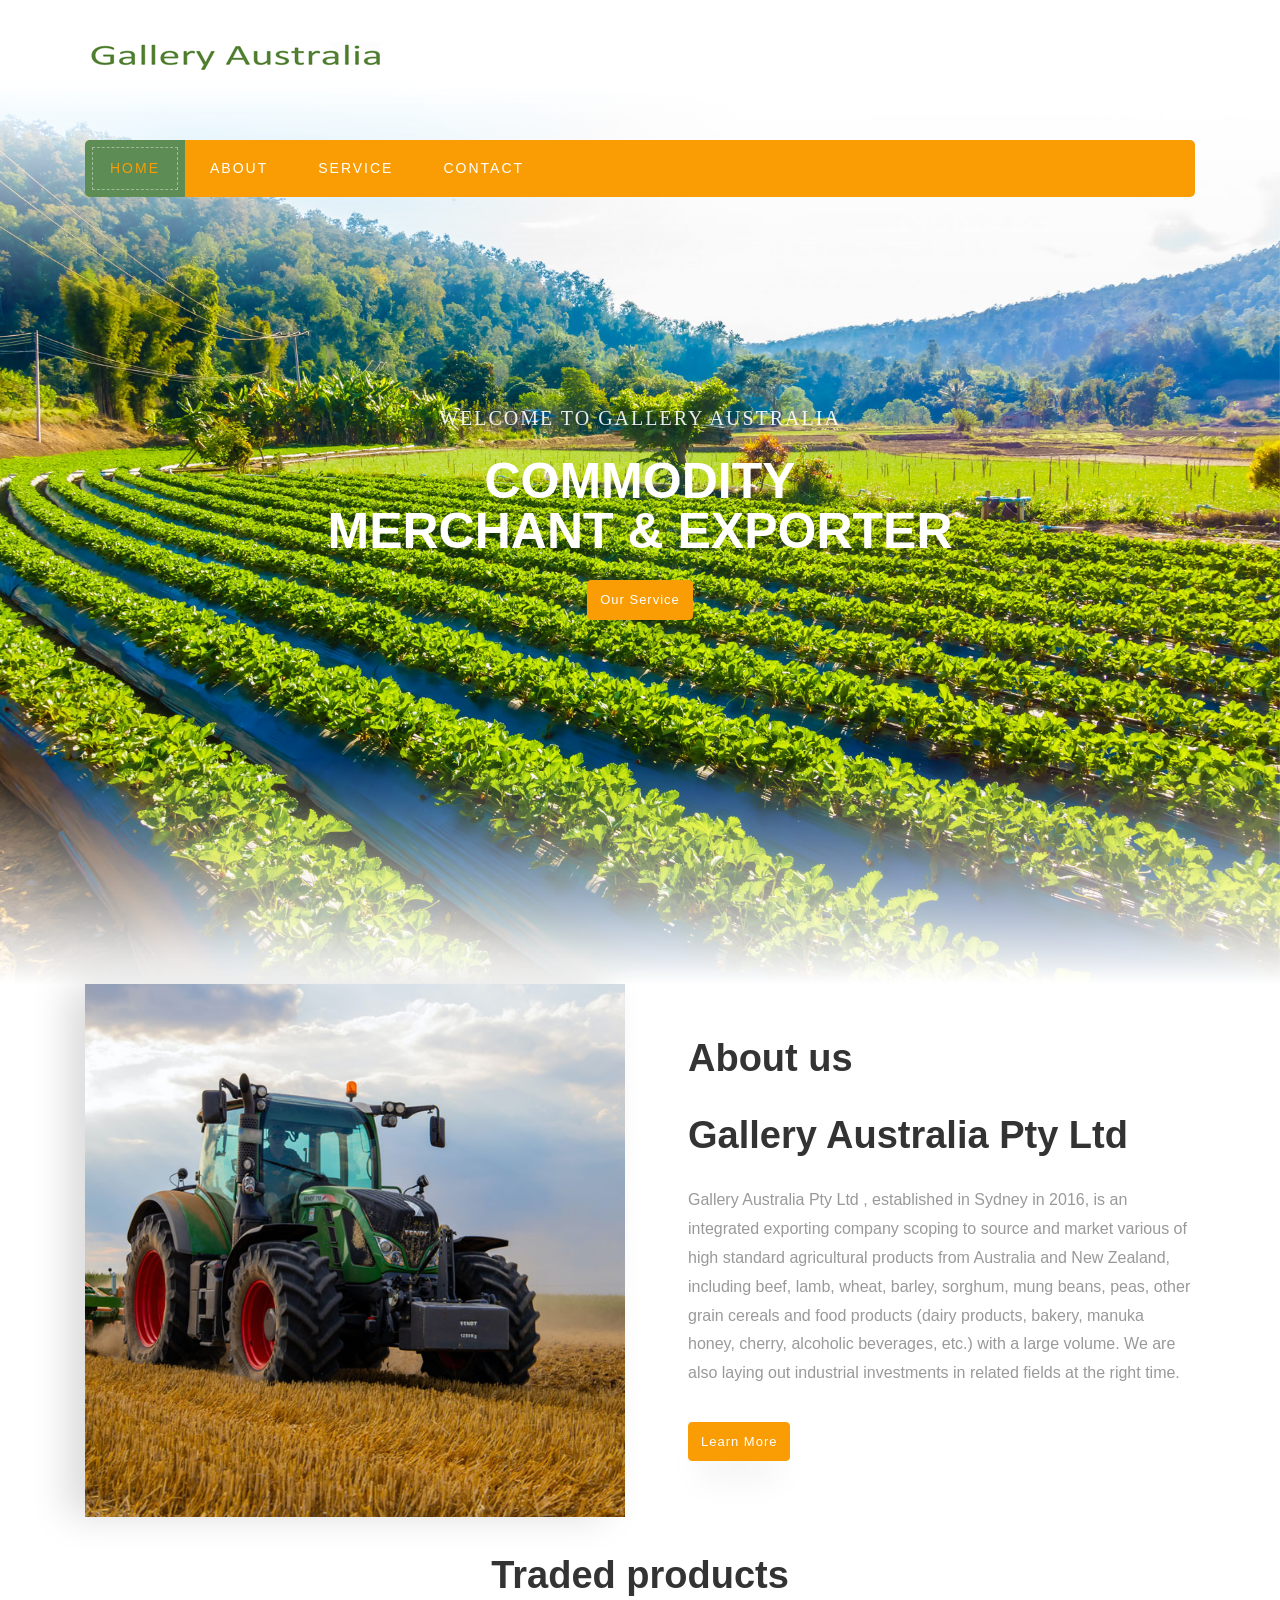
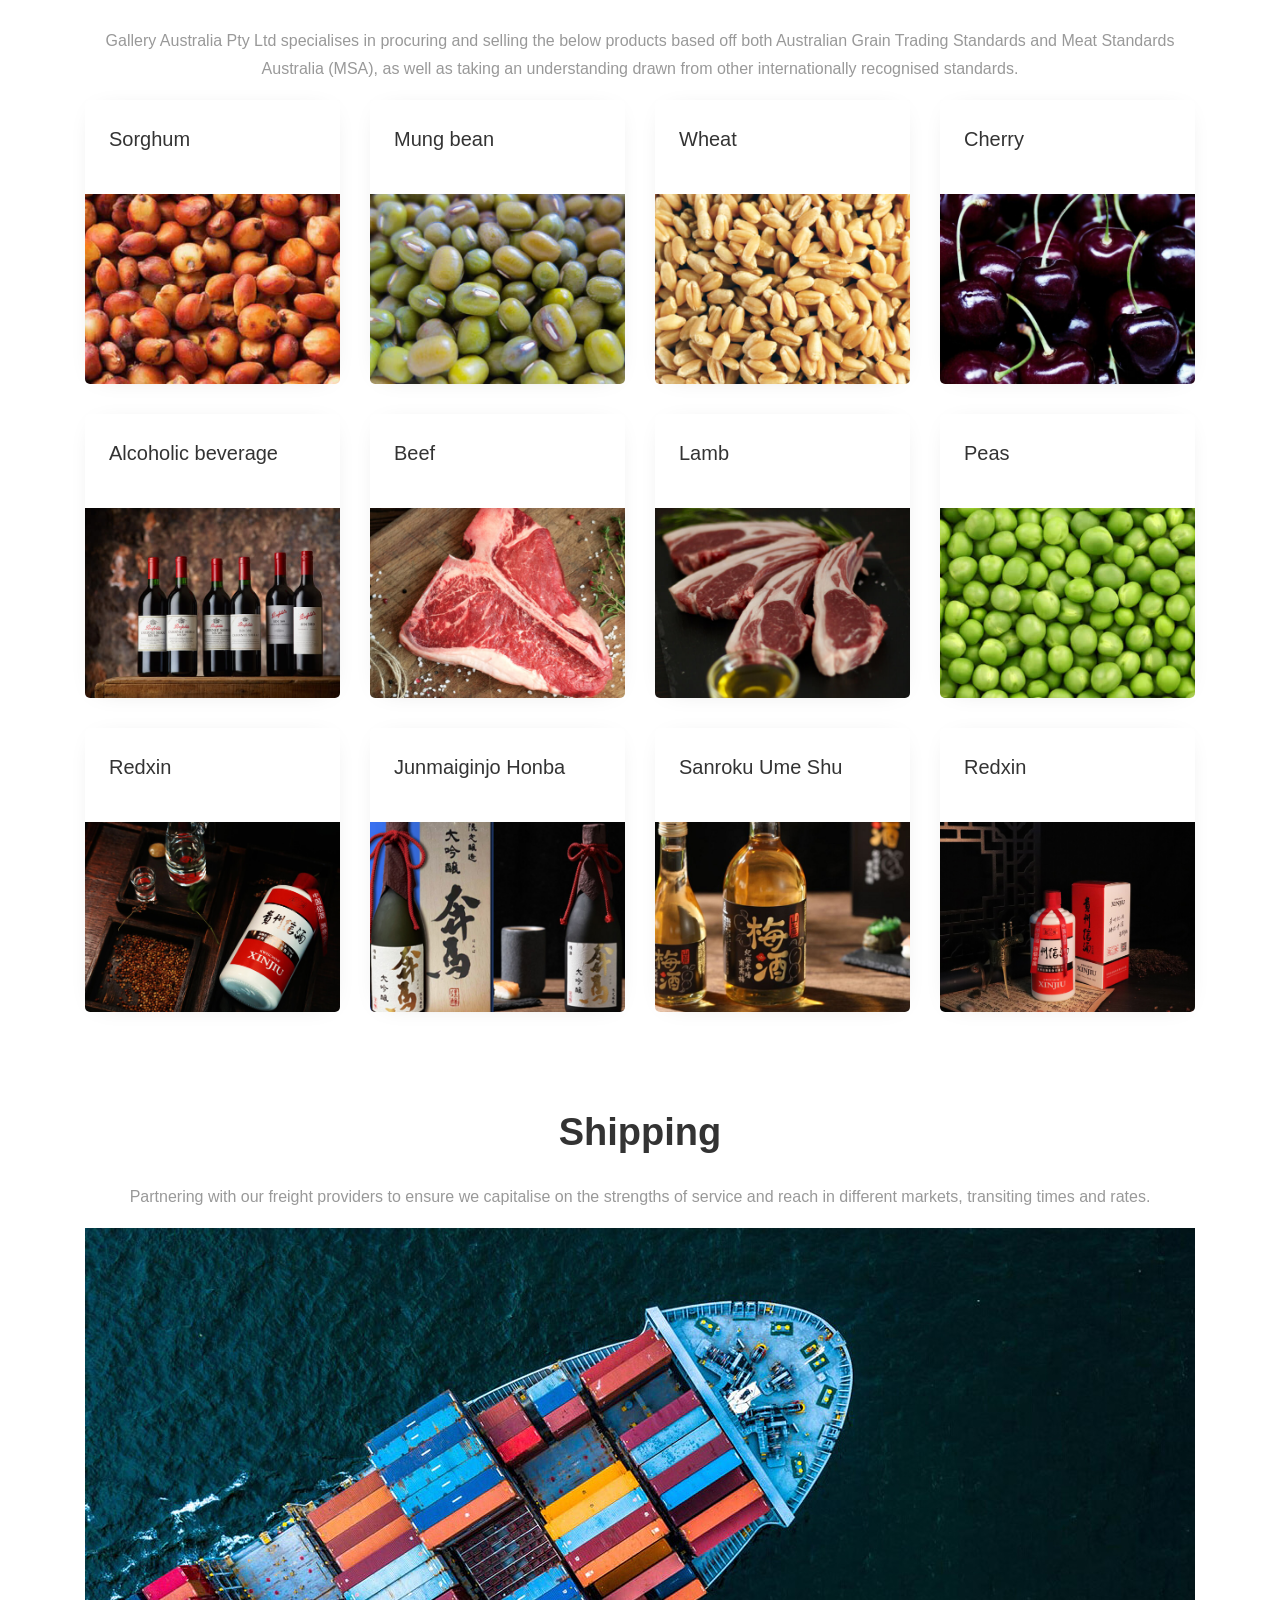
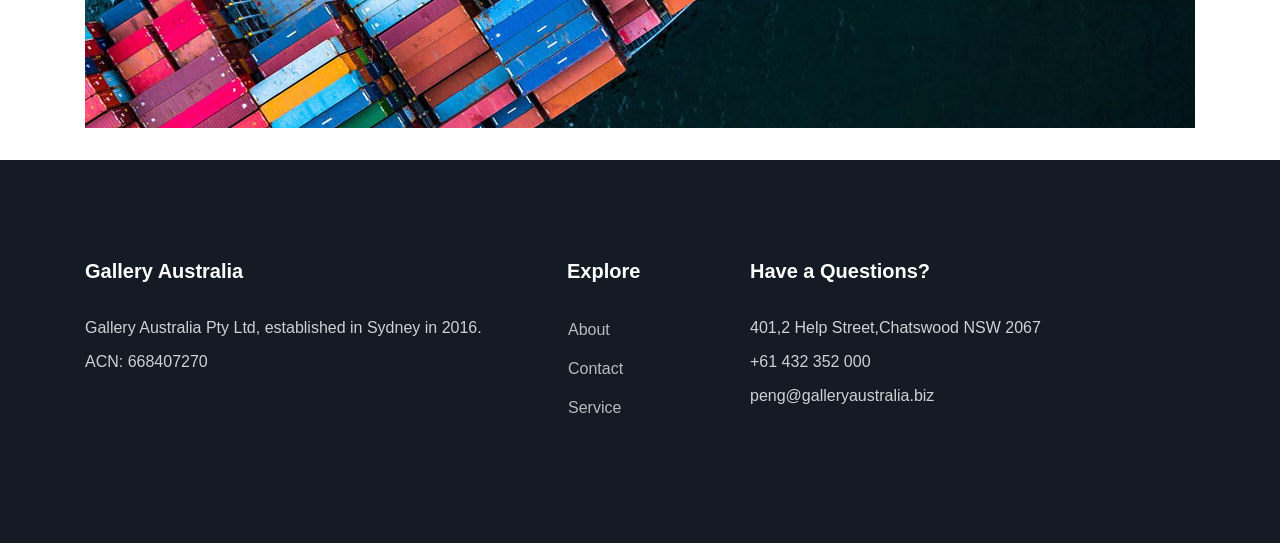
<file: index.html>
<!DOCTYPE html>
<html lang="en">
<head>
<title>Gallery Australia</title>
<meta charset="utf-8">
<meta name="viewport" content="width=device-width, initial-scale=1, shrink-to-fit=no">
<link rel="stylesheet" href="css/animate.css">
<link rel="stylesheet" href="css/owl.carousel.min.css">
<link rel="stylesheet" href="css/owl.theme.default.min.css">
<link rel="stylesheet" href="css/magnific-popup.css">
<link rel="stylesheet" href="css/flaticon.css">
<link rel="stylesheet" href="css/style.css">
</head>
<body>

<div class="pt-4 pb-5">
  <div class="container">
    <div class="row d-flex align-items-start align-items-center px-3 px-md-0">
      <div class="col-md-4 d-flex mb-2 mb-md-0"> <a href="index.html"> <img src="images/logo.png" > </a> </div>
  </div>
</div>
<nav class="navbar navbar-expand-lg navbar-dark bg-dark ftco-navbar-light" id="ftco-navbar">
  <div class="container d-flex align-items-center">
    <button class="navbar-toggler" type="button" data-toggle="collapse" data-target="#ftco-nav" aria-controls="ftco-nav" aria-expanded="false" aria-label="Toggle navigation"> <span class="fa fa-bars"></span> Menu </button>
    <div class="collapse navbar-collapse" id="ftco-nav">
      <ul class="navbar-nav mr-auto">
        <li class="nav-item active"><a href="index.html" class="nav-link">Home</a></li>
        <li class="nav-item"><a href="about.html" class="nav-link">About</a></li>
        <li class="nav-item"><a href="services.html" class="nav-link">Service</a></li>
        <li class="nav-item"><a href="contact.html" class="nav-link">Contact</a></li>
      </ul>
 </div>
  </div>
</nav>
<!-- END nav -->

<section class="hero-wrap js-fullheight">
  <div class="overlay"></div>
  <div class="overlay-2"></div>
  <div class="container">
    <div class="row no-gutters slider-text js-fullheight align-items-center justify-content-center" data-scrollax-parent="true">
      <div class="col-md-8 text-center ftco-animate">
        <div class="mb-5"> <span class="subheading" >WELCOME TO Gallery Australia</span>
          <h1 class="mb-4">COMMODITY <br>MERCHANT & EXPORTER</h1>
          <p><a href="services.html" class="btn btn-primary">Our Service</a> </p>
        </div>
      </div>
    </div>
  </div>
  <div class="home-slider owl-carousel js-fullheight">
    <div class="slider-item js-fullheight" style="background-image:url(images/bg_1.jpg);" data-stellar-background-ratio="0.5"> </div>
    <div class="slider-item js-fullheight" style="background-image:url(images/bg_2.jpg);" data-stellar-background-ratio="0.5"> </div>
  </div>
</section>

<section class="ftco-section ftco-no-pt ftco-no-pb ftco-about img">
  <div class="container">
    <div class="row d-flex">
      <div class="col-md-12 about-intro">
        <div class="row d-flex">
          <div class="col-md-6 d-flex align-items-stretch">
            <div class="img d-flex align-items-center align-self-stretch justify-content-center" style="background-image:url(images/about-1.jpg);">
            </div>
          </div>
          <div class="col-md-6 pl-md-5 py-5">
            <div class="row justify-content-start pb-3">
              <div class="col-md-12 heading-section ftco-animate"> 
              <h2 class="mb-4">About us</h2>
                <h2 class="mb-4">Gallery Australia Pty Ltd </h2>
                <p>Gallery Australia Pty Ltd , established in Sydney in 2016, is an integrated exporting company scoping to source and market various of high standard agricultural products from Australia and New Zealand, including beef, lamb, wheat, barley, sorghum, mung beans, peas, other grain cereals and food products (dairy products, bakery, manuka honey, cherry, alcoholic beverages, etc.) with a large volume. We are also laying out industrial investments in related fields at the right time.</p>
                <div class="row my-4">
                  <div class="col-md-6 ftco-animate">
                    <div class="services-2 d-flex align-items-center">
                     
                  </div>

                <p><a href="#" class="btn btn-secondary">Learn More</a></p>
              </div>
            </div>
          </div>
        </div>
      </div>
    </div>
  </div>
  
</section>

<section class="ftco-section">
  <div class="container">
    <div class="row justify-content-center pb-5">
      <div class="col-md-12 heading-section text-center ftco-animate">
        <h2 class="mb-4">Traded products</h2>
         <p>Gallery Australia Pty Ltd specialises in procuring and selling the below products based off both Australian Grain Trading Standards and Meat Standards Australia (MSA), as well as taking an understanding drawn from other internationally recognised standards.  </p>
      </div>
    </div>
  </div>
  <div class="container-fluid px-md-4">
      <div class="container">
    <div class="row">
      <div class="col-md-3 d-flex align-self-stretch ftco-animate">
        <div class="services">
          <div class="p-4">
            <div class="media-body">
              <h3 class="heading mb-3">Sorghum</h3>
            </div>
          </div>
          <div class="img" style="background-image: url(images/chanpin2.jpg);">  </div>
        </div>
      </div>
      <div class="col-md-3 d-flex align-self-stretch ftco-animate">
        <div class="services">
          <div class="p-4">
            <div class="media-body">
              <h3 class="heading mb-3">Mung bean</h3>
            </div>
          </div>
          <div class="img" style="background-image: url(images/chanpin5.jpg);"> </div>
        </div>
      </div>
      <div class="col-md-3 d-flex align-self-stretch ftco-animate">
        <div class="services">
          <div class="p-4">
            <div class="media-body">
              <h3 class="heading mb-3">Wheat</h3>
            </div>
          </div>
          <div class="img" style="background-image: url(images/chanpin4.jpg);">  </div>
        </div>
      </div>
      <div class="col-md-3 d-flex align-self-stretch ftco-animate">
        <div class="services">
          <div class="p-4">
            <div class="media-body">
              <h3 class="heading mb-3">Cherry</h3>
            </div>
          </div>
          <div class="img" style="background-image: url(images/chanpin7.jpg);">  </div>
        </div>
      </div>
      <div class="col-md-3 d-flex align-self-stretch ftco-animate">
        <div class="services">
          <div class="p-4">
            <div class="media-body">
              <h3 class="heading mb-3">Alcoholic beverage</h3>
            </div>
          </div>
          <div class="img" style="background-image: url(images/chanpin1.jpg);"></div>
        </div>
      </div>
      <div class="col-md-3 d-flex align-self-stretch ftco-animate">
        <div class="services">
          <div class="p-4">
            <div class="media-body">
              <h3 class="heading mb-3">Beef</h3>
            </div>
          </div>
          <div class="img" style="background-image: url(images/chanpin3.jpg);"> </div>
        </div>
      </div>
      <div class="col-md-3 d-flex align-self-stretch ftco-animate">
        <div class="services">
          <div class="p-4">
            <div class="media-body">
              <h3 class="heading mb-3">Lamb</h3>
            </div>
          </div>
          <div class="img" style="background-image: url(images/chanpin6.jpg);">  </div>
        </div>
      </div>
      <div class="col-md-3 d-flex align-self-stretch ftco-animate">
        <div class="services">
          <div class="p-4">
            <div class="media-body">
              <h3 class="heading mb-3">Peas</h3>
            </div>
          </div>
          <div class="img" style="background-image: url(images/chanpin8.jpg);"></div>
        </div>
      </div>
       <div class="col-md-3 d-flex align-self-stretch ftco-animate">
        <div class="services">
          <div class="p-4">
            <div class="media-body">
              <h3 class="heading mb-3">Redxin</h3>
            </div>
          </div>
          <div class="img" style="background-image: url(images/chanpin9.jpg);"> </div>
        </div>
      </div>
       <div class="col-md-3 d-flex align-self-stretch ftco-animate">
        <div class="services">
          <div class="p-4">
            <div class="media-body">
              <h3 class="heading mb-3">Junmaiginjo Honba</h3>
            </div>
          </div>
          <div class="img" style="background-image: url(images/chanpin10.jpg);">  </div>
        </div>
      </div>
       <div class="col-md-3 d-flex align-self-stretch ftco-animate">
        <div class="services">
          <div class="p-4">
            <div class="media-body">
              <h3 class="heading mb-3">Sanroku Ume Shu</h3>
            </div>
          </div>
          <div class="img" style="background-image: url(images/chanpin11.jpg);"> </div>
        </div>
      </div>
       <div class="col-md-3 d-flex align-self-stretch ftco-animate">
        <div class="services">
          <div class="p-4">
            <div class="media-body">
              <h3 class="heading mb-3">Redxin</h3>
            </div>
          </div>
          <div class="img" style="background-image: url(images/chanpin12.jpg);"> </div>
        </div>
      </div>
    
    </div>
  </div>
  </div>
</section>


<section class="ftco-section" >
    <div class="container">
    <div class="row justify-content-center pb-5">
      <div class="col-md-12 heading-section text-center ftco-animate"> 
        <h2 class="mb-4">Shipping</h2>
        <p>Partnering with our freight providers to ensure we capitalise on the strengths of service and reach in different markets, transiting times and rates.</p>
      </div>
    </div>
  </div>
    <div style="
    text-align: center;">
        <img src="images/909.jpg"  style="
    text-align: center;">
        
    </div>
		</section>


<footer class="ftco-footer">
  <div class="container">
    <div class="row mb-5 justify-content-between">
      <div class="col-sm-12 col-md">
        <div class="ftco-footer-widget mb-4">
          <h2 class="ftco-heading-2 logo"><a href="#">Gallery Australia</a></h2>
          <div class="block-23 mb-3">
          <ul>
          <li><span class="text">Gallery Australia Pty Ltd, established in Sydney in 2016.</span></li>
          <li><span class="text">ACN: 668407270</span></li>
          </ul>
          </div>
        </div>
      </div>

      <div class="col-sm-12 col-md-2">
        <div class="ftco-footer-widget mb-4">
          <h2 class="ftco-heading-2" style="padding-left: 7px;">Explore</h2>
          <ul class="list-unstyled">
            <li><a href="about.html"><span class="fa fa-chevron-right mr-2"></span>About</a></li>
            <li><a href="contact.html"><span class="fa fa-chevron-right mr-2"></span>Contact</a></li>
            <li><a href="services.html"><span class="fa fa-chevron-right mr-2"></span>Service</a></li>
          </ul>
        </div>
      </div>
      <div class="col-sm-12 col-md">
        <div class="ftco-footer-widget mb-4">
          <h2 class="ftco-heading-2" >Have a Questions?</h2>
          
          <div class="block-23 mb-3">
            <ul>
              <li><span class="text">401,2 Help Street,Chatswood NSW 2067</span></li>
              <li><span class="text">+61 432 352 000</span></li>
              <li><span class="text">peng@galleryaustralia.biz</span></li>
            </ul>
          </div>
        </div>
      </div>
    </div>
  </div>
  <div class="container-fluid px-0 py-5 bg-black">

  </div>
</footer>

<!-- loader -->
<div id="ftco-loader" class="show fullscreen"><svg class="circular" width="48px" height="48px">
  <circle class="path-bg" cx="24" cy="24" r="22" fill="none" stroke-width="4" stroke="#eeeeee"/>
  <circle class="path" cx="24" cy="24" r="22" fill="none" stroke-width="4" stroke-miterlimit="10" stroke="#F96D00"/>
  </svg></div>
<script src="js/jquery.min.js"></script> 
<script src="js/jquery-migrate-3.0.1.min.js"></script> 
<script src="js/popper.min.js"></script> 
<script src="js/bootstrap.min.js"></script> 
<script src="js/jquery.easing.1.3.js"></script> 
<script src="js/jquery.waypoints.min.js"></script> 
<script src="js/jquery.stellar.min.js"></script> 
<script src="js/owl.carousel.min.js"></script> 
<script src="js/jquery.magnific-popup.min.js"></script> 
<script src="js/jquery.animateNumber.min.js"></script> 
<script src="js/scrollax.min.js"></script> 
<script src="js/google-map.js"></script> 
<script src="js/main.js"></script>
</body>
</html>
</file>
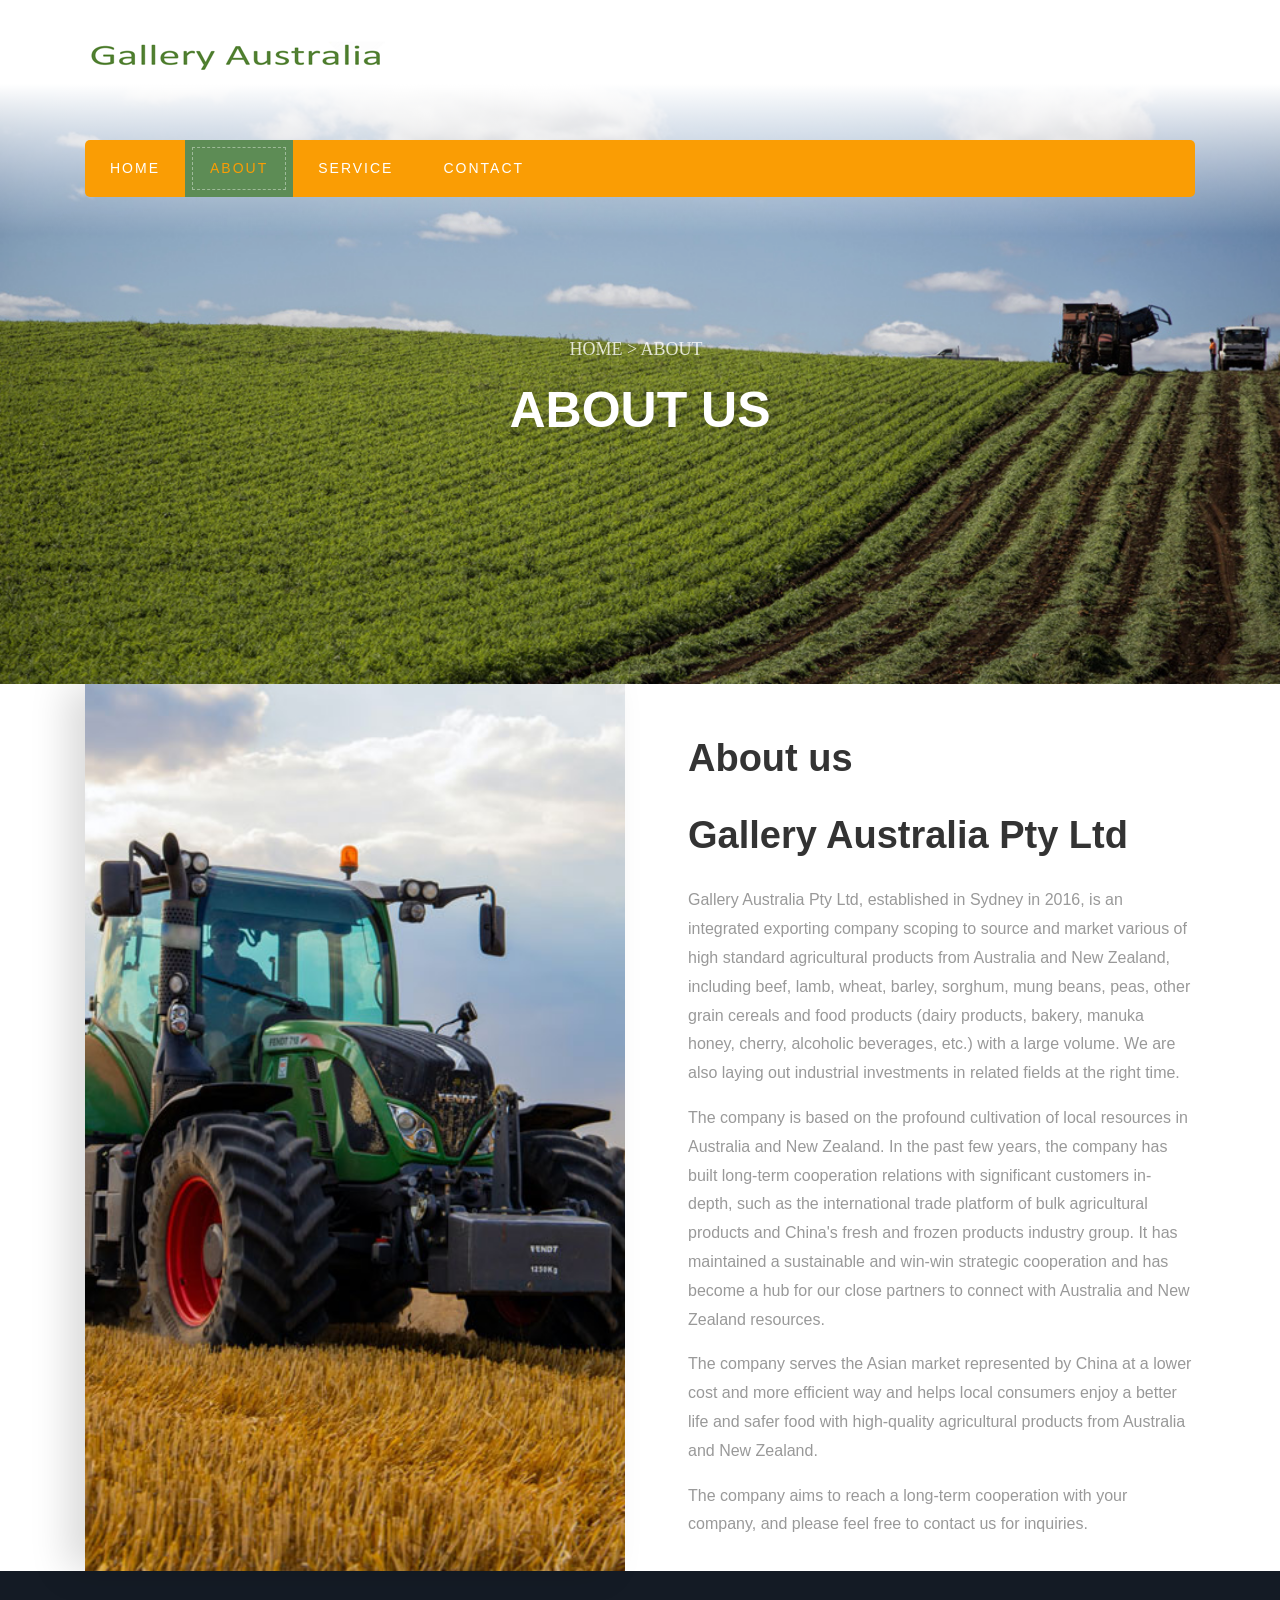
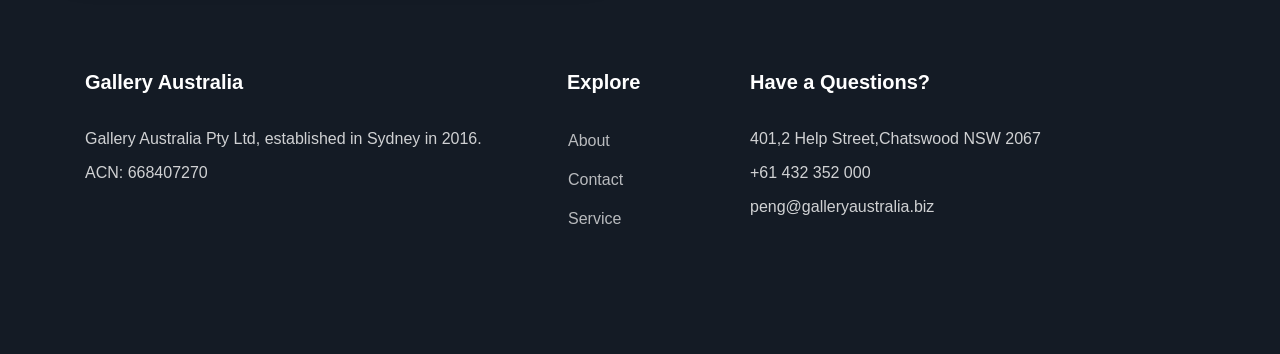
<file: about.html>
<!DOCTYPE html>
<html lang="en">
  <head>
    <title>About - Gallery Australia</title>
    <meta charset="utf-8">
    <meta name="viewport" content="width=device-width, initial-scale=1, shrink-to-fit=no">

    <link rel="stylesheet" href="css/animate.css">
    
    <link rel="stylesheet" href="css/owl.carousel.min.css">
    <link rel="stylesheet" href="css/owl.theme.default.min.css">
    <link rel="stylesheet" href="css/magnific-popup.css">
    
    <link rel="stylesheet" href="css/flaticon.css">
    <link rel="stylesheet" href="css/style.css">
  </head>
  <body>


  <div class="pt-4 pb-5">
  <div class="container">
    <div class="row d-flex align-items-start align-items-center px-3 px-md-0">
      <div class="col-md-4 d-flex mb-2 mb-md-0"> <a href="index.html"> <img src="images/logo.png" > </a> </div>
  </div>
</div>
	  <nav class="navbar navbar-expand-lg navbar-dark bg-dark ftco-navbar-light" id="ftco-navbar">
	    <div class="container d-flex align-items-center">
				<button class="navbar-toggler" type="button" data-toggle="collapse" data-target="#ftco-nav" aria-controls="ftco-nav" aria-expanded="false" aria-label="Toggle navigation">
	        <span class="fa fa-bars"></span> Menu
	      </button>
	      <div class="collapse navbar-collapse" id="ftco-nav">
	        <ul class="navbar-nav mr-auto">
	        	<li class="nav-item"><a href="index.html" class="nav-link">Home</a></li>
	        	<li class="nav-item active"><a href="about.html" class="nav-link">About</a></li>
	        	<li class="nav-item"><a href="services.html" class="nav-link">Service</a></li>
	          <li class="nav-item"><a href="contact.html" class="nav-link">Contact</a></li>
	        </ul>
	      </div>
	    </div>
	  </nav>
    <!-- END nav -->

    <section class="hero-wrap hero-wrap-2" style="background-image: url('images/bg_3.jpg');">
      <div class="overlay"></div>
      <div class="overlay-2"></div>
      <div class="container">
        <div class="row no-gutters slider-text align-items-center justify-content-center">
          <div class="col-md-9 ftco-animate pb-5 text-center">
          	<p class="breadcrumbs"><span class="mr-2"><a href="index.html">Home > About<i class="fa fa-chevron-right"></i></a></span> </p>
            <h1 class="mb-0 bread">About Us</h1>
          </div>
        </div>
      </div>
    </section>

	  <section class="ftco-section ftco-no-pt ftco-no-pb ftco-about img">
    	<div class="container">
    		<div class="row d-flex">
    			<div class="col-md-12 about-intro">
    				<div class="row d-flex">
		    			<div class="col-md-6 d-flex align-items-stretch">
		    				<div class="img d-flex align-items-center align-self-stretch justify-content-center" style="background-image:url(images/about-1.jpg);">
		    			
			    			
			    			</div>
		    			</div>
		    			<div class="col-md-6 pl-md-5 py-5">
		    				<div class="row justify-content-start pb-3">
				          <div class="col-md-12 heading-section ftco-animate">
				          	<h2 class="mb-4">About us</h2>
				            <h2 class="mb-4">Gallery Australia Pty Ltd</h2>
				            <p>Gallery Australia Pty Ltd, established in Sydney in 2016, is an integrated exporting company scoping to source and market various of high standard agricultural products from Australia and New Zealand, including beef, lamb, wheat, barley, sorghum, mung beans, peas, other grain cereals and food products (dairy products, bakery, manuka honey, cherry, alcoholic beverages, etc.) with a large volume. We are also laying out industrial investments in related fields at the right time.</p>
<p>The company is based on the profound cultivation of local resources in Australia and New Zealand. In the past few years, the company has built long-term cooperation relations with significant customers in-depth, such as the international trade platform of bulk agricultural products and China's fresh and frozen products industry group. It has maintained a sustainable and win-win strategic cooperation and has become a hub for our close partners to connect with Australia and New Zealand resources.</p>
<p>The company serves the Asian market represented by China at a lower cost and more efficient way and helps local consumers enjoy a better life and safer food with high-quality agricultural products from Australia and New Zealand.</p>
<p>The company aims to reach a long-term cooperation with your company, and please feel free to contact us for inquiries.</p>
				          
			        </div>
			      </div>
		      </div>
        </div>
    	</div>
    </section>

    


    

   
		
	



<footer class="ftco-footer">
  <div class="container">
    <div class="row mb-5 justify-content-between">
      <div class="col-sm-12 col-md">
        <div class="ftco-footer-widget mb-4">
          <h2 class="ftco-heading-2 logo"><a href="#">Gallery Australia</a></h2>
          <div class="block-23 mb-3">
          <ul>
          <li><span class="text">Gallery Australia Pty Ltd, established in Sydney in 2016.</span></li>
          <li><span class="text">ACN: 668407270</span></li>
          </ul>
          </div>
        </div>
      </div>

      <div class="col-sm-12 col-md-2">
        <div class="ftco-footer-widget mb-4">
          <h2 class="ftco-heading-2" style="padding-left: 7px;">Explore</h2>
          <ul class="list-unstyled">
            <li><a href="about.html"><span class="fa fa-chevron-right mr-2"></span>About</a></li>
            <li><a href="contact.html"><span class="fa fa-chevron-right mr-2"></span>Contact</a></li>
            <li><a href="services.html"><span class="fa fa-chevron-right mr-2"></span>Service</a></li>
          </ul>
        </div>
      </div>
      <div class="col-sm-12 col-md">
        <div class="ftco-footer-widget mb-4">
          <h2 class="ftco-heading-2" >Have a Questions?</h2>
          
          <div class="block-23 mb-3">
            <ul>
              <li><span class="text">401,2 Help Street,Chatswood NSW 2067</span></li>
              <li><span class="text">+61 432 352 000</span></li>
              <li><span class="text">peng@galleryaustralia.biz</span></li>
            </ul>
          </div>
        </div>
      </div>
    </div>
  </div>
  <div class="container-fluid px-0 py-5 bg-black">

  </div>
</footer>
    
  

  <!-- loader -->
  <div id="ftco-loader" class="show fullscreen"><svg class="circular" width="48px" height="48px"><circle class="path-bg" cx="24" cy="24" r="22" fill="none" stroke-width="4" stroke="#eeeeee"/><circle class="path" cx="24" cy="24" r="22" fill="none" stroke-width="4" stroke-miterlimit="10" stroke="#F96D00"/></svg></div>


  <script src="js/jquery.min.js"></script>
  <script src="js/jquery-migrate-3.0.1.min.js"></script>
  <script src="js/popper.min.js"></script>
  <script src="js/bootstrap.min.js"></script>
  <script src="js/jquery.easing.1.3.js"></script>
  <script src="js/jquery.waypoints.min.js"></script>
  <script src="js/jquery.stellar.min.js"></script>
  <script src="js/owl.carousel.min.js"></script>
  <script src="js/jquery.magnific-popup.min.js"></script>
  <script src="js/jquery.animateNumber.min.js"></script>
  <script src="js/scrollax.min.js"></script>

  <script src="js/google-map.js"></script>
  <script src="js/main.js"></script>
    
  </body>
</html>
</file>
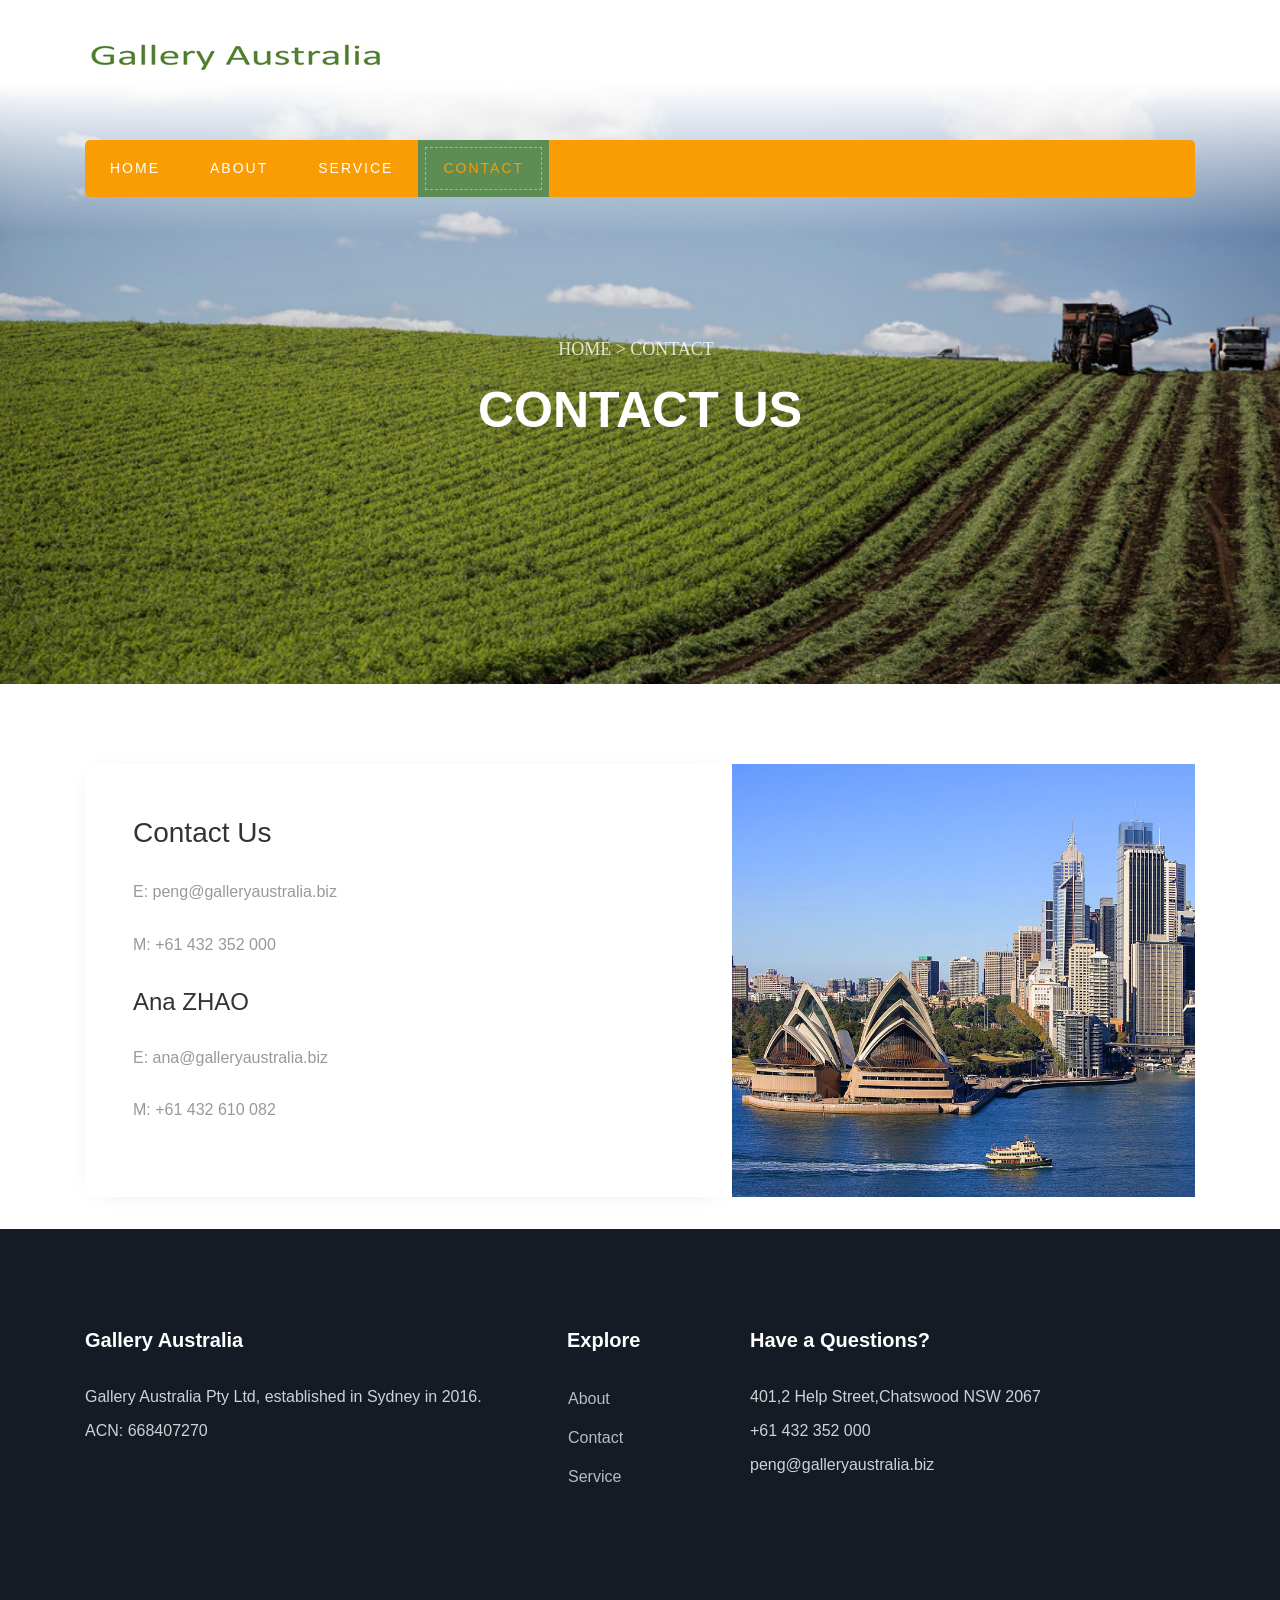
<file: contact.html>
<!DOCTYPE html>
<html lang="en">
<head>
	<title>Contact - Gallery Australia</title>
	<meta charset="utf-8">
	<meta name="viewport" content="width=device-width, initial-scale=1, shrink-to-fit=no">

	<link rel="stylesheet" href="css/animate.css">
	
	<link rel="stylesheet" href="css/owl.carousel.min.css">
	<link rel="stylesheet" href="css/owl.theme.default.min.css">
	<link rel="stylesheet" href="css/magnific-popup.css">
	
	<link rel="stylesheet" href="css/flaticon.css">
	<link rel="stylesheet" href="css/style.css">
</head>
<body>

<div class="pt-4 pb-5">
  <div class="container">
    <div class="row d-flex align-items-start align-items-center px-3 px-md-0">
      <div class="col-md-4 d-flex mb-2 mb-md-0"> <a href="index.html"> <img src="images/logo.png" > </a> </div>
  </div>
</div>
	<nav class="navbar navbar-expand-lg navbar-dark bg-dark ftco-navbar-light" id="ftco-navbar">
		<div class="container d-flex align-items-center">
			<button class="navbar-toggler" type="button" data-toggle="collapse" data-target="#ftco-nav" aria-controls="ftco-nav" aria-expanded="false" aria-label="Toggle navigation">
				<span class="fa fa-bars"></span> Menu
			</button>
			<div class="collapse navbar-collapse" id="ftco-nav">
				<ul class="navbar-nav mr-auto">
					<li class="nav-item"><a href="index.html" class="nav-link">Home</a></li>
					<li class="nav-item"><a href="about.html" class="nav-link">About</a></li>
					<li class="nav-item"><a href="services.html" class="nav-link">Service</a></li>
					<li class="nav-item active"><a href="contact.html" class="nav-link">Contact</a></li>
				</ul>
			</div>
		</div>
	</nav>
	<!-- END nav -->

	<section class="hero-wrap hero-wrap-2" style="background-image: url('images/bg_3.jpg');">
		<div class="overlay"></div>
		<div class="overlay-2"></div>
		<div class="container">
			<div class="row no-gutters slider-text align-items-center justify-content-center">
				<div class="col-md-9 ftco-animate pb-5 text-center">
					<p class="breadcrumbs"><span class="mr-2"><a href="index.html">Home > Contact<i class="fa fa-chevron-right"></i></a></span></p>
					<h1 class="mb-0 bread">Contact us</h1>
				</div>
			</div>
		</div>
	</section>
	
	<section class="ftco-section">
		<div class="container">
			<div class="row justify-content-center">
				<div class="col-md-12">
					<div class="wrapper">
						<div class="row mb-5">
							
						
							
						</div>
						<div class="row no-gutters">
							<div class="col-md-7">
								<div class="contact-wrap w-100 p-md-5 p-4">
									<h3 class="mb-4">Contact Us</h3>
									<p class="mb-4">E: peng@galleryaustralia.biz</p>
									<p class="mb-4">M: +61 432 352 000</p>
									<h4 class="mb-4">Ana ZHAO</h4>
									<p class="mb-4">E: ana@galleryaustralia.biz</p>
									<p class="mb-4">M: +61 432 610 082</p>
									
									
									</form>
								</div>
							</div>
							<div class="col-md-5 d-flex align-items-stretch">
								<div class="info-wrap w-100 p-5 img" style="background-image: url(images/about-4.jpg);">
								</div>
							</div>
						</div>
					</div>
				</div>
			</div>
		</div>
	</section>



<footer class="ftco-footer">
  <div class="container">
    <div class="row mb-5 justify-content-between">
      <div class="col-sm-12 col-md">
        <div class="ftco-footer-widget mb-4">
          <h2 class="ftco-heading-2 logo"><a href="#">Gallery Australia</a></h2>
          <div class="block-23 mb-3">
          <ul>
          <li><span class="text">Gallery Australia Pty Ltd, established in Sydney in 2016.</span></li>
          <li><span class="text">ACN: 668407270</span></li>
          </ul>
          </div>
        </div>
      </div>

      <div class="col-sm-12 col-md-2">
        <div class="ftco-footer-widget mb-4">
          <h2 class="ftco-heading-2" style="padding-left: 7px;">Explore</h2>
          <ul class="list-unstyled">
            <li><a href="about.html"><span class="fa fa-chevron-right mr-2"></span>About</a></li>
            <li><a href="contact.html"><span class="fa fa-chevron-right mr-2"></span>Contact</a></li>
            <li><a href="services.html"><span class="fa fa-chevron-right mr-2"></span>Service</a></li>
          </ul>
        </div>
      </div>
      <div class="col-sm-12 col-md">
        <div class="ftco-footer-widget mb-4">
          <h2 class="ftco-heading-2" >Have a Questions?</h2>
          
          <div class="block-23 mb-3">
            <ul>
              <li><span class="text">401,2 Help Street,Chatswood NSW 2067</span></li>
              <li><span class="text">+61 432 352 000</span></li>
              <li><span class="text">peng@galleryaustralia.biz</span></li>
            </ul>
          </div>
        </div>
      </div>
    </div>
  </div>
  <div class="container-fluid px-0 py-5 bg-black">

  </div>
</footer>
	
	

	<!-- loader -->
	<div id="ftco-loader" class="show fullscreen"><svg class="circular" width="48px" height="48px"><circle class="path-bg" cx="24" cy="24" r="22" fill="none" stroke-width="4" stroke="#eeeeee"/><circle class="path" cx="24" cy="24" r="22" fill="none" stroke-width="4" stroke-miterlimit="10" stroke="#F96D00"/></svg></div>


	<script src="js/jquery.min.js"></script>
	<script src="js/jquery-migrate-3.0.1.min.js"></script>
	<script src="js/popper.min.js"></script>
	<script src="js/bootstrap.min.js"></script>
	<script src="js/jquery.easing.1.3.js"></script>
	<script src="js/jquery.waypoints.min.js"></script>
	<script src="js/jquery.stellar.min.js"></script>
	<script src="js/owl.carousel.min.js"></script>
	<script src="js/jquery.magnific-popup.min.js"></script>
	<script src="js/jquery.animateNumber.min.js"></script>
	<script src="js/scrollax.min.js"></script>

	<script src="js/google-map.js"></script>
	<script src="js/main.js"></script>
	
</body>
</html>
</file>
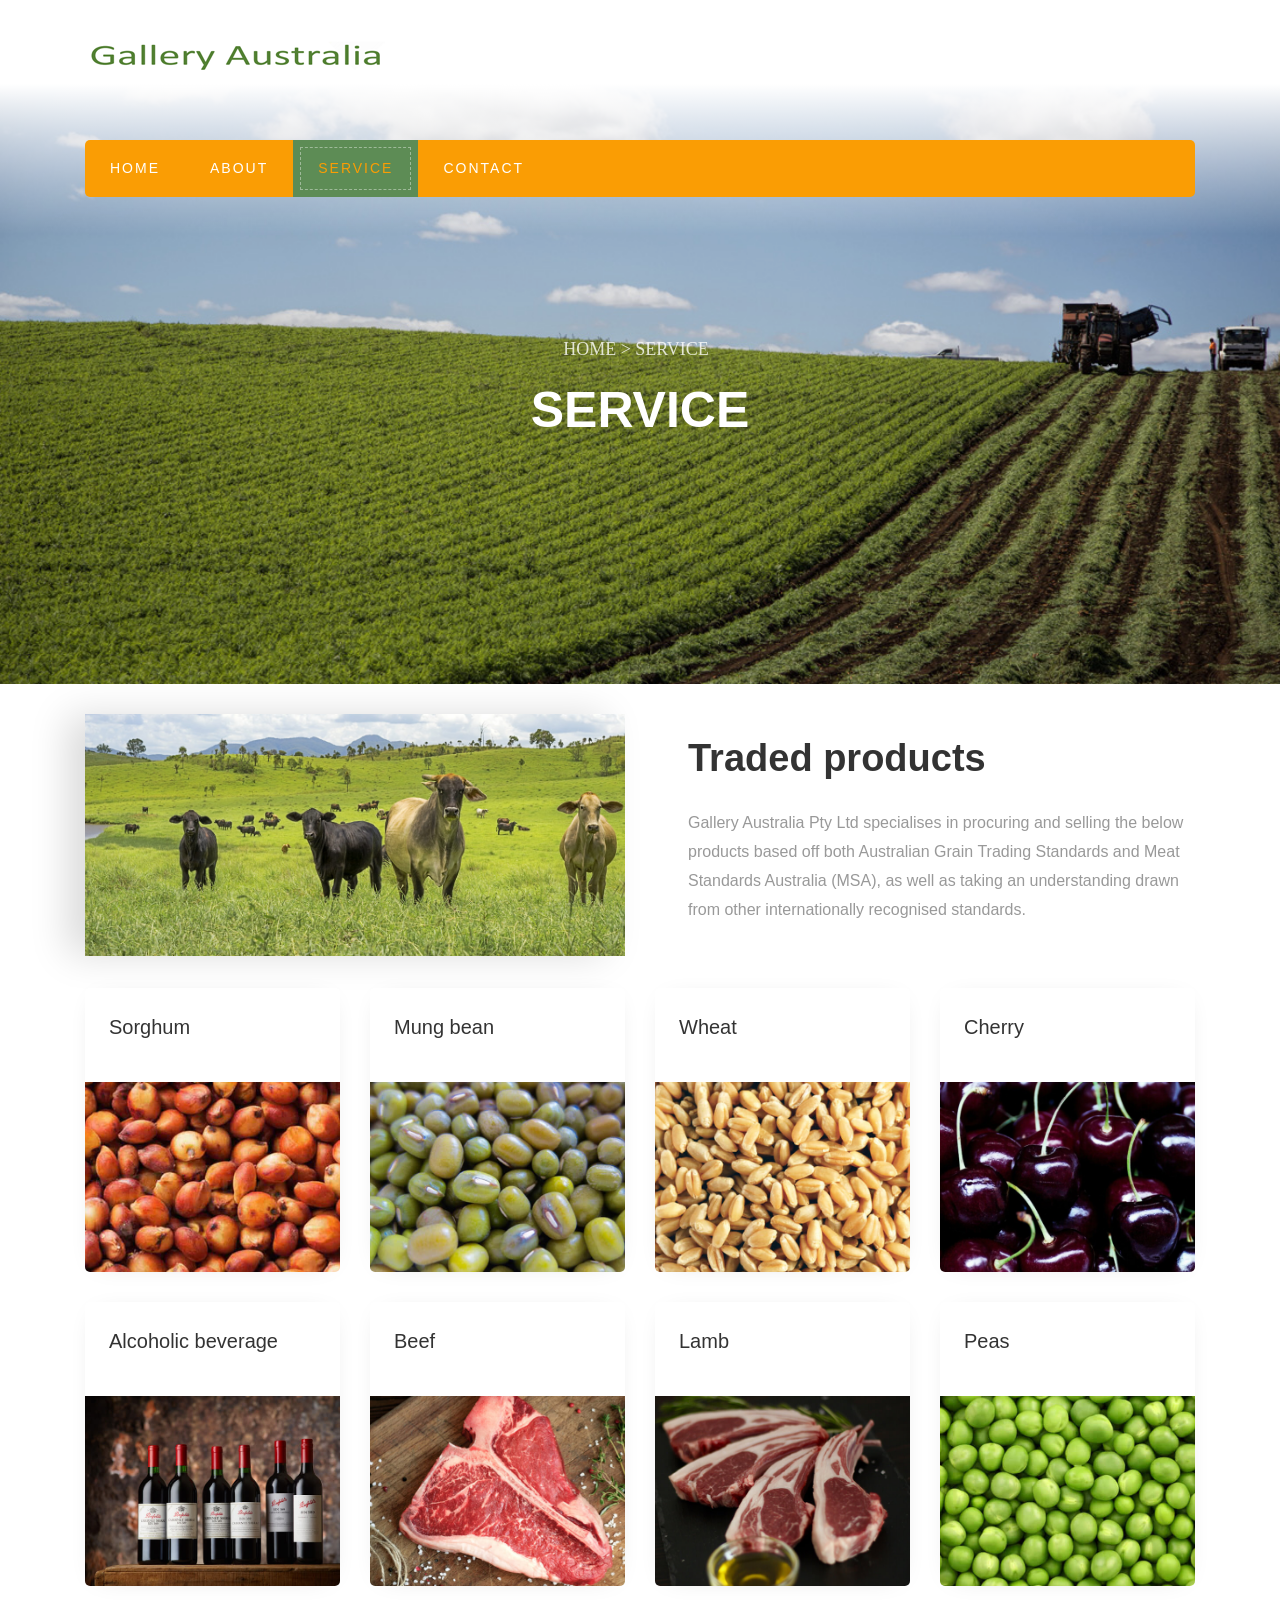
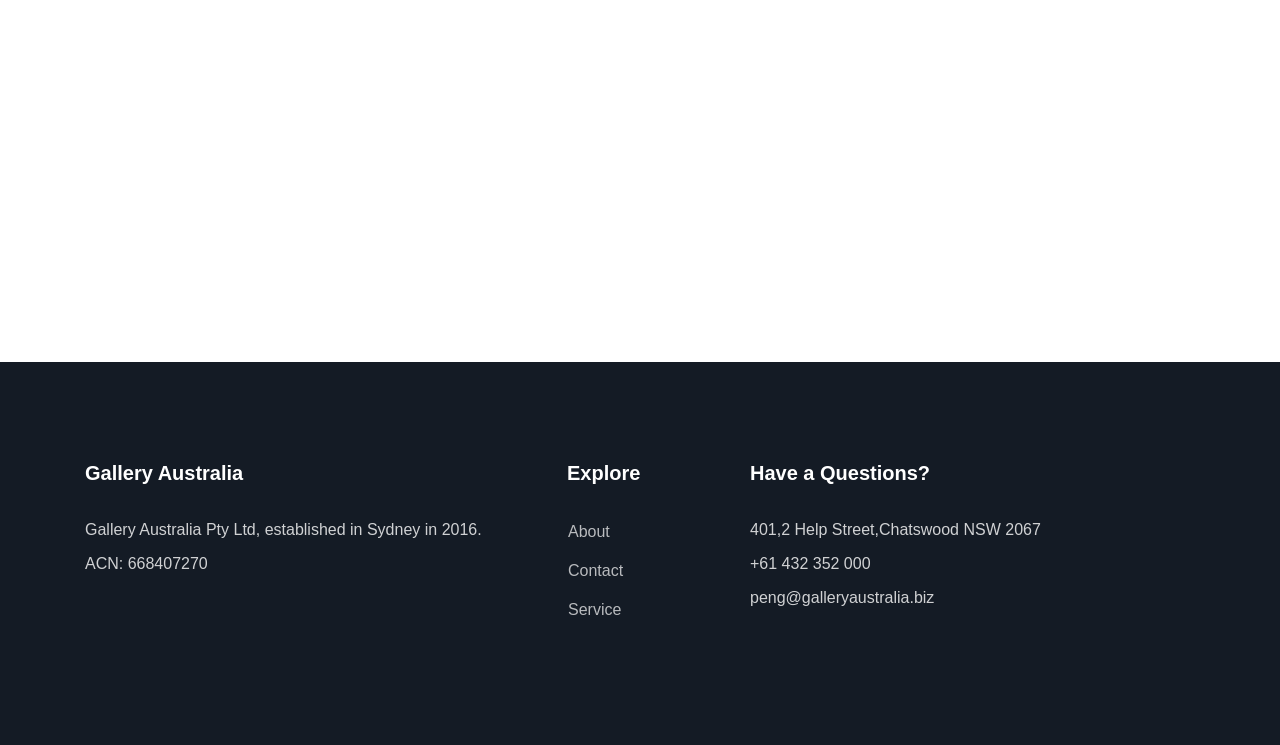
<file: services.html>
<!DOCTYPE html>
<html lang="en">
<head>
	<title>Service - Gallery Australia</title>
	<meta charset="utf-8">
	<meta name="viewport" content="width=device-width, initial-scale=1, shrink-to-fit=no">

	<link rel="stylesheet" href="css/animate.css">
	
	<link rel="stylesheet" href="css/owl.carousel.min.css">
	<link rel="stylesheet" href="css/owl.theme.default.min.css">
	<link rel="stylesheet" href="css/magnific-popup.css">
	
	<link rel="stylesheet" href="css/flaticon.css">
	<link rel="stylesheet" href="css/style.css">
</head>
<body>

	<div class="pt-4 pb-5">
  <div class="container">
    <div class="row d-flex align-items-start align-items-center px-3 px-md-0">
      <div class="col-md-4 d-flex mb-2 mb-md-0"> <a href="index.html"> <img src="images/logo.png" > </a> </div>
  </div>
</div>
	<nav class="navbar navbar-expand-lg navbar-dark bg-dark ftco-navbar-light" id="ftco-navbar">
		<div class="container d-flex align-items-center">
			<button class="navbar-toggler" type="button" data-toggle="collapse" data-target="#ftco-nav" aria-controls="ftco-nav" aria-expanded="false" aria-label="Toggle navigation">
				<span class="fa fa-bars"></span> Menu
			</button>
			<div class="collapse navbar-collapse" id="ftco-nav">
				<ul class="navbar-nav mr-auto">
					<li class="nav-item"><a href="index.html" class="nav-link">Home</a></li>
					<li class="nav-item"><a href="about.html" class="nav-link">About</a></li>
					<li class="nav-item active"><a href="services.html" class="nav-link">Service</a></li>
					<li class="nav-item"><a href="contact.html" class="nav-link">Contact</a></li>
				</ul>
			</div>
		</div>
	</nav>
	<!-- END nav -->

	<section class="hero-wrap hero-wrap-2" style="background-image: url('images/bg_3.jpg');">
		<div class="overlay"></div>
		<div class="overlay-2"></div>
		<div class="container">
			<div class="row no-gutters slider-text align-items-center justify-content-center">
				<div class="col-md-9 ftco-animate pb-5 text-center">
					<p class="breadcrumbs"><span class="mr-2"><a href="index.html">Home > Service<i class="fa fa-chevron-right"></i></a></span></p>
					<h1 class="mb-0 bread">Service</h1>
				</div>
			</div>
		</div>
	</section>
	
	
	<section class="ftco-section ftco-no-pt ftco-no-pb ftco-about img">
    	<div class="container">
    		<div class="row d-flex">
    			<div class="col-md-12 about-intro">
    				<div class="row d-flex">
		    			<div class="col-md-6 d-flex align-items-stretch" style="margin-top: 30px;">
		    				<div class="img d-flex align-items-center align-self-stretch justify-content-center" style="background-image:url(images/niu.jpeg); ">
		    			
			    			
			    			</div>
		    			</div>
		    			<div class="col-md-6 pl-md-5 py-5">
		    				<div class="row justify-content-start pb-3">
				          <div class="col-md-12 heading-section ftco-animate">
				            <h2 class="mb-4">Traded products</h2>
				            <p>Gallery Australia Pty Ltd specialises in procuring and selling the below products based off both Australian Grain Trading Standards and Meat Standards Australia (MSA), as well as taking an understanding drawn from other internationally recognised standards.</p>
				          
			        </div>
			      </div>
		      </div>
        </div>
    	</div>
    </section>
	
	
<section class="ftco-section">

  <div class="container-fluid px-md-4">
      <div class="container">
    <div class="row">
      <div class="col-md-3 d-flex align-self-stretch ftco-animate">
        <div class="services">
          <div class="p-4">
            <div class="media-body">
              <h3 class="heading mb-3">Sorghum</h3>
            </div>
          </div>
          <div class="img" style="background-image: url(images/chanpin2.jpg);">  </div>
        </div>
      </div>
      <div class="col-md-3 d-flex align-self-stretch ftco-animate">
        <div class="services">
          <div class="p-4">
            <div class="media-body">
              <h3 class="heading mb-3">Mung bean</h3>
            </div>
          </div>
          <div class="img" style="background-image: url(images/chanpin5.jpg);"> </div>
        </div>
      </div>
      <div class="col-md-3 d-flex align-self-stretch ftco-animate">
        <div class="services">
          <div class="p-4">
            <div class="media-body">
              <h3 class="heading mb-3">Wheat</h3>
            </div>
          </div>
          <div class="img" style="background-image: url(images/chanpin4.jpg);">  </div>
        </div>
      </div>
      <div class="col-md-3 d-flex align-self-stretch ftco-animate">
        <div class="services">
          <div class="p-4">
            <div class="media-body">
              <h3 class="heading mb-3">Cherry</h3>
            </div>
          </div>
          <div class="img" style="background-image: url(images/chanpin7.jpg);">  </div>
        </div>
      </div>
      <div class="col-md-3 d-flex align-self-stretch ftco-animate">
        <div class="services">
          <div class="p-4">
            <div class="media-body">
              <h3 class="heading mb-3">Alcoholic beverage</h3>
            </div>
          </div>
          <div class="img" style="background-image: url(images/chanpin1.jpg);"></div>
        </div>
      </div>
      <div class="col-md-3 d-flex align-self-stretch ftco-animate">
        <div class="services">
          <div class="p-4">
            <div class="media-body">
              <h3 class="heading mb-3">Beef</h3>
            </div>
          </div>
          <div class="img" style="background-image: url(images/chanpin3.jpg);"> </div>
        </div>
      </div>
      <div class="col-md-3 d-flex align-self-stretch ftco-animate">
        <div class="services">
          <div class="p-4">
            <div class="media-body">
              <h3 class="heading mb-3">Lamb</h3>
            </div>
          </div>
          <div class="img" style="background-image: url(images/chanpin6.jpg);">  </div>
        </div>
      </div>
      <div class="col-md-3 d-flex align-self-stretch ftco-animate">
        <div class="services">
          <div class="p-4">
            <div class="media-body">
              <h3 class="heading mb-3">Peas</h3>
            </div>
          </div>
          <div class="img" style="background-image: url(images/chanpin8.jpg);"></div>
        </div>
      </div>
       <div class="col-md-3 d-flex align-self-stretch ftco-animate">
        <div class="services">
          <div class="p-4">
            <div class="media-body">
              <h3 class="heading mb-3">Redxin</h3>
            </div>
          </div>
          <div class="img" style="background-image: url(images/chanpin9.jpg);"> </div>
        </div>
      </div>
       <div class="col-md-3 d-flex align-self-stretch ftco-animate">
        <div class="services">
          <div class="p-4">
            <div class="media-body">
              <h3 class="heading mb-3">Junmaiginjo Honba</h3>
            </div>
          </div>
          <div class="img" style="background-image: url(images/chanpin10.jpg);">  </div>
        </div>
      </div>
       <div class="col-md-3 d-flex align-self-stretch ftco-animate">
        <div class="services">
          <div class="p-4">
            <div class="media-body">
              <h3 class="heading mb-3">Sanroku Ume Shu</h3>
            </div>
          </div>
          <div class="img" style="background-image: url(images/chanpin11.jpg);"> </div>
        </div>
      </div>
       <div class="col-md-3 d-flex align-self-stretch ftco-animate">
        <div class="services">
          <div class="p-4">
            <div class="media-body">
              <h3 class="heading mb-3">Redxin</h3>
            </div>
          </div>
          <div class="img" style="background-image: url(images/chanpin12.jpg);"> </div>
        </div>
      </div>
    
    </div>
  </div>
  </div>
</section>

<footer class="ftco-footer">
  <div class="container">
    <div class="row mb-5 justify-content-between">
      <div class="col-sm-12 col-md">
        <div class="ftco-footer-widget mb-4">
          <h2 class="ftco-heading-2 logo"><a href="#">Gallery Australia</a></h2>
          <div class="block-23 mb-3">
          <ul>
          <li><span class="text">Gallery Australia Pty Ltd, established in Sydney in 2016.</span></li>
          <li><span class="text">ACN: 668407270</span></li>
          </ul>
          </div>
        </div>
      </div>

      <div class="col-sm-12 col-md-2">
        <div class="ftco-footer-widget mb-4">
          <h2 class="ftco-heading-2" style="padding-left: 7px;">Explore</h2>
          <ul class="list-unstyled">
            <li><a href="about.html"><span class="fa fa-chevron-right mr-2"></span>About</a></li>
            <li><a href="contact.html"><span class="fa fa-chevron-right mr-2"></span>Contact</a></li>
            <li><a href="services.html"><span class="fa fa-chevron-right mr-2"></span>Service</a></li>
          </ul>
        </div>
      </div>
      <div class="col-sm-12 col-md">
        <div class="ftco-footer-widget mb-4">
          <h2 class="ftco-heading-2" >Have a Questions?</h2>
          
          <div class="block-23 mb-3">
            <ul>
              <li><span class="text">401,2 Help Street,Chatswood NSW 2067</span></li>
              <li><span class="text">+61 432 352 000</span></li>
              <li><span class="text">peng@galleryaustralia.biz</span></li>
            </ul>
          </div>
        </div>
      </div>
    </div>
  </div>
  <div class="container-fluid px-0 py-5 bg-black">

  </div>
</footer>
	
	

	<!-- loader -->
	<div id="ftco-loader" class="show fullscreen"><svg class="circular" width="48px" height="48px"><circle class="path-bg" cx="24" cy="24" r="22" fill="none" stroke-width="4" stroke="#eeeeee"/><circle class="path" cx="24" cy="24" r="22" fill="none" stroke-width="4" stroke-miterlimit="10" stroke="#F96D00"/></svg></div>


	<script src="js/jquery.min.js"></script>
	<script src="js/jquery-migrate-3.0.1.min.js"></script>
	<script src="js/popper.min.js"></script>
	<script src="js/bootstrap.min.js"></script>
	<script src="js/jquery.easing.1.3.js"></script>
	<script src="js/jquery.waypoints.min.js"></script>
	<script src="js/jquery.stellar.min.js"></script>
	<script src="js/owl.carousel.min.js"></script>
	<script src="js/jquery.magnific-popup.min.js"></script>
	<script src="js/jquery.animateNumber.min.js"></script>
	<script src="js/scrollax.min.js"></script>

	<script src="js/google-map.js"></script>
	<script src="js/main.js"></script>
	
</body>
</html>
</file>
<file: css/flaticon.css>
@font-face {
  font-family: "Flaticon";
  src: url("../fonts/flaticon/font/Flaticon.eot");
  src: url("../fonts/flaticon/font/Flaticon.eot?#iefix") format("embedded-opentype"),
       url("../fonts/flaticon/font/Flaticon.woff") format("woff"),
       url("../fonts/flaticon/font/Flaticon.ttf") format("truetype"),
       url("../fonts/flaticon/font/Flaticon.svg#Flaticon") format("svg");
  font-weight: normal;
  font-style: normal;
}

@media screen and (-webkit-min-device-pixel-ratio:0) {
  @font-face {
    font-family: "Flaticon";
    src: url("../fonts/flaticon/font/Flaticon.svg#Flaticon") format("svg");
  }
}

[class^="flaticon-"]:before, [class*=" flaticon-"]:before,
[class^="flaticon-"]:after, [class*=" flaticon-"]:after {   
  font-family: Flaticon;
  font-style: normal;
  font-weight: normal;
  font-variant: normal;
  text-transform: none;
  line-height: 1;

  /* Better Font Rendering =========== */
  -webkit-font-smoothing: antialiased;
  -moz-osx-font-smoothing: grayscale;
}

.flaticon-calendar:before { content: "\f100"; }
.flaticon-agriculture:before { content: "\f101"; }
.flaticon-agriculture-1:before { content: "\f102"; }
.flaticon-agriculture-2:before { content: "\f103"; }
.flaticon-approve:before { content: "\f104"; }
</file>
<file: css/style.css>
:root {
  --blue: #007bff;
  --indigo: #6610f2;
  --purple: #6f42c1;
  --pink: #e83e8c;
  --red: #dc3545;
  --orange: #fd7e14;
  --yellow: #ffc107;
  --green: #28a745;
  --teal: #20c997;
  --cyan: #17a2b8;
  --white: #fff;
  --gray: #6c757d;
  --gray-dark: #343a40;
  --primary: #007bff;
  --secondary: #6c757d;
  --success: #28a745;
  --info: #17a2b8;
  --warning: #ffc107;
  --danger: #dc3545;
  --light: #f8f9fa;
  --dark: #343a40;
  --breakpoint-xs: 0;
  --breakpoint-sm: 576px;
  --breakpoint-md: 768px;
  --breakpoint-lg: 992px;
  --breakpoint-xl: 1200px;
  --font-family-sans-serif: -apple-system, BlinkMacSystemFont, "Segoe UI", Roboto, "Helvetica Neue", Arial, "Noto Sans", sans-serif, "Apple Color Emoji", "Segoe UI Emoji", "Segoe UI Symbol", "Noto Color Emoji";
  --font-family-monospace: SFMono-Regular, Menlo, Monaco, Consolas, "Liberation Mono", "Courier New", monospace; }

*,
*::before,
*::after {
  -webkit-box-sizing: border-box;
  box-sizing: border-box; }

html {
  font-family: sans-serif;
  line-height: 1.15;
  -webkit-text-size-adjust: 100%;
  -webkit-tap-highlight-color: rgba(0, 0, 0, 0); }

article, aside, figcaption, figure, footer, header, hgroup, main, nav, section {
  display: block; }

body {
  margin: 0;
  font-family: -apple-system, BlinkMacSystemFont, "Segoe UI", Roboto, "Helvetica Neue", Arial, "Noto Sans", sans-serif, "Apple Color Emoji", "Segoe UI Emoji", "Segoe UI Symbol", "Noto Color Emoji";
  font-size: 1rem;
  font-weight: 400;
  line-height: 1.5;
  color: #212529;
  text-align: left;
  background-color: #fff; }

[tabindex="-1"]:focus:not(:focus-visible) {
  outline: 0 !important; }

hr {
  -webkit-box-sizing: content-box;
  box-sizing: content-box;
  height: 0;
  overflow: visible; }

h1, h2, h3, h4, h5, h6 {
  margin-top: 0;
  margin-bottom: 0.5rem; }

p {
  margin-top: 0;
  margin-bottom: 1rem; }

abbr[title],
abbr[data-original-title] {
  text-decoration: underline;
  -webkit-text-decoration: underline dotted;
  text-decoration: underline dotted;
  cursor: help;
  border-bottom: 0;
  text-decoration-skip-ink: none; }

address {
  margin-bottom: 1rem;
  font-style: normal;
  line-height: inherit; }

ol,
ul,
dl {
  margin-top: 0;
  margin-bottom: 1rem; }

ol ol,
ul ul,
ol ul,
ul ol {
  margin-bottom: 0; }

dt {
  font-weight: 700; }

dd {
  margin-bottom: .5rem;
  margin-left: 0; }

blockquote {
  margin: 0 0 1rem; }

b,
strong {
  font-weight: bolder; }

small {
  font-size: 80%; }

sub,
sup {
  position: relative;
  font-size: 75%;
  line-height: 0;
  vertical-align: baseline; }

sub {
  bottom: -.25em; }

sup {
  top: -.5em; }

a {
  color: #007bff;
  text-decoration: none;
  background-color: transparent; }
  a:hover {
    color: #0056b3;
    text-decoration: underline; }

a:not([href]):not([class]) {
  color: inherit;
  text-decoration: none; }
  a:not([href]):not([class]):hover {
    color: inherit;
    text-decoration: none; }

pre,
code,
kbd,
samp {
  font-family: SFMono-Regular, Menlo, Monaco, Consolas, "Liberation Mono", "Courier New", monospace;
  font-size: 1em; }

pre {
  margin-top: 0;
  margin-bottom: 1rem;
  overflow: auto;
  -ms-overflow-style: scrollbar; }

figure {
  margin: 0 0 1rem; }

img {
  vertical-align: middle;
  border-style: none; }

svg {
  overflow: hidden;
  vertical-align: middle; }

table {
  border-collapse: collapse; }

caption {
  padding-top: 0.75rem;
  padding-bottom: 0.75rem;
  color: #6c757d;
  text-align: left;
  caption-side: bottom; }

th {
  text-align: inherit; }

label {
  display: inline-block;
  margin-bottom: 0.5rem; }

button {
  border-radius: 0; }

button:focus {
  outline: 1px dotted;
  outline: 5px auto -webkit-focus-ring-color; }

input,
button,
select,
optgroup,
textarea {
  margin: 0;
  font-family: inherit;
  font-size: inherit;
  line-height: inherit; }

button,
input {
  overflow: visible; }

button,
select {
  text-transform: none; }

[role="button"] {
  cursor: pointer; }

select {
  word-wrap: normal; }

button,
[type="button"],
[type="reset"],
[type="submit"] {
  -webkit-appearance: button; }

button:not(:disabled),
[type="button"]:not(:disabled),
[type="reset"]:not(:disabled),
[type="submit"]:not(:disabled) {
  cursor: pointer; }

button::-moz-focus-inner,
[type="button"]::-moz-focus-inner,
[type="reset"]::-moz-focus-inner,
[type="submit"]::-moz-focus-inner {
  padding: 0;
  border-style: none; }

input[type="radio"],
input[type="checkbox"] {
  -webkit-box-sizing: border-box;
  box-sizing: border-box;
  padding: 0; }

textarea {
  overflow: auto;
  resize: vertical; }

fieldset {
  min-width: 0;
  padding: 0;
  margin: 0;
  border: 0; }

legend {
  display: block;
  width: 100%;
  max-width: 100%;
  padding: 0;
  margin-bottom: .5rem;
  font-size: 1.5rem;
  line-height: inherit;
  color: inherit;
  white-space: normal; }

progress {
  vertical-align: baseline; }

[type="number"]::-webkit-inner-spin-button,
[type="number"]::-webkit-outer-spin-button {
  height: auto; }

[type="search"] {
  outline-offset: -2px;
  -webkit-appearance: none; }

[type="search"]::-webkit-search-decoration {
  -webkit-appearance: none; }

::-webkit-file-upload-button {
  font: inherit;
  -webkit-appearance: button; }

output {
  display: inline-block; }

summary {
  display: list-item;
  cursor: pointer; }

template {
  display: none; }

[hidden] {
  display: none !important; }

h1, h2, h3, h4, h5, h6,
.h1, .h2, .h3, .h4, .h5, .h6 {
  margin-bottom: 0.5rem;
  font-weight: 500;
  line-height: 1.2; }

h1, .h1 {
  font-size: 2.5rem; }

h2, .h2 {
  font-size: 2rem; }

h3, .h3 {
  font-size: 1.75rem; }

h4, .h4 {
  font-size: 1.5rem; }

h5, .h5 {
  font-size: 1.25rem; }

h6, .h6 {
  font-size: 1rem; }

.lead {
  font-size: 1.25rem;
  font-weight: 300; }

.display-1 {
  font-size: 6rem;
  font-weight: 300;
  line-height: 1.2; }

.display-2 {
  font-size: 5.5rem;
  font-weight: 300;
  line-height: 1.2; }

.display-3 {
  font-size: 4.5rem;
  font-weight: 300;
  line-height: 1.2; }

.display-4 {
  font-size: 3.5rem;
  font-weight: 300;
  line-height: 1.2; }

hr {
  margin-top: 1rem;
  margin-bottom: 1rem;
  border: 0;
  border-top: 1px solid rgba(0, 0, 0, 0.1); }

small,
.small {
  font-size: 80%;
  font-weight: 400; }

mark,
.mark {
  padding: 0.2em;
  background-color: #fcf8e3; }

.list-unstyled {
  padding-left: 0;
  list-style: none; }

.list-inline {
  padding-left: 0;
  list-style: none; }

.list-inline-item {
  display: inline-block; }
  .list-inline-item:not(:last-child) {
    margin-right: 0.5rem; }

.initialism {
  font-size: 90%;
  text-transform: uppercase; }

.blockquote {
  margin-bottom: 1rem;
  font-size: 1.25rem; }

.blockquote-footer {
  display: block;
  font-size: 80%;
  color: #6c757d; }
  .blockquote-footer::before {
    content: "\2014\00A0"; }

.img-fluid {
  max-width: 100%;
  height: auto; }

.img-thumbnail {
  padding: 0.25rem;
  background-color: #fff;
  border: 1px solid #dee2e6;
  border-radius: 0.25rem;
  max-width: 100%;
  height: auto; }

.figure {
  display: inline-block; }

.figure-img {
  margin-bottom: 0.5rem;
  line-height: 1; }

.figure-caption {
  font-size: 90%;
  color: #6c757d; }

code {
  font-size: 87.5%;
  color: #e83e8c;
  word-wrap: break-word; }
  a > code {
    color: inherit; }

kbd {
  padding: 0.2rem 0.4rem;
  font-size: 87.5%;
  color: #fff;
  background-color: #212529;
  border-radius: 0.2rem; }
  kbd kbd {
    padding: 0;
    font-size: 100%;
    font-weight: 700; }

pre {
  display: block;
  font-size: 87.5%;
  color: #212529; }
  pre code {
    font-size: inherit;
    color: inherit;
    word-break: normal; }

.pre-scrollable {
  max-height: 340px;
  overflow-y: scroll; }

.container,
.container-fluid,
.container-sm,
.container-md,
.container-lg,
.container-xl {
  width: 100%;
  padding-right: 15px;
  padding-left: 15px;
  margin-right: auto;
  margin-left: auto; }

@media (min-width: 576px) {
  .container, .container-sm {
    max-width: 540px; } }

@media (min-width: 768px) {
  .container, .container-sm, .container-md {
    max-width: 720px; } }

@media (min-width: 992px) {
  .container, .container-sm, .container-md, .container-lg {
    max-width: 960px; } }

@media (min-width: 1200px) {
  .container, .container-sm, .container-md, .container-lg, .container-xl {
    max-width: 1140px; } }

.row {
  display: -webkit-box;
  display: -ms-flexbox;
  display: flex;
  -ms-flex-wrap: wrap;
  flex-wrap: wrap;
  margin-right: -15px;
  margin-left: -15px; }

.no-gutters {
  margin-right: 0;
  margin-left: 0; }
  .no-gutters > .col,
  .no-gutters > [class*="col-"] {
    padding-right: 0;
    padding-left: 0; }

.col-1, .col-2, .col-3, .col-4, .col-5, .col-6, .col-7, .col-8, .col-9, .col-10, .col-11, .col-12, .col,
.col-auto, .col-sm-1, .col-sm-2, .col-sm-3, .col-sm-4, .col-sm-5, .col-sm-6, .col-sm-7, .col-sm-8, .col-sm-9, .col-sm-10, .col-sm-11, .col-sm-12, .col-sm,
.col-sm-auto, .col-md-1, .col-md-2, .col-md-3, .col-md-4, .col-md-5, .col-md-6, .col-md-7, .col-md-8, .col-md-9, .col-md-10, .col-md-11, .col-md-12, .col-md,
.col-md-auto, .col-lg-1, .col-lg-2, .col-lg-3, .col-lg-4, .col-lg-5, .col-lg-6, .col-lg-7, .col-lg-8, .col-lg-9, .col-lg-10, .col-lg-11, .col-lg-12, .col-lg,
.col-lg-auto, .col-xl-1, .col-xl-2, .col-xl-3, .col-xl-4, .col-xl-5, .col-xl-6, .col-xl-7, .col-xl-8, .col-xl-9, .col-xl-10, .col-xl-11, .col-xl-12, .col-xl,
.col-xl-auto {
  position: relative;
  width: 100%;
  padding-right: 15px;
  padding-left: 15px; }

.col {
  -ms-flex-preferred-size: 0;
  flex-basis: 0;
  -webkit-box-flex: 1;
  -ms-flex-positive: 1;
  flex-grow: 1;
  max-width: 100%; }

.row-cols-1 > * {
  -webkit-box-flex: 0;
  -ms-flex: 0 0 100%;
  flex: 0 0 100%;
  max-width: 100%; }

.row-cols-2 > * {
  -webkit-box-flex: 0;
  -ms-flex: 0 0 50%;
  flex: 0 0 50%;
  max-width: 50%; }

.row-cols-3 > * {
  -webkit-box-flex: 0;
  -ms-flex: 0 0 33.33333%;
  flex: 0 0 33.33333%;
  max-width: 33.33333%; }

.row-cols-4 > * {
  -webkit-box-flex: 0;
  -ms-flex: 0 0 25%;
  flex: 0 0 25%;
  max-width: 25%; }

.row-cols-5 > * {
  -webkit-box-flex: 0;
  -ms-flex: 0 0 20%;
  flex: 0 0 20%;
  max-width: 20%; }

.row-cols-6 > * {
  -webkit-box-flex: 0;
  -ms-flex: 0 0 16.66667%;
  flex: 0 0 16.66667%;
  max-width: 16.66667%; }

.col-auto {
  -webkit-box-flex: 0;
  -ms-flex: 0 0 auto;
  flex: 0 0 auto;
  width: auto;
  max-width: 100%; }

.col-1 {
  -webkit-box-flex: 0;
  -ms-flex: 0 0 8.33333%;
  flex: 0 0 8.33333%;
  max-width: 8.33333%; }

.col-2 {
  -webkit-box-flex: 0;
  -ms-flex: 0 0 16.66667%;
  flex: 0 0 16.66667%;
  max-width: 16.66667%; }

.col-3 {
  -webkit-box-flex: 0;
  -ms-flex: 0 0 25%;
  flex: 0 0 25%;
  max-width: 25%; }

.col-4 {
  -webkit-box-flex: 0;
  -ms-flex: 0 0 33.33333%;
  flex: 0 0 33.33333%;
  max-width: 33.33333%; }

.col-5 {
  -webkit-box-flex: 0;
  -ms-flex: 0 0 41.66667%;
  flex: 0 0 41.66667%;
  max-width: 41.66667%; }

.col-6 {
  -webkit-box-flex: 0;
  -ms-flex: 0 0 50%;
  flex: 0 0 50%;
  max-width: 50%; }

.col-7 {
  -webkit-box-flex: 0;
  -ms-flex: 0 0 58.33333%;
  flex: 0 0 58.33333%;
  max-width: 58.33333%; }

.col-8 {
  -webkit-box-flex: 0;
  -ms-flex: 0 0 66.66667%;
  flex: 0 0 66.66667%;
  max-width: 66.66667%; }

.col-9 {
  -webkit-box-flex: 0;
  -ms-flex: 0 0 75%;
  flex: 0 0 75%;
  max-width: 75%; }

.col-10 {
  -webkit-box-flex: 0;
  -ms-flex: 0 0 83.33333%;
  flex: 0 0 83.33333%;
  max-width: 83.33333%; }

.col-11 {
  -webkit-box-flex: 0;
  -ms-flex: 0 0 91.66667%;
  flex: 0 0 91.66667%;
  max-width: 91.66667%; }

.col-12 {
  -webkit-box-flex: 0;
  -ms-flex: 0 0 100%;
  flex: 0 0 100%;
  max-width: 100%; }

.order-first {
  -webkit-box-ordinal-group: 0;
  -ms-flex-order: -1;
  order: -1; }

.order-last {
  -webkit-box-ordinal-group: 14;
  -ms-flex-order: 13;
  order: 13; }

.order-0 {
  -webkit-box-ordinal-group: 1;
  -ms-flex-order: 0;
  order: 0; }

.order-1 {
  -webkit-box-ordinal-group: 2;
  -ms-flex-order: 1;
  order: 1; }

.order-2 {
  -webkit-box-ordinal-group: 3;
  -ms-flex-order: 2;
  order: 2; }

.order-3 {
  -webkit-box-ordinal-group: 4;
  -ms-flex-order: 3;
  order: 3; }

.order-4 {
  -webkit-box-ordinal-group: 5;
  -ms-flex-order: 4;
  order: 4; }

.order-5 {
  -webkit-box-ordinal-group: 6;
  -ms-flex-order: 5;
  order: 5; }

.order-6 {
  -webkit-box-ordinal-group: 7;
  -ms-flex-order: 6;
  order: 6; }

.order-7 {
  -webkit-box-ordinal-group: 8;
  -ms-flex-order: 7;
  order: 7; }

.order-8 {
  -webkit-box-ordinal-group: 9;
  -ms-flex-order: 8;
  order: 8; }

.order-9 {
  -webkit-box-ordinal-group: 10;
  -ms-flex-order: 9;
  order: 9; }

.order-10 {
  -webkit-box-ordinal-group: 11;
  -ms-flex-order: 10;
  order: 10; }

.order-11 {
  -webkit-box-ordinal-group: 12;
  -ms-flex-order: 11;
  order: 11; }

.order-12 {
  -webkit-box-ordinal-group: 13;
  -ms-flex-order: 12;
  order: 12; }

.offset-1 {
  margin-left: 8.33333%; }

.offset-2 {
  margin-left: 16.66667%; }

.offset-3 {
  margin-left: 25%; }

.offset-4 {
  margin-left: 33.33333%; }

.offset-5 {
  margin-left: 41.66667%; }

.offset-6 {
  margin-left: 50%; }

.offset-7 {
  margin-left: 58.33333%; }

.offset-8 {
  margin-left: 66.66667%; }

.offset-9 {
  margin-left: 75%; }

.offset-10 {
  margin-left: 83.33333%; }

.offset-11 {
  margin-left: 91.66667%; }

@media (min-width: 576px) {
  .col-sm {
    -ms-flex-preferred-size: 0;
    flex-basis: 0;
    -webkit-box-flex: 1;
    -ms-flex-positive: 1;
    flex-grow: 1;
    max-width: 100%; }
  .row-cols-sm-1 > * {
    -webkit-box-flex: 0;
    -ms-flex: 0 0 100%;
    flex: 0 0 100%;
    max-width: 100%; }
  .row-cols-sm-2 > * {
    -webkit-box-flex: 0;
    -ms-flex: 0 0 50%;
    flex: 0 0 50%;
    max-width: 50%; }
  .row-cols-sm-3 > * {
    -webkit-box-flex: 0;
    -ms-flex: 0 0 33.33333%;
    flex: 0 0 33.33333%;
    max-width: 33.33333%; }
  .row-cols-sm-4 > * {
    -webkit-box-flex: 0;
    -ms-flex: 0 0 25%;
    flex: 0 0 25%;
    max-width: 25%; }
  .row-cols-sm-5 > * {
    -webkit-box-flex: 0;
    -ms-flex: 0 0 20%;
    flex: 0 0 20%;
    max-width: 20%; }
  .row-cols-sm-6 > * {
    -webkit-box-flex: 0;
    -ms-flex: 0 0 16.66667%;
    flex: 0 0 16.66667%;
    max-width: 16.66667%; }
  .col-sm-auto {
    -webkit-box-flex: 0;
    -ms-flex: 0 0 auto;
    flex: 0 0 auto;
    width: auto;
    max-width: 100%; }
  .col-sm-1 {
    -webkit-box-flex: 0;
    -ms-flex: 0 0 8.33333%;
    flex: 0 0 8.33333%;
    max-width: 8.33333%; }
  .col-sm-2 {
    -webkit-box-flex: 0;
    -ms-flex: 0 0 16.66667%;
    flex: 0 0 16.66667%;
    max-width: 16.66667%; }
  .col-sm-3 {
    -webkit-box-flex: 0;
    -ms-flex: 0 0 25%;
    flex: 0 0 25%;
    max-width: 25%; }
  .col-sm-4 {
    -webkit-box-flex: 0;
    -ms-flex: 0 0 33.33333%;
    flex: 0 0 33.33333%;
    max-width: 33.33333%; }
  .col-sm-5 {
    -webkit-box-flex: 0;
    -ms-flex: 0 0 41.66667%;
    flex: 0 0 41.66667%;
    max-width: 41.66667%; }
  .col-sm-6 {
    -webkit-box-flex: 0;
    -ms-flex: 0 0 50%;
    flex: 0 0 50%;
    max-width: 50%; }
  .col-sm-7 {
    -webkit-box-flex: 0;
    -ms-flex: 0 0 58.33333%;
    flex: 0 0 58.33333%;
    max-width: 58.33333%; }
  .col-sm-8 {
    -webkit-box-flex: 0;
    -ms-flex: 0 0 66.66667%;
    flex: 0 0 66.66667%;
    max-width: 66.66667%; }
  .col-sm-9 {
    -webkit-box-flex: 0;
    -ms-flex: 0 0 75%;
    flex: 0 0 75%;
    max-width: 75%; }
  .col-sm-10 {
    -webkit-box-flex: 0;
    -ms-flex: 0 0 83.33333%;
    flex: 0 0 83.33333%;
    max-width: 83.33333%; }
  .col-sm-11 {
    -webkit-box-flex: 0;
    -ms-flex: 0 0 91.66667%;
    flex: 0 0 91.66667%;
    max-width: 91.66667%; }
  .col-sm-12 {
    -webkit-box-flex: 0;
    -ms-flex: 0 0 100%;
    flex: 0 0 100%;
    max-width: 100%; }
  .order-sm-first {
    -webkit-box-ordinal-group: 0;
    -ms-flex-order: -1;
    order: -1; }
  .order-sm-last {
    -webkit-box-ordinal-group: 14;
    -ms-flex-order: 13;
    order: 13; }
  .order-sm-0 {
    -webkit-box-ordinal-group: 1;
    -ms-flex-order: 0;
    order: 0; }
  .order-sm-1 {
    -webkit-box-ordinal-group: 2;
    -ms-flex-order: 1;
    order: 1; }
  .order-sm-2 {
    -webkit-box-ordinal-group: 3;
    -ms-flex-order: 2;
    order: 2; }
  .order-sm-3 {
    -webkit-box-ordinal-group: 4;
    -ms-flex-order: 3;
    order: 3; }
  .order-sm-4 {
    -webkit-box-ordinal-group: 5;
    -ms-flex-order: 4;
    order: 4; }
  .order-sm-5 {
    -webkit-box-ordinal-group: 6;
    -ms-flex-order: 5;
    order: 5; }
  .order-sm-6 {
    -webkit-box-ordinal-group: 7;
    -ms-flex-order: 6;
    order: 6; }
  .order-sm-7 {
    -webkit-box-ordinal-group: 8;
    -ms-flex-order: 7;
    order: 7; }
  .order-sm-8 {
    -webkit-box-ordinal-group: 9;
    -ms-flex-order: 8;
    order: 8; }
  .order-sm-9 {
    -webkit-box-ordinal-group: 10;
    -ms-flex-order: 9;
    order: 9; }
  .order-sm-10 {
    -webkit-box-ordinal-group: 11;
    -ms-flex-order: 10;
    order: 10; }
  .order-sm-11 {
    -webkit-box-ordinal-group: 12;
    -ms-flex-order: 11;
    order: 11; }
  .order-sm-12 {
    -webkit-box-ordinal-group: 13;
    -ms-flex-order: 12;
    order: 12; }
  .offset-sm-0 {
    margin-left: 0; }
  .offset-sm-1 {
    margin-left: 8.33333%; }
  .offset-sm-2 {
    margin-left: 16.66667%; }
  .offset-sm-3 {
    margin-left: 25%; }
  .offset-sm-4 {
    margin-left: 33.33333%; }
  .offset-sm-5 {
    margin-left: 41.66667%; }
  .offset-sm-6 {
    margin-left: 50%; }
  .offset-sm-7 {
    margin-left: 58.33333%; }
  .offset-sm-8 {
    margin-left: 66.66667%; }
  .offset-sm-9 {
    margin-left: 75%; }
  .offset-sm-10 {
    margin-left: 83.33333%; }
  .offset-sm-11 {
    margin-left: 91.66667%; } }

@media (min-width: 768px) {
  .col-md {
    -ms-flex-preferred-size: 0;
    flex-basis: 0;
    -webkit-box-flex: 1;
    -ms-flex-positive: 1;
    flex-grow: 1;
    max-width: 100%; }
  .row-cols-md-1 > * {
    -webkit-box-flex: 0;
    -ms-flex: 0 0 100%;
    flex: 0 0 100%;
    max-width: 100%; }
  .row-cols-md-2 > * {
    -webkit-box-flex: 0;
    -ms-flex: 0 0 50%;
    flex: 0 0 50%;
    max-width: 50%; }
  .row-cols-md-3 > * {
    -webkit-box-flex: 0;
    -ms-flex: 0 0 33.33333%;
    flex: 0 0 33.33333%;
    max-width: 33.33333%; }
  .row-cols-md-4 > * {
    -webkit-box-flex: 0;
    -ms-flex: 0 0 25%;
    flex: 0 0 25%;
    max-width: 25%; }
  .row-cols-md-5 > * {
    -webkit-box-flex: 0;
    -ms-flex: 0 0 20%;
    flex: 0 0 20%;
    max-width: 20%; }
  .row-cols-md-6 > * {
    -webkit-box-flex: 0;
    -ms-flex: 0 0 16.66667%;
    flex: 0 0 16.66667%;
    max-width: 16.66667%; }
  .col-md-auto {
    -webkit-box-flex: 0;
    -ms-flex: 0 0 auto;
    flex: 0 0 auto;
    width: auto;
    max-width: 100%; }
  .col-md-1 {
    -webkit-box-flex: 0;
    -ms-flex: 0 0 8.33333%;
    flex: 0 0 8.33333%;
    max-width: 8.33333%; }
  .col-md-2 {
    -webkit-box-flex: 0;
    -ms-flex: 0 0 16.66667%;
    flex: 0 0 16.66667%;
    max-width: 16.66667%; }
  .col-md-3 {
    -webkit-box-flex: 0;
    -ms-flex: 0 0 25%;
    flex: 0 0 25%;
    max-width: 25%; }
  .col-md-4 {
    -webkit-box-flex: 0;
    -ms-flex: 0 0 33.33333%;
    flex: 0 0 33.33333%;
    max-width: 33.33333%; }
  .col-md-5 {
    -webkit-box-flex: 0;
    -ms-flex: 0 0 41.66667%;
    flex: 0 0 41.66667%;
    max-width: 41.66667%; }
  .col-md-6 {
    -webkit-box-flex: 0;
    -ms-flex: 0 0 50%;
    flex: 0 0 50%;
    max-width: 50%; }
  .col-md-7 {
    -webkit-box-flex: 0;
    -ms-flex: 0 0 58.33333%;
    flex: 0 0 58.33333%;
    max-width: 58.33333%; }
  .col-md-8 {
    -webkit-box-flex: 0;
    -ms-flex: 0 0 66.66667%;
    flex: 0 0 66.66667%;
    max-width: 66.66667%; }
  .col-md-9 {
    -webkit-box-flex: 0;
    -ms-flex: 0 0 75%;
    flex: 0 0 75%;
    max-width: 75%; }
  .col-md-10 {
    -webkit-box-flex: 0;
    -ms-flex: 0 0 83.33333%;
    flex: 0 0 83.33333%;
    max-width: 83.33333%; }
  .col-md-11 {
    -webkit-box-flex: 0;
    -ms-flex: 0 0 91.66667%;
    flex: 0 0 91.66667%;
    max-width: 91.66667%; }
  .col-md-12 {
    -webkit-box-flex: 0;
    -ms-flex: 0 0 100%;
    flex: 0 0 100%;
    max-width: 100%; }
  .order-md-first {
    -webkit-box-ordinal-group: 0;
    -ms-flex-order: -1;
    order: -1; }
  .order-md-last {
    -webkit-box-ordinal-group: 14;
    -ms-flex-order: 13;
    order: 13; }
  .order-md-0 {
    -webkit-box-ordinal-group: 1;
    -ms-flex-order: 0;
    order: 0; }
  .order-md-1 {
    -webkit-box-ordinal-group: 2;
    -ms-flex-order: 1;
    order: 1; }
  .order-md-2 {
    -webkit-box-ordinal-group: 3;
    -ms-flex-order: 2;
    order: 2; }
  .order-md-3 {
    -webkit-box-ordinal-group: 4;
    -ms-flex-order: 3;
    order: 3; }
  .order-md-4 {
    -webkit-box-ordinal-group: 5;
    -ms-flex-order: 4;
    order: 4; }
  .order-md-5 {
    -webkit-box-ordinal-group: 6;
    -ms-flex-order: 5;
    order: 5; }
  .order-md-6 {
    -webkit-box-ordinal-group: 7;
    -ms-flex-order: 6;
    order: 6; }
  .order-md-7 {
    -webkit-box-ordinal-group: 8;
    -ms-flex-order: 7;
    order: 7; }
  .order-md-8 {
    -webkit-box-ordinal-group: 9;
    -ms-flex-order: 8;
    order: 8; }
  .order-md-9 {
    -webkit-box-ordinal-group: 10;
    -ms-flex-order: 9;
    order: 9; }
  .order-md-10 {
    -webkit-box-ordinal-group: 11;
    -ms-flex-order: 10;
    order: 10; }
  .order-md-11 {
    -webkit-box-ordinal-group: 12;
    -ms-flex-order: 11;
    order: 11; }
  .order-md-12 {
    -webkit-box-ordinal-group: 13;
    -ms-flex-order: 12;
    order: 12; }
  .offset-md-0 {
    margin-left: 0; }
  .offset-md-1 {
    margin-left: 8.33333%; }
  .offset-md-2 {
    margin-left: 16.66667%; }
  .offset-md-3 {
    margin-left: 25%; }
  .offset-md-4 {
    margin-left: 33.33333%; }
  .offset-md-5 {
    margin-left: 41.66667%; }
  .offset-md-6 {
    margin-left: 50%; }
  .offset-md-7 {
    margin-left: 58.33333%; }
  .offset-md-8 {
    margin-left: 66.66667%; }
  .offset-md-9 {
    margin-left: 75%; }
  .offset-md-10 {
    margin-left: 83.33333%; }
  .offset-md-11 {
    margin-left: 91.66667%; } }

@media (min-width: 992px) {
  .col-lg {
    -ms-flex-preferred-size: 0;
    flex-basis: 0;
    -webkit-box-flex: 1;
    -ms-flex-positive: 1;
    flex-grow: 1;
    max-width: 100%; }
  .row-cols-lg-1 > * {
    -webkit-box-flex: 0;
    -ms-flex: 0 0 100%;
    flex: 0 0 100%;
    max-width: 100%; }
  .row-cols-lg-2 > * {
    -webkit-box-flex: 0;
    -ms-flex: 0 0 50%;
    flex: 0 0 50%;
    max-width: 50%; }
  .row-cols-lg-3 > * {
    -webkit-box-flex: 0;
    -ms-flex: 0 0 33.33333%;
    flex: 0 0 33.33333%;
    max-width: 33.33333%; }
  .row-cols-lg-4 > * {
    -webkit-box-flex: 0;
    -ms-flex: 0 0 25%;
    flex: 0 0 25%;
    max-width: 25%; }
  .row-cols-lg-5 > * {
    -webkit-box-flex: 0;
    -ms-flex: 0 0 20%;
    flex: 0 0 20%;
    max-width: 20%; }
  .row-cols-lg-6 > * {
    -webkit-box-flex: 0;
    -ms-flex: 0 0 16.66667%;
    flex: 0 0 16.66667%;
    max-width: 16.66667%; }
  .col-lg-auto {
    -webkit-box-flex: 0;
    -ms-flex: 0 0 auto;
    flex: 0 0 auto;
    width: auto;
    max-width: 100%; }
  .col-lg-1 {
    -webkit-box-flex: 0;
    -ms-flex: 0 0 8.33333%;
    flex: 0 0 8.33333%;
    max-width: 8.33333%; }
  .col-lg-2 {
    -webkit-box-flex: 0;
    -ms-flex: 0 0 16.66667%;
    flex: 0 0 16.66667%;
    max-width: 16.66667%; }
  .col-lg-3 {
    -webkit-box-flex: 0;
    -ms-flex: 0 0 25%;
    flex: 0 0 25%;
    max-width: 25%; }
  .col-lg-4 {
    -webkit-box-flex: 0;
    -ms-flex: 0 0 33.33333%;
    flex: 0 0 33.33333%;
    max-width: 33.33333%; }
  .col-lg-5 {
    -webkit-box-flex: 0;
    -ms-flex: 0 0 41.66667%;
    flex: 0 0 41.66667%;
    max-width: 41.66667%; }
  .col-lg-6 {
    -webkit-box-flex: 0;
    -ms-flex: 0 0 50%;
    flex: 0 0 50%;
    max-width: 50%; }
  .col-lg-7 {
    -webkit-box-flex: 0;
    -ms-flex: 0 0 58.33333%;
    flex: 0 0 58.33333%;
    max-width: 58.33333%; }
  .col-lg-8 {
    -webkit-box-flex: 0;
    -ms-flex: 0 0 66.66667%;
    flex: 0 0 66.66667%;
    max-width: 66.66667%; }
  .col-lg-9 {
    -webkit-box-flex: 0;
    -ms-flex: 0 0 75%;
    flex: 0 0 75%;
    max-width: 75%; }
  .col-lg-10 {
    -webkit-box-flex: 0;
    -ms-flex: 0 0 83.33333%;
    flex: 0 0 83.33333%;
    max-width: 83.33333%; }
  .col-lg-11 {
    -webkit-box-flex: 0;
    -ms-flex: 0 0 91.66667%;
    flex: 0 0 91.66667%;
    max-width: 91.66667%; }
  .col-lg-12 {
    -webkit-box-flex: 0;
    -ms-flex: 0 0 100%;
    flex: 0 0 100%;
    max-width: 100%; }
  .order-lg-first {
    -webkit-box-ordinal-group: 0;
    -ms-flex-order: -1;
    order: -1; }
  .order-lg-last {
    -webkit-box-ordinal-group: 14;
    -ms-flex-order: 13;
    order: 13; }
  .order-lg-0 {
    -webkit-box-ordinal-group: 1;
    -ms-flex-order: 0;
    order: 0; }
  .order-lg-1 {
    -webkit-box-ordinal-group: 2;
    -ms-flex-order: 1;
    order: 1; }
  .order-lg-2 {
    -webkit-box-ordinal-group: 3;
    -ms-flex-order: 2;
    order: 2; }
  .order-lg-3 {
    -webkit-box-ordinal-group: 4;
    -ms-flex-order: 3;
    order: 3; }
  .order-lg-4 {
    -webkit-box-ordinal-group: 5;
    -ms-flex-order: 4;
    order: 4; }
  .order-lg-5 {
    -webkit-box-ordinal-group: 6;
    -ms-flex-order: 5;
    order: 5; }
  .order-lg-6 {
    -webkit-box-ordinal-group: 7;
    -ms-flex-order: 6;
    order: 6; }
  .order-lg-7 {
    -webkit-box-ordinal-group: 8;
    -ms-flex-order: 7;
    order: 7; }
  .order-lg-8 {
    -webkit-box-ordinal-group: 9;
    -ms-flex-order: 8;
    order: 8; }
  .order-lg-9 {
    -webkit-box-ordinal-group: 10;
    -ms-flex-order: 9;
    order: 9; }
  .order-lg-10 {
    -webkit-box-ordinal-group: 11;
    -ms-flex-order: 10;
    order: 10; }
  .order-lg-11 {
    -webkit-box-ordinal-group: 12;
    -ms-flex-order: 11;
    order: 11; }
  .order-lg-12 {
    -webkit-box-ordinal-group: 13;
    -ms-flex-order: 12;
    order: 12; }
  .offset-lg-0 {
    margin-left: 0; }
  .offset-lg-1 {
    margin-left: 8.33333%; }
  .offset-lg-2 {
    margin-left: 16.66667%; }
  .offset-lg-3 {
    margin-left: 25%; }
  .offset-lg-4 {
    margin-left: 33.33333%; }
  .offset-lg-5 {
    margin-left: 41.66667%; }
  .offset-lg-6 {
    margin-left: 50%; }
  .offset-lg-7 {
    margin-left: 58.33333%; }
  .offset-lg-8 {
    margin-left: 66.66667%; }
  .offset-lg-9 {
    margin-left: 75%; }
  .offset-lg-10 {
    margin-left: 83.33333%; }
  .offset-lg-11 {
    margin-left: 91.66667%; } }

@media (min-width: 1200px) {
  .col-xl {
    -ms-flex-preferred-size: 0;
    flex-basis: 0;
    -webkit-box-flex: 1;
    -ms-flex-positive: 1;
    flex-grow: 1;
    max-width: 100%; }
  .row-cols-xl-1 > * {
    -webkit-box-flex: 0;
    -ms-flex: 0 0 100%;
    flex: 0 0 100%;
    max-width: 100%; }
  .row-cols-xl-2 > * {
    -webkit-box-flex: 0;
    -ms-flex: 0 0 50%;
    flex: 0 0 50%;
    max-width: 50%; }
  .row-cols-xl-3 > * {
    -webkit-box-flex: 0;
    -ms-flex: 0 0 33.33333%;
    flex: 0 0 33.33333%;
    max-width: 33.33333%; }
  .row-cols-xl-4 > * {
    -webkit-box-flex: 0;
    -ms-flex: 0 0 25%;
    flex: 0 0 25%;
    max-width: 25%; }
  .row-cols-xl-5 > * {
    -webkit-box-flex: 0;
    -ms-flex: 0 0 20%;
    flex: 0 0 20%;
    max-width: 20%; }
  .row-cols-xl-6 > * {
    -webkit-box-flex: 0;
    -ms-flex: 0 0 16.66667%;
    flex: 0 0 16.66667%;
    max-width: 16.66667%; }
  .col-xl-auto {
    -webkit-box-flex: 0;
    -ms-flex: 0 0 auto;
    flex: 0 0 auto;
    width: auto;
    max-width: 100%; }
  .col-xl-1 {
    -webkit-box-flex: 0;
    -ms-flex: 0 0 8.33333%;
    flex: 0 0 8.33333%;
    max-width: 8.33333%; }
  .col-xl-2 {
    -webkit-box-flex: 0;
    -ms-flex: 0 0 16.66667%;
    flex: 0 0 16.66667%;
    max-width: 16.66667%; }
  .col-xl-3 {
    -webkit-box-flex: 0;
    -ms-flex: 0 0 25%;
    flex: 0 0 25%;
    max-width: 25%; }
  .col-xl-4 {
    -webkit-box-flex: 0;
    -ms-flex: 0 0 33.33333%;
    flex: 0 0 33.33333%;
    max-width: 33.33333%; }
  .col-xl-5 {
    -webkit-box-flex: 0;
    -ms-flex: 0 0 41.66667%;
    flex: 0 0 41.66667%;
    max-width: 41.66667%; }
  .col-xl-6 {
    -webkit-box-flex: 0;
    -ms-flex: 0 0 50%;
    flex: 0 0 50%;
    max-width: 50%; }
  .col-xl-7 {
    -webkit-box-flex: 0;
    -ms-flex: 0 0 58.33333%;
    flex: 0 0 58.33333%;
    max-width: 58.33333%; }
  .col-xl-8 {
    -webkit-box-flex: 0;
    -ms-flex: 0 0 66.66667%;
    flex: 0 0 66.66667%;
    max-width: 66.66667%; }
  .col-xl-9 {
    -webkit-box-flex: 0;
    -ms-flex: 0 0 75%;
    flex: 0 0 75%;
    max-width: 75%; }
  .col-xl-10 {
    -webkit-box-flex: 0;
    -ms-flex: 0 0 83.33333%;
    flex: 0 0 83.33333%;
    max-width: 83.33333%; }
  .col-xl-11 {
    -webkit-box-flex: 0;
    -ms-flex: 0 0 91.66667%;
    flex: 0 0 91.66667%;
    max-width: 91.66667%; }
  .col-xl-12 {
    -webkit-box-flex: 0;
    -ms-flex: 0 0 100%;
    flex: 0 0 100%;
    max-width: 100%; }
  .order-xl-first {
    -webkit-box-ordinal-group: 0;
    -ms-flex-order: -1;
    order: -1; }
  .order-xl-last {
    -webkit-box-ordinal-group: 14;
    -ms-flex-order: 13;
    order: 13; }
  .order-xl-0 {
    -webkit-box-ordinal-group: 1;
    -ms-flex-order: 0;
    order: 0; }
  .order-xl-1 {
    -webkit-box-ordinal-group: 2;
    -ms-flex-order: 1;
    order: 1; }
  .order-xl-2 {
    -webkit-box-ordinal-group: 3;
    -ms-flex-order: 2;
    order: 2; }
  .order-xl-3 {
    -webkit-box-ordinal-group: 4;
    -ms-flex-order: 3;
    order: 3; }
  .order-xl-4 {
    -webkit-box-ordinal-group: 5;
    -ms-flex-order: 4;
    order: 4; }
  .order-xl-5 {
    -webkit-box-ordinal-group: 6;
    -ms-flex-order: 5;
    order: 5; }
  .order-xl-6 {
    -webkit-box-ordinal-group: 7;
    -ms-flex-order: 6;
    order: 6; }
  .order-xl-7 {
    -webkit-box-ordinal-group: 8;
    -ms-flex-order: 7;
    order: 7; }
  .order-xl-8 {
    -webkit-box-ordinal-group: 9;
    -ms-flex-order: 8;
    order: 8; }
  .order-xl-9 {
    -webkit-box-ordinal-group: 10;
    -ms-flex-order: 9;
    order: 9; }
  .order-xl-10 {
    -webkit-box-ordinal-group: 11;
    -ms-flex-order: 10;
    order: 10; }
  .order-xl-11 {
    -webkit-box-ordinal-group: 12;
    -ms-flex-order: 11;
    order: 11; }
  .order-xl-12 {
    -webkit-box-ordinal-group: 13;
    -ms-flex-order: 12;
    order: 12; }
  .offset-xl-0 {
    margin-left: 0; }
  .offset-xl-1 {
    margin-left: 8.33333%; }
  .offset-xl-2 {
    margin-left: 16.66667%; }
  .offset-xl-3 {
    margin-left: 25%; }
  .offset-xl-4 {
    margin-left: 33.33333%; }
  .offset-xl-5 {
    margin-left: 41.66667%; }
  .offset-xl-6 {
    margin-left: 50%; }
  .offset-xl-7 {
    margin-left: 58.33333%; }
  .offset-xl-8 {
    margin-left: 66.66667%; }
  .offset-xl-9 {
    margin-left: 75%; }
  .offset-xl-10 {
    margin-left: 83.33333%; }
  .offset-xl-11 {
    margin-left: 91.66667%; } }

.table {
  width: 100%;
  margin-bottom: 1rem;
  color: #212529; }
  .table th,
  .table td {
    padding: 0.75rem;
    vertical-align: top;
    border-top: 1px solid #dee2e6; }
  .table thead th {
    vertical-align: bottom;
    border-bottom: 2px solid #dee2e6; }
  .table tbody + tbody {
    border-top: 2px solid #dee2e6; }

.table-sm th,
.table-sm td {
  padding: 0.3rem; }

.table-bordered {
  border: 1px solid #dee2e6; }
  .table-bordered th,
  .table-bordered td {
    border: 1px solid #dee2e6; }
  .table-bordered thead th,
  .table-bordered thead td {
    border-bottom-width: 2px; }

.table-borderless th,
.table-borderless td,
.table-borderless thead th,
.table-borderless tbody + tbody {
  border: 0; }

.table-striped tbody tr:nth-of-type(odd) {
  background-color: rgba(0, 0, 0, 0.05); }

.table-hover tbody tr:hover {
  color: #212529;
  background-color: rgba(0, 0, 0, 0.075); }

.table-primary,
.table-primary > th,
.table-primary > td {
  background-color: #b8daff; }

.table-primary th,
.table-primary td,
.table-primary thead th,
.table-primary tbody + tbody {
  border-color: #7abaff; }

.table-hover .table-primary:hover {
  background-color: #9fcdff; }
  .table-hover .table-primary:hover > td,
  .table-hover .table-primary:hover > th {
    background-color: #9fcdff; }

.table-secondary,
.table-secondary > th,
.table-secondary > td {
  background-color: #d6d8db; }

.table-secondary th,
.table-secondary td,
.table-secondary thead th,
.table-secondary tbody + tbody {
  border-color: #b3b7bb; }

.table-hover .table-secondary:hover {
  background-color: #c8cbcf; }
  .table-hover .table-secondary:hover > td,
  .table-hover .table-secondary:hover > th {
    background-color: #c8cbcf; }

.table-success,
.table-success > th,
.table-success > td {
  background-color: #c3e6cb; }

.table-success th,
.table-success td,
.table-success thead th,
.table-success tbody + tbody {
  border-color: #8fd19e; }

.table-hover .table-success:hover {
  background-color: #b1dfbb; }
  .table-hover .table-success:hover > td,
  .table-hover .table-success:hover > th {
    background-color: #b1dfbb; }

.table-info,
.table-info > th,
.table-info > td {
  background-color: #bee5eb; }

.table-info th,
.table-info td,
.table-info thead th,
.table-info tbody + tbody {
  border-color: #86cfda; }

.table-hover .table-info:hover {
  background-color: #abdde5; }
  .table-hover .table-info:hover > td,
  .table-hover .table-info:hover > th {
    background-color: #abdde5; }

.table-warning,
.table-warning > th,
.table-warning > td {
  background-color: #ffeeba; }

.table-warning th,
.table-warning td,
.table-warning thead th,
.table-warning tbody + tbody {
  border-color: #ffdf7e; }

.table-hover .table-warning:hover {
  background-color: #ffe8a1; }
  .table-hover .table-warning:hover > td,
  .table-hover .table-warning:hover > th {
    background-color: #ffe8a1; }

.table-danger,
.table-danger > th,
.table-danger > td {
  background-color: #f5c6cb; }

.table-danger th,
.table-danger td,
.table-danger thead th,
.table-danger tbody + tbody {
  border-color: #ed969e; }

.table-hover .table-danger:hover {
  background-color: #f1b0b7; }
  .table-hover .table-danger:hover > td,
  .table-hover .table-danger:hover > th {
    background-color: #f1b0b7; }

.table-light,
.table-light > th,
.table-light > td {
  background-color: #fdfdfe; }

.table-light th,
.table-light td,
.table-light thead th,
.table-light tbody + tbody {
  border-color: #fbfcfc; }

.table-hover .table-light:hover {
  background-color: #ececf6; }
  .table-hover .table-light:hover > td,
  .table-hover .table-light:hover > th {
    background-color: #ececf6; }

.table-dark,
.table-dark > th,
.table-dark > td {
  background-color: #c6c8ca; }

.table-dark th,
.table-dark td,
.table-dark thead th,
.table-dark tbody + tbody {
  border-color: #95999c; }

.table-hover .table-dark:hover {
  background-color: #b9bbbe; }
  .table-hover .table-dark:hover > td,
  .table-hover .table-dark:hover > th {
    background-color: #b9bbbe; }

.table-active,
.table-active > th,
.table-active > td {
  background-color: rgba(0, 0, 0, 0.075); }

.table-hover .table-active:hover {
  background-color: rgba(0, 0, 0, 0.075); }
  .table-hover .table-active:hover > td,
  .table-hover .table-active:hover > th {
    background-color: rgba(0, 0, 0, 0.075); }

.table .thead-dark th {
  color: #fff;
  background-color: #343a40;
  border-color: #454d55; }

.table .thead-light th {
  color: #495057;
  background-color: #e9ecef;
  border-color: #dee2e6; }

.table-dark {
  color: #fff;
  background-color: #343a40; }
  .table-dark th,
  .table-dark td,
  .table-dark thead th {
    border-color: #454d55; }
  .table-dark.table-bordered {
    border: 0; }
  .table-dark.table-striped tbody tr:nth-of-type(odd) {
    background-color: rgba(255, 255, 255, 0.05); }
  .table-dark.table-hover tbody tr:hover {
    color: #fff;
    background-color: rgba(255, 255, 255, 0.075); }

@media (max-width: 575.98px) {
  .table-responsive-sm {
    display: block;
    width: 100%;
    overflow-x: auto;
    -webkit-overflow-scrolling: touch; }
    .table-responsive-sm > .table-bordered {
      border: 0; } }

@media (max-width: 767.98px) {
  .table-responsive-md {
    display: block;
    width: 100%;
    overflow-x: auto;
    -webkit-overflow-scrolling: touch; }
    .table-responsive-md > .table-bordered {
      border: 0; } }

@media (max-width: 991.98px) {
  .table-responsive-lg {
    display: block;
    width: 100%;
    overflow-x: auto;
    -webkit-overflow-scrolling: touch; }
    .table-responsive-lg > .table-bordered {
      border: 0; } }

@media (max-width: 1199.98px) {
  .table-responsive-xl {
    display: block;
    width: 100%;
    overflow-x: auto;
    -webkit-overflow-scrolling: touch; }
    .table-responsive-xl > .table-bordered {
      border: 0; } }

.table-responsive {
  display: block;
  width: 100%;
  overflow-x: auto;
  -webkit-overflow-scrolling: touch; }
  .table-responsive > .table-bordered {
    border: 0; }

.form-control {
  display: block;
  width: 100%;
  height: calc(1.5em + 0.75rem + 2px);
  padding: 0.375rem 0.75rem;
  font-size: 1rem;
  font-weight: 400;
  line-height: 1.5;
  color: #495057;
  background-color: #fff;
  background-clip: padding-box;
  border: 1px solid #ced4da;
  border-radius: 0.25rem;
  -webkit-transition: border-color 0.15s ease-in-out, -webkit-box-shadow 0.15s ease-in-out;
  transition: border-color 0.15s ease-in-out, -webkit-box-shadow 0.15s ease-in-out;
  -o-transition: border-color 0.15s ease-in-out, box-shadow 0.15s ease-in-out;
  transition: border-color 0.15s ease-in-out, box-shadow 0.15s ease-in-out;
  transition: border-color 0.15s ease-in-out, box-shadow 0.15s ease-in-out, -webkit-box-shadow 0.15s ease-in-out; }
  @media (prefers-reduced-motion: reduce) {
    .form-control {
      -webkit-transition: none;
      -o-transition: none;
      transition: none; } }
  .form-control::-ms-expand {
    background-color: transparent;
    border: 0; }
  .form-control:-moz-focusring {
    color: transparent;
    text-shadow: 0 0 0 #495057; }
  .form-control:focus {
    color: #495057;
    background-color: #fff;
    border-color: #80bdff;
    outline: 0;
    -webkit-box-shadow: 0 0 0 0.2rem rgba(0, 123, 255, 0.25);
    box-shadow: 0 0 0 0.2rem rgba(0, 123, 255, 0.25); }
  .form-control::-webkit-input-placeholder {
    color: #6c757d;
    opacity: 1; }
  .form-control:-ms-input-placeholder {
    color: #6c757d;
    opacity: 1; }
  .form-control::-ms-input-placeholder {
    color: #6c757d;
    opacity: 1; }
  .form-control::placeholder {
    color: #6c757d;
    opacity: 1; }
  .form-control:disabled, .form-control[readonly] {
    background-color: #e9ecef;
    opacity: 1; }

input[type="date"].form-control,
input[type="time"].form-control,
input[type="datetime-local"].form-control,
input[type="month"].form-control {
  -webkit-appearance: none;
  -moz-appearance: none;
  appearance: none; }

select.form-control:focus::-ms-value {
  color: #495057;
  background-color: #fff; }

.form-control-file,
.form-control-range {
  display: block;
  width: 100%; }

.col-form-label {
  padding-top: calc(0.375rem + 1px);
  padding-bottom: calc(0.375rem + 1px);
  margin-bottom: 0;
  font-size: inherit;
  line-height: 1.5; }

.col-form-label-lg {
  padding-top: calc(0.5rem + 1px);
  padding-bottom: calc(0.5rem + 1px);
  font-size: 1.25rem;
  line-height: 1.5; }

.col-form-label-sm {
  padding-top: calc(0.25rem + 1px);
  padding-bottom: calc(0.25rem + 1px);
  font-size: 0.875rem;
  line-height: 1.5; }

.form-control-plaintext {
  display: block;
  width: 100%;
  padding: 0.375rem 0;
  margin-bottom: 0;
  font-size: 1rem;
  line-height: 1.5;
  color: #212529;
  background-color: transparent;
  border: solid transparent;
  border-width: 1px 0; }
  .form-control-plaintext.form-control-sm, .form-control-plaintext.form-control-lg {
    padding-right: 0;
    padding-left: 0; }

.form-control-sm {
  height: calc(1.5em + 0.5rem + 2px);
  padding: 0.25rem 0.5rem;
  font-size: 0.875rem;
  line-height: 1.5;
  border-radius: 0.2rem; }

.form-control-lg {
  height: calc(1.5em + 1rem + 2px);
  padding: 0.5rem 1rem;
  font-size: 1.25rem;
  line-height: 1.5;
  border-radius: 0.3rem; }

select.form-control[size], select.form-control[multiple] {
  height: auto; }

textarea.form-control {
  height: auto; }

.form-group {
  margin-bottom: 1rem; }

.form-text {
  display: block;
  margin-top: 0.25rem; }

.form-row {
  display: -webkit-box;
  display: -ms-flexbox;
  display: flex;
  -ms-flex-wrap: wrap;
  flex-wrap: wrap;
  margin-right: -5px;
  margin-left: -5px; }
  .form-row > .col,
  .form-row > [class*="col-"] {
    padding-right: 5px;
    padding-left: 5px; }

.form-check {
  position: relative;
  display: block;
  padding-left: 1.25rem; }

.form-check-input {
  position: absolute;
  margin-top: 0.3rem;
  margin-left: -1.25rem; }
  .form-check-input[disabled] ~ .form-check-label,
  .form-check-input:disabled ~ .form-check-label {
    color: #6c757d; }

.form-check-label {
  margin-bottom: 0; }

.form-check-inline {
  display: -webkit-inline-box;
  display: -ms-inline-flexbox;
  display: inline-flex;
  -webkit-box-align: center;
  -ms-flex-align: center;
  align-items: center;
  padding-left: 0;
  margin-right: 0.75rem; }
  .form-check-inline .form-check-input {
    position: static;
    margin-top: 0;
    margin-right: 0.3125rem;
    margin-left: 0; }

.valid-feedback {
  display: none;
  width: 100%;
  margin-top: 0.25rem;
  font-size: 80%;
  color: #28a745; }

.valid-tooltip {
  position: absolute;
  top: 100%;
  left: 0;
  z-index: 5;
  display: none;
  max-width: 100%;
  padding: 0.25rem 0.5rem;
  margin-top: .1rem;
  font-size: 0.875rem;
  line-height: 1.5;
  color: #fff;
  background-color: rgba(40, 167, 69, 0.9);
  border-radius: 0.25rem; }

.was-validated :valid ~ .valid-feedback,
.was-validated :valid ~ .valid-tooltip,
.is-valid ~ .valid-feedback,
.is-valid ~ .valid-tooltip {
  display: block; }

.was-validated .form-control:valid, .form-control.is-valid {
  border-color: #28a745;
  padding-right: calc(1.5em + 0.75rem);
  background-image: url("data:image/svg+xml,%3csvg xmlns='http://www.w3.org/2000/svg' width='8' height='8' viewBox='0 0 8 8'%3e%3cpath fill='%2328a745' d='M2.3 6.73L.6 4.53c-.4-1.04.46-1.4 1.1-.8l1.1 1.4 3.4-3.8c.6-.63 1.6-.27 1.2.7l-4 4.6c-.43.5-.8.4-1.1.1z'/%3e%3c/svg%3e");
  background-repeat: no-repeat;
  background-position: right calc(0.375em + 0.1875rem) center;
  background-size: calc(0.75em + 0.375rem) calc(0.75em + 0.375rem); }
  .was-validated .form-control:valid:focus, .form-control.is-valid:focus {
    border-color: #28a745;
    -webkit-box-shadow: 0 0 0 0.2rem rgba(40, 167, 69, 0.25);
    box-shadow: 0 0 0 0.2rem rgba(40, 167, 69, 0.25); }

.was-validated textarea.form-control:valid, textarea.form-control.is-valid {
  padding-right: calc(1.5em + 0.75rem);
  background-position: top calc(0.375em + 0.1875rem) right calc(0.375em + 0.1875rem); }

.was-validated .custom-select:valid, .custom-select.is-valid {
  border-color: #28a745;
  padding-right: calc(0.75em + 2.3125rem);
  background: url("data:image/svg+xml,%3csvg xmlns='http://www.w3.org/2000/svg' width='4' height='5' viewBox='0 0 4 5'%3e%3cpath fill='%23343a40' d='M2 0L0 2h4zm0 5L0 3h4z'/%3e%3c/svg%3e") no-repeat right 0.75rem center/8px 10px, url("data:image/svg+xml,%3csvg xmlns='http://www.w3.org/2000/svg' width='8' height='8' viewBox='0 0 8 8'%3e%3cpath fill='%2328a745' d='M2.3 6.73L.6 4.53c-.4-1.04.46-1.4 1.1-.8l1.1 1.4 3.4-3.8c.6-.63 1.6-.27 1.2.7l-4 4.6c-.43.5-.8.4-1.1.1z'/%3e%3c/svg%3e") #fff no-repeat center right 1.75rem/calc(0.75em + 0.375rem) calc(0.75em + 0.375rem); }
  .was-validated .custom-select:valid:focus, .custom-select.is-valid:focus {
    border-color: #28a745;
    -webkit-box-shadow: 0 0 0 0.2rem rgba(40, 167, 69, 0.25);
    box-shadow: 0 0 0 0.2rem rgba(40, 167, 69, 0.25); }

.was-validated .form-check-input:valid ~ .form-check-label, .form-check-input.is-valid ~ .form-check-label {
  color: #28a745; }

.was-validated .form-check-input:valid ~ .valid-feedback,
.was-validated .form-check-input:valid ~ .valid-tooltip, .form-check-input.is-valid ~ .valid-feedback,
.form-check-input.is-valid ~ .valid-tooltip {
  display: block; }

.was-validated .custom-control-input:valid ~ .custom-control-label, .custom-control-input.is-valid ~ .custom-control-label {
  color: #28a745; }
  .was-validated .custom-control-input:valid ~ .custom-control-label::before, .custom-control-input.is-valid ~ .custom-control-label::before {
    border-color: #28a745; }

.was-validated .custom-control-input:valid:checked ~ .custom-control-label::before, .custom-control-input.is-valid:checked ~ .custom-control-label::before {
  border-color: #34ce57;
  background-color: #34ce57; }

.was-validated .custom-control-input:valid:focus ~ .custom-control-label::before, .custom-control-input.is-valid:focus ~ .custom-control-label::before {
  -webkit-box-shadow: 0 0 0 0.2rem rgba(40, 167, 69, 0.25);
  box-shadow: 0 0 0 0.2rem rgba(40, 167, 69, 0.25); }

.was-validated .custom-control-input:valid:focus:not(:checked) ~ .custom-control-label::before, .custom-control-input.is-valid:focus:not(:checked) ~ .custom-control-label::before {
  border-color: #28a745; }

.was-validated .custom-file-input:valid ~ .custom-file-label, .custom-file-input.is-valid ~ .custom-file-label {
  border-color: #28a745; }

.was-validated .custom-file-input:valid:focus ~ .custom-file-label, .custom-file-input.is-valid:focus ~ .custom-file-label {
  border-color: #28a745;
  -webkit-box-shadow: 0 0 0 0.2rem rgba(40, 167, 69, 0.25);
  box-shadow: 0 0 0 0.2rem rgba(40, 167, 69, 0.25); }

.invalid-feedback {
  display: none;
  width: 100%;
  margin-top: 0.25rem;
  font-size: 80%;
  color: #dc3545; }

.invalid-tooltip {
  position: absolute;
  top: 100%;
  left: 0;
  z-index: 5;
  display: none;
  max-width: 100%;
  padding: 0.25rem 0.5rem;
  margin-top: .1rem;
  font-size: 0.875rem;
  line-height: 1.5;
  color: #fff;
  background-color: rgba(220, 53, 69, 0.9);
  border-radius: 0.25rem; }

.was-validated :invalid ~ .invalid-feedback,
.was-validated :invalid ~ .invalid-tooltip,
.is-invalid ~ .invalid-feedback,
.is-invalid ~ .invalid-tooltip {
  display: block; }

.was-validated .form-control:invalid, .form-control.is-invalid {
  border-color: #dc3545;
  padding-right: calc(1.5em + 0.75rem);
  background-image: url("data:image/svg+xml,%3csvg xmlns='http://www.w3.org/2000/svg' width='12' height='12' fill='none' stroke='%23dc3545' viewBox='0 0 12 12'%3e%3ccircle cx='6' cy='6' r='4.5'/%3e%3cpath stroke-linejoin='round' d='M5.8 3.6h.4L6 6.5z'/%3e%3ccircle cx='6' cy='8.2' r='.6' fill='%23dc3545' stroke='none'/%3e%3c/svg%3e");
  background-repeat: no-repeat;
  background-position: right calc(0.375em + 0.1875rem) center;
  background-size: calc(0.75em + 0.375rem) calc(0.75em + 0.375rem); }
  .was-validated .form-control:invalid:focus, .form-control.is-invalid:focus {
    border-color: #dc3545;
    -webkit-box-shadow: 0 0 0 0.2rem rgba(220, 53, 69, 0.25);
    box-shadow: 0 0 0 0.2rem rgba(220, 53, 69, 0.25); }

.was-validated textarea.form-control:invalid, textarea.form-control.is-invalid {
  padding-right: calc(1.5em + 0.75rem);
  background-position: top calc(0.375em + 0.1875rem) right calc(0.375em + 0.1875rem); }

.was-validated .custom-select:invalid, .custom-select.is-invalid {
  border-color: #dc3545;
  padding-right: calc(0.75em + 2.3125rem);
  background: url("data:image/svg+xml,%3csvg xmlns='http://www.w3.org/2000/svg' width='4' height='5' viewBox='0 0 4 5'%3e%3cpath fill='%23343a40' d='M2 0L0 2h4zm0 5L0 3h4z'/%3e%3c/svg%3e") no-repeat right 0.75rem center/8px 10px, url("data:image/svg+xml,%3csvg xmlns='http://www.w3.org/2000/svg' width='12' height='12' fill='none' stroke='%23dc3545' viewBox='0 0 12 12'%3e%3ccircle cx='6' cy='6' r='4.5'/%3e%3cpath stroke-linejoin='round' d='M5.8 3.6h.4L6 6.5z'/%3e%3ccircle cx='6' cy='8.2' r='.6' fill='%23dc3545' stroke='none'/%3e%3c/svg%3e") #fff no-repeat center right 1.75rem/calc(0.75em + 0.375rem) calc(0.75em + 0.375rem); }
  .was-validated .custom-select:invalid:focus, .custom-select.is-invalid:focus {
    border-color: #dc3545;
    -webkit-box-shadow: 0 0 0 0.2rem rgba(220, 53, 69, 0.25);
    box-shadow: 0 0 0 0.2rem rgba(220, 53, 69, 0.25); }

.was-validated .form-check-input:invalid ~ .form-check-label, .form-check-input.is-invalid ~ .form-check-label {
  color: #dc3545; }

.was-validated .form-check-input:invalid ~ .invalid-feedback,
.was-validated .form-check-input:invalid ~ .invalid-tooltip, .form-check-input.is-invalid ~ .invalid-feedback,
.form-check-input.is-invalid ~ .invalid-tooltip {
  display: block; }

.was-validated .custom-control-input:invalid ~ .custom-control-label, .custom-control-input.is-invalid ~ .custom-control-label {
  color: #dc3545; }
  .was-validated .custom-control-input:invalid ~ .custom-control-label::before, .custom-control-input.is-invalid ~ .custom-control-label::before {
    border-color: #dc3545; }

.was-validated .custom-control-input:invalid:checked ~ .custom-control-label::before, .custom-control-input.is-invalid:checked ~ .custom-control-label::before {
  border-color: #e4606d;
  background-color: #e4606d; }

.was-validated .custom-control-input:invalid:focus ~ .custom-control-label::before, .custom-control-input.is-invalid:focus ~ .custom-control-label::before {
  -webkit-box-shadow: 0 0 0 0.2rem rgba(220, 53, 69, 0.25);
  box-shadow: 0 0 0 0.2rem rgba(220, 53, 69, 0.25); }

.was-validated .custom-control-input:invalid:focus:not(:checked) ~ .custom-control-label::before, .custom-control-input.is-invalid:focus:not(:checked) ~ .custom-control-label::before {
  border-color: #dc3545; }

.was-validated .custom-file-input:invalid ~ .custom-file-label, .custom-file-input.is-invalid ~ .custom-file-label {
  border-color: #dc3545; }

.was-validated .custom-file-input:invalid:focus ~ .custom-file-label, .custom-file-input.is-invalid:focus ~ .custom-file-label {
  border-color: #dc3545;
  -webkit-box-shadow: 0 0 0 0.2rem rgba(220, 53, 69, 0.25);
  box-shadow: 0 0 0 0.2rem rgba(220, 53, 69, 0.25); }

.form-inline {
  display: -webkit-box;
  display: -ms-flexbox;
  display: flex;
  -webkit-box-orient: horizontal;
  -webkit-box-direction: normal;
  -ms-flex-flow: row wrap;
  flex-flow: row wrap;
  -webkit-box-align: center;
  -ms-flex-align: center;
  align-items: center; }
  .form-inline .form-check {
    width: 100%; }
  @media (min-width: 576px) {
    .form-inline label {
      display: -webkit-box;
      display: -ms-flexbox;
      display: flex;
      -webkit-box-align: center;
      -ms-flex-align: center;
      align-items: center;
      -webkit-box-pack: center;
      -ms-flex-pack: center;
      justify-content: center;
      margin-bottom: 0; }
    .form-inline .form-group {
      display: -webkit-box;
      display: -ms-flexbox;
      display: flex;
      -webkit-box-flex: 0;
      -ms-flex: 0 0 auto;
      flex: 0 0 auto;
      -webkit-box-orient: horizontal;
      -webkit-box-direction: normal;
      -ms-flex-flow: row wrap;
      flex-flow: row wrap;
      -webkit-box-align: center;
      -ms-flex-align: center;
      align-items: center;
      margin-bottom: 0; }
    .form-inline .form-control {
      display: inline-block;
      width: auto;
      vertical-align: middle; }
    .form-inline .form-control-plaintext {
      display: inline-block; }
    .form-inline .input-group,
    .form-inline .custom-select {
      width: auto; }
    .form-inline .form-check {
      display: -webkit-box;
      display: -ms-flexbox;
      display: flex;
      -webkit-box-align: center;
      -ms-flex-align: center;
      align-items: center;
      -webkit-box-pack: center;
      -ms-flex-pack: center;
      justify-content: center;
      width: auto;
      padding-left: 0; }
    .form-inline .form-check-input {
      position: relative;
      -ms-flex-negative: 0;
      flex-shrink: 0;
      margin-top: 0;
      margin-right: 0.25rem;
      margin-left: 0; }
    .form-inline .custom-control {
      -webkit-box-align: center;
      -ms-flex-align: center;
      align-items: center;
      -webkit-box-pack: center;
      -ms-flex-pack: center;
      justify-content: center; }
    .form-inline .custom-control-label {
      margin-bottom: 0; } }

.btn {
  display: inline-block;
  font-weight: 400;
  color: #212529;
  text-align: center;
  vertical-align: middle;
  -webkit-user-select: none;
  -moz-user-select: none;
  -ms-user-select: none;
  user-select: none;
  background-color: transparent;
  border: 1px solid transparent;
  padding: 0.375rem 0.75rem;
  font-size: 1rem;
  line-height: 1.5;
  border-radius: 0.25rem;
  -webkit-transition: color 0.15s ease-in-out, background-color 0.15s ease-in-out, border-color 0.15s ease-in-out, -webkit-box-shadow 0.15s ease-in-out;
  transition: color 0.15s ease-in-out, background-color 0.15s ease-in-out, border-color 0.15s ease-in-out, -webkit-box-shadow 0.15s ease-in-out;
  -o-transition: color 0.15s ease-in-out, background-color 0.15s ease-in-out, border-color 0.15s ease-in-out, box-shadow 0.15s ease-in-out;
  transition: color 0.15s ease-in-out, background-color 0.15s ease-in-out, border-color 0.15s ease-in-out, box-shadow 0.15s ease-in-out;
  transition: color 0.15s ease-in-out, background-color 0.15s ease-in-out, border-color 0.15s ease-in-out, box-shadow 0.15s ease-in-out, -webkit-box-shadow 0.15s ease-in-out; }
  @media (prefers-reduced-motion: reduce) {
    .btn {
      -webkit-transition: none;
      -o-transition: none;
      transition: none; } }
  .btn:hover {
    color: #212529;
    text-decoration: none; }
  .btn:focus, .btn.focus {
    outline: 0;
    -webkit-box-shadow: 0 0 0 0.2rem rgba(0, 123, 255, 0.25);
    box-shadow: 0 0 0 0.2rem rgba(0, 123, 255, 0.25); }
  .btn.disabled, .btn:disabled {
    opacity: 0.65; }
  .btn:not(:disabled):not(.disabled) {
    cursor: pointer; }

a.btn.disabled,
fieldset:disabled a.btn {
  pointer-events: none; }

.btn-primary {
  color: #fff;
  background-color: #007bff;
  border-color: #007bff; }
  .btn-primary:hover {
    color: #fff;
    background-color: #0069d9;
    border-color: #0062cc; }
  .btn-primary:focus, .btn-primary.focus {
    color: #fff;
    background-color: #0069d9;
    border-color: #0062cc;
    -webkit-box-shadow: 0 0 0 0.2rem rgba(38, 143, 255, 0.5);
    box-shadow: 0 0 0 0.2rem rgba(38, 143, 255, 0.5); }
  .btn-primary.disabled, .btn-primary:disabled {
    color: #fff;
    background-color: #007bff;
    border-color: #007bff; }
  .btn-primary:not(:disabled):not(.disabled):active, .btn-primary:not(:disabled):not(.disabled).active,
  .show > .btn-primary.dropdown-toggle {
    color: #fff;
    background-color: #0062cc;
    border-color: #005cbf; }
    .btn-primary:not(:disabled):not(.disabled):active:focus, .btn-primary:not(:disabled):not(.disabled).active:focus,
    .show > .btn-primary.dropdown-toggle:focus {
      -webkit-box-shadow: 0 0 0 0.2rem rgba(38, 143, 255, 0.5);
      box-shadow: 0 0 0 0.2rem rgba(38, 143, 255, 0.5); }

.btn-secondary {
  color: #fff;
  background-color: #6c757d;
  border-color: #6c757d; }
  .btn-secondary:hover {
    color: #fff;
    background-color: #5a6268;
    border-color: #545b62; }
  .btn-secondary:focus, .btn-secondary.focus {
    color: #fff;
    background-color: #5a6268;
    border-color: #545b62;
    -webkit-box-shadow: 0 0 0 0.2rem rgba(130, 138, 145, 0.5);
    box-shadow: 0 0 0 0.2rem rgba(130, 138, 145, 0.5); }
  .btn-secondary.disabled, .btn-secondary:disabled {
    color: #fff;
    background-color: #6c757d;
    border-color: #6c757d; }
  .btn-secondary:not(:disabled):not(.disabled):active, .btn-secondary:not(:disabled):not(.disabled).active,
  .show > .btn-secondary.dropdown-toggle {
    color: #fff;
    background-color: #545b62;
    border-color: #4e555b; }
    .btn-secondary:not(:disabled):not(.disabled):active:focus, .btn-secondary:not(:disabled):not(.disabled).active:focus,
    .show > .btn-secondary.dropdown-toggle:focus {
      -webkit-box-shadow: 0 0 0 0.2rem rgba(130, 138, 145, 0.5);
      box-shadow: 0 0 0 0.2rem rgba(130, 138, 145, 0.5); }

.btn-success {
  color: #fff;
  background-color: #28a745;
  border-color: #28a745; }
  .btn-success:hover {
    color: #fff;
    background-color: #218838;
    border-color: #1e7e34; }
  .btn-success:focus, .btn-success.focus {
    color: #fff;
    background-color: #218838;
    border-color: #1e7e34;
    -webkit-box-shadow: 0 0 0 0.2rem rgba(72, 180, 97, 0.5);
    box-shadow: 0 0 0 0.2rem rgba(72, 180, 97, 0.5); }
  .btn-success.disabled, .btn-success:disabled {
    color: #fff;
    background-color: #28a745;
    border-color: #28a745; }
  .btn-success:not(:disabled):not(.disabled):active, .btn-success:not(:disabled):not(.disabled).active,
  .show > .btn-success.dropdown-toggle {
    color: #fff;
    background-color: #1e7e34;
    border-color: #1c7430; }
    .btn-success:not(:disabled):not(.disabled):active:focus, .btn-success:not(:disabled):not(.disabled).active:focus,
    .show > .btn-success.dropdown-toggle:focus {
      -webkit-box-shadow: 0 0 0 0.2rem rgba(72, 180, 97, 0.5);
      box-shadow: 0 0 0 0.2rem rgba(72, 180, 97, 0.5); }

.btn-info {
  color: #fff;
  background-color: #17a2b8;
  border-color: #17a2b8; }
  .btn-info:hover {
    color: #fff;
    background-color: #138496;
    border-color: #117a8b; }
  .btn-info:focus, .btn-info.focus {
    color: #fff;
    background-color: #138496;
    border-color: #117a8b;
    -webkit-box-shadow: 0 0 0 0.2rem rgba(58, 176, 195, 0.5);
    box-shadow: 0 0 0 0.2rem rgba(58, 176, 195, 0.5); }
  .btn-info.disabled, .btn-info:disabled {
    color: #fff;
    background-color: #17a2b8;
    border-color: #17a2b8; }
  .btn-info:not(:disabled):not(.disabled):active, .btn-info:not(:disabled):not(.disabled).active,
  .show > .btn-info.dropdown-toggle {
    color: #fff;
    background-color: #117a8b;
    border-color: #10707f; }
    .btn-info:not(:disabled):not(.disabled):active:focus, .btn-info:not(:disabled):not(.disabled).active:focus,
    .show > .btn-info.dropdown-toggle:focus {
      -webkit-box-shadow: 0 0 0 0.2rem rgba(58, 176, 195, 0.5);
      box-shadow: 0 0 0 0.2rem rgba(58, 176, 195, 0.5); }

.btn-warning {
  color: #212529;
  background-color: #ffc107;
  border-color: #ffc107; }
  .btn-warning:hover {
    color: #212529;
    background-color: #e0a800;
    border-color: #d39e00; }
  .btn-warning:focus, .btn-warning.focus {
    color: #212529;
    background-color: #e0a800;
    border-color: #d39e00;
    -webkit-box-shadow: 0 0 0 0.2rem rgba(222, 170, 12, 0.5);
    box-shadow: 0 0 0 0.2rem rgba(222, 170, 12, 0.5); }
  .btn-warning.disabled, .btn-warning:disabled {
    color: #212529;
    background-color: #ffc107;
    border-color: #ffc107; }
  .btn-warning:not(:disabled):not(.disabled):active, .btn-warning:not(:disabled):not(.disabled).active,
  .show > .btn-warning.dropdown-toggle {
    color: #212529;
    background-color: #d39e00;
    border-color: #c69500; }
    .btn-warning:not(:disabled):not(.disabled):active:focus, .btn-warning:not(:disabled):not(.disabled).active:focus,
    .show > .btn-warning.dropdown-toggle:focus {
      -webkit-box-shadow: 0 0 0 0.2rem rgba(222, 170, 12, 0.5);
      box-shadow: 0 0 0 0.2rem rgba(222, 170, 12, 0.5); }

.btn-danger {
  color: #fff;
  background-color: #dc3545;
  border-color: #dc3545; }
  .btn-danger:hover {
    color: #fff;
    background-color: #c82333;
    border-color: #bd2130; }
  .btn-danger:focus, .btn-danger.focus {
    color: #fff;
    background-color: #c82333;
    border-color: #bd2130;
    -webkit-box-shadow: 0 0 0 0.2rem rgba(225, 83, 97, 0.5);
    box-shadow: 0 0 0 0.2rem rgba(225, 83, 97, 0.5); }
  .btn-danger.disabled, .btn-danger:disabled {
    color: #fff;
    background-color: #dc3545;
    border-color: #dc3545; }
  .btn-danger:not(:disabled):not(.disabled):active, .btn-danger:not(:disabled):not(.disabled).active,
  .show > .btn-danger.dropdown-toggle {
    color: #fff;
    background-color: #bd2130;
    border-color: #b21f2d; }
    .btn-danger:not(:disabled):not(.disabled):active:focus, .btn-danger:not(:disabled):not(.disabled).active:focus,
    .show > .btn-danger.dropdown-toggle:focus {
      -webkit-box-shadow: 0 0 0 0.2rem rgba(225, 83, 97, 0.5);
      box-shadow: 0 0 0 0.2rem rgba(225, 83, 97, 0.5); }

.btn-light {
  color: #212529;
  background-color: #f8f9fa;
  border-color: #f8f9fa; }
  .btn-light:hover {
    color: #212529;
    background-color: #e2e6ea;
    border-color: #dae0e5; }
  .btn-light:focus, .btn-light.focus {
    color: #212529;
    background-color: #e2e6ea;
    border-color: #dae0e5;
    -webkit-box-shadow: 0 0 0 0.2rem rgba(216, 217, 219, 0.5);
    box-shadow: 0 0 0 0.2rem rgba(216, 217, 219, 0.5); }
  .btn-light.disabled, .btn-light:disabled {
    color: #212529;
    background-color: #f8f9fa;
    border-color: #f8f9fa; }
  .btn-light:not(:disabled):not(.disabled):active, .btn-light:not(:disabled):not(.disabled).active,
  .show > .btn-light.dropdown-toggle {
    color: #212529;
    background-color: #dae0e5;
    border-color: #d3d9df; }
    .btn-light:not(:disabled):not(.disabled):active:focus, .btn-light:not(:disabled):not(.disabled).active:focus,
    .show > .btn-light.dropdown-toggle:focus {
      -webkit-box-shadow: 0 0 0 0.2rem rgba(216, 217, 219, 0.5);
      box-shadow: 0 0 0 0.2rem rgba(216, 217, 219, 0.5); }

.btn-dark {
  color: #fff;
  background-color: #343a40;
  border-color: #343a40; }
  .btn-dark:hover {
    color: #fff;
    background-color: #23272b;
    border-color: #1d2124; }
  .btn-dark:focus, .btn-dark.focus {
    color: #fff;
    background-color: #23272b;
    border-color: #1d2124;
    -webkit-box-shadow: 0 0 0 0.2rem rgba(82, 88, 93, 0.5);
    box-shadow: 0 0 0 0.2rem rgba(82, 88, 93, 0.5); }
  .btn-dark.disabled, .btn-dark:disabled {
    color: #fff;
    background-color: #343a40;
    border-color: #343a40; }
  .btn-dark:not(:disabled):not(.disabled):active, .btn-dark:not(:disabled):not(.disabled).active,
  .show > .btn-dark.dropdown-toggle {
    color: #fff;
    background-color: #1d2124;
    border-color: #171a1d; }
    .btn-dark:not(:disabled):not(.disabled):active:focus, .btn-dark:not(:disabled):not(.disabled).active:focus,
    .show > .btn-dark.dropdown-toggle:focus {
      -webkit-box-shadow: 0 0 0 0.2rem rgba(82, 88, 93, 0.5);
      box-shadow: 0 0 0 0.2rem rgba(82, 88, 93, 0.5); }

.btn-outline-primary {
  color: #007bff;
  border-color: #007bff; }
  .btn-outline-primary:hover {
    color: #fff;
    background-color: #007bff;
    border-color: #007bff; }
  .btn-outline-primary:focus, .btn-outline-primary.focus {
    -webkit-box-shadow: 0 0 0 0.2rem rgba(0, 123, 255, 0.5);
    box-shadow: 0 0 0 0.2rem rgba(0, 123, 255, 0.5); }
  .btn-outline-primary.disabled, .btn-outline-primary:disabled {
    color: #007bff;
    background-color: transparent; }
  .btn-outline-primary:not(:disabled):not(.disabled):active, .btn-outline-primary:not(:disabled):not(.disabled).active,
  .show > .btn-outline-primary.dropdown-toggle {
    color: #fff;
    background-color: #007bff;
    border-color: #007bff; }
    .btn-outline-primary:not(:disabled):not(.disabled):active:focus, .btn-outline-primary:not(:disabled):not(.disabled).active:focus,
    .show > .btn-outline-primary.dropdown-toggle:focus {
      -webkit-box-shadow: 0 0 0 0.2rem rgba(0, 123, 255, 0.5);
      box-shadow: 0 0 0 0.2rem rgba(0, 123, 255, 0.5); }

.btn-outline-secondary {
  color: #6c757d;
  border-color: #6c757d; }
  .btn-outline-secondary:hover {
    color: #fff;
    background-color: #6c757d;
    border-color: #6c757d; }
  .btn-outline-secondary:focus, .btn-outline-secondary.focus {
    -webkit-box-shadow: 0 0 0 0.2rem rgba(108, 117, 125, 0.5);
    box-shadow: 0 0 0 0.2rem rgba(108, 117, 125, 0.5); }
  .btn-outline-secondary.disabled, .btn-outline-secondary:disabled {
    color: #6c757d;
    background-color: transparent; }
  .btn-outline-secondary:not(:disabled):not(.disabled):active, .btn-outline-secondary:not(:disabled):not(.disabled).active,
  .show > .btn-outline-secondary.dropdown-toggle {
    color: #fff;
    background-color: #6c757d;
    border-color: #6c757d; }
    .btn-outline-secondary:not(:disabled):not(.disabled):active:focus, .btn-outline-secondary:not(:disabled):not(.disabled).active:focus,
    .show > .btn-outline-secondary.dropdown-toggle:focus {
      -webkit-box-shadow: 0 0 0 0.2rem rgba(108, 117, 125, 0.5);
      box-shadow: 0 0 0 0.2rem rgba(108, 117, 125, 0.5); }

.btn-outline-success {
  color: #28a745;
  border-color: #28a745; }
  .btn-outline-success:hover {
    color: #fff;
    background-color: #28a745;
    border-color: #28a745; }
  .btn-outline-success:focus, .btn-outline-success.focus {
    -webkit-box-shadow: 0 0 0 0.2rem rgba(40, 167, 69, 0.5);
    box-shadow: 0 0 0 0.2rem rgba(40, 167, 69, 0.5); }
  .btn-outline-success.disabled, .btn-outline-success:disabled {
    color: #28a745;
    background-color: transparent; }
  .btn-outline-success:not(:disabled):not(.disabled):active, .btn-outline-success:not(:disabled):not(.disabled).active,
  .show > .btn-outline-success.dropdown-toggle {
    color: #fff;
    background-color: #28a745;
    border-color: #28a745; }
    .btn-outline-success:not(:disabled):not(.disabled):active:focus, .btn-outline-success:not(:disabled):not(.disabled).active:focus,
    .show > .btn-outline-success.dropdown-toggle:focus {
      -webkit-box-shadow: 0 0 0 0.2rem rgba(40, 167, 69, 0.5);
      box-shadow: 0 0 0 0.2rem rgba(40, 167, 69, 0.5); }

.btn-outline-info {
  color: #17a2b8;
  border-color: #17a2b8; }
  .btn-outline-info:hover {
    color: #fff;
    background-color: #17a2b8;
    border-color: #17a2b8; }
  .btn-outline-info:focus, .btn-outline-info.focus {
    -webkit-box-shadow: 0 0 0 0.2rem rgba(23, 162, 184, 0.5);
    box-shadow: 0 0 0 0.2rem rgba(23, 162, 184, 0.5); }
  .btn-outline-info.disabled, .btn-outline-info:disabled {
    color: #17a2b8;
    background-color: transparent; }
  .btn-outline-info:not(:disabled):not(.disabled):active, .btn-outline-info:not(:disabled):not(.disabled).active,
  .show > .btn-outline-info.dropdown-toggle {
    color: #fff;
    background-color: #17a2b8;
    border-color: #17a2b8; }
    .btn-outline-info:not(:disabled):not(.disabled):active:focus, .btn-outline-info:not(:disabled):not(.disabled).active:focus,
    .show > .btn-outline-info.dropdown-toggle:focus {
      -webkit-box-shadow: 0 0 0 0.2rem rgba(23, 162, 184, 0.5);
      box-shadow: 0 0 0 0.2rem rgba(23, 162, 184, 0.5); }

.btn-outline-warning {
  color: #ffc107;
  border-color: #ffc107; }
  .btn-outline-warning:hover {
    color: #212529;
    background-color: #ffc107;
    border-color: #ffc107; }
  .btn-outline-warning:focus, .btn-outline-warning.focus {
    -webkit-box-shadow: 0 0 0 0.2rem rgba(255, 193, 7, 0.5);
    box-shadow: 0 0 0 0.2rem rgba(255, 193, 7, 0.5); }
  .btn-outline-warning.disabled, .btn-outline-warning:disabled {
    color: #ffc107;
    background-color: transparent; }
  .btn-outline-warning:not(:disabled):not(.disabled):active, .btn-outline-warning:not(:disabled):not(.disabled).active,
  .show > .btn-outline-warning.dropdown-toggle {
    color: #212529;
    background-color: #ffc107;
    border-color: #ffc107; }
    .btn-outline-warning:not(:disabled):not(.disabled):active:focus, .btn-outline-warning:not(:disabled):not(.disabled).active:focus,
    .show > .btn-outline-warning.dropdown-toggle:focus {
      -webkit-box-shadow: 0 0 0 0.2rem rgba(255, 193, 7, 0.5);
      box-shadow: 0 0 0 0.2rem rgba(255, 193, 7, 0.5); }

.btn-outline-danger {
  color: #dc3545;
  border-color: #dc3545; }
  .btn-outline-danger:hover {
    color: #fff;
    background-color: #dc3545;
    border-color: #dc3545; }
  .btn-outline-danger:focus, .btn-outline-danger.focus {
    -webkit-box-shadow: 0 0 0 0.2rem rgba(220, 53, 69, 0.5);
    box-shadow: 0 0 0 0.2rem rgba(220, 53, 69, 0.5); }
  .btn-outline-danger.disabled, .btn-outline-danger:disabled {
    color: #dc3545;
    background-color: transparent; }
  .btn-outline-danger:not(:disabled):not(.disabled):active, .btn-outline-danger:not(:disabled):not(.disabled).active,
  .show > .btn-outline-danger.dropdown-toggle {
    color: #fff;
    background-color: #dc3545;
    border-color: #dc3545; }
    .btn-outline-danger:not(:disabled):not(.disabled):active:focus, .btn-outline-danger:not(:disabled):not(.disabled).active:focus,
    .show > .btn-outline-danger.dropdown-toggle:focus {
      -webkit-box-shadow: 0 0 0 0.2rem rgba(220, 53, 69, 0.5);
      box-shadow: 0 0 0 0.2rem rgba(220, 53, 69, 0.5); }

.btn-outline-light {
  color: #f8f9fa;
  border-color: #f8f9fa; }
  .btn-outline-light:hover {
    color: #212529;
    background-color: #f8f9fa;
    border-color: #f8f9fa; }
  .btn-outline-light:focus, .btn-outline-light.focus {
    -webkit-box-shadow: 0 0 0 0.2rem rgba(248, 249, 250, 0.5);
    box-shadow: 0 0 0 0.2rem rgba(248, 249, 250, 0.5); }
  .btn-outline-light.disabled, .btn-outline-light:disabled {
    color: #f8f9fa;
    background-color: transparent; }
  .btn-outline-light:not(:disabled):not(.disabled):active, .btn-outline-light:not(:disabled):not(.disabled).active,
  .show > .btn-outline-light.dropdown-toggle {
    color: #212529;
    background-color: #f8f9fa;
    border-color: #f8f9fa; }
    .btn-outline-light:not(:disabled):not(.disabled):active:focus, .btn-outline-light:not(:disabled):not(.disabled).active:focus,
    .show > .btn-outline-light.dropdown-toggle:focus {
      -webkit-box-shadow: 0 0 0 0.2rem rgba(248, 249, 250, 0.5);
      box-shadow: 0 0 0 0.2rem rgba(248, 249, 250, 0.5); }

.btn-outline-dark {
  color: #343a40;
  border-color: #343a40; }
  .btn-outline-dark:hover {
    color: #fff;
    background-color: #343a40;
    border-color: #343a40; }
  .btn-outline-dark:focus, .btn-outline-dark.focus {
    -webkit-box-shadow: 0 0 0 0.2rem rgba(52, 58, 64, 0.5);
    box-shadow: 0 0 0 0.2rem rgba(52, 58, 64, 0.5); }
  .btn-outline-dark.disabled, .btn-outline-dark:disabled {
    color: #343a40;
    background-color: transparent; }
  .btn-outline-dark:not(:disabled):not(.disabled):active, .btn-outline-dark:not(:disabled):not(.disabled).active,
  .show > .btn-outline-dark.dropdown-toggle {
    color: #fff;
    background-color: #343a40;
    border-color: #343a40; }
    .btn-outline-dark:not(:disabled):not(.disabled):active:focus, .btn-outline-dark:not(:disabled):not(.disabled).active:focus,
    .show > .btn-outline-dark.dropdown-toggle:focus {
      -webkit-box-shadow: 0 0 0 0.2rem rgba(52, 58, 64, 0.5);
      box-shadow: 0 0 0 0.2rem rgba(52, 58, 64, 0.5); }

.btn-link {
  font-weight: 400;
  color: #007bff;
  text-decoration: none; }
  .btn-link:hover {
    color: #0056b3;
    text-decoration: underline; }
  .btn-link:focus, .btn-link.focus {
    text-decoration: underline; }
  .btn-link:disabled, .btn-link.disabled {
    color: #6c757d;
    pointer-events: none; }

.btn-lg, .btn-group-lg > .btn {
  padding: 0.5rem 1rem;
  font-size: 1.25rem;
  line-height: 1.5;
  border-radius: 0.3rem; }

.btn-sm, .btn-group-sm > .btn {
  padding: 0.25rem 0.5rem;
  font-size: 0.875rem;
  line-height: 1.5;
  border-radius: 0.2rem; }

.btn-block {
  display: block;
  width: 100%; }
  .btn-block + .btn-block {
    margin-top: 0.5rem; }

input[type="submit"].btn-block,
input[type="reset"].btn-block,
input[type="button"].btn-block {
  width: 100%; }

.fade {
  -webkit-transition: opacity 0.15s linear;
  -o-transition: opacity 0.15s linear;
  transition: opacity 0.15s linear; }
  @media (prefers-reduced-motion: reduce) {
    .fade {
      -webkit-transition: none;
      -o-transition: none;
      transition: none; } }
  .fade:not(.show) {
    opacity: 0; }

.collapse:not(.show) {
  display: none; }

.collapsing {
  position: relative;
  height: 0;
  overflow: hidden;
  -webkit-transition: height 0.35s ease;
  -o-transition: height 0.35s ease;
  transition: height 0.35s ease; }
  @media (prefers-reduced-motion: reduce) {
    .collapsing {
      -webkit-transition: none;
      -o-transition: none;
      transition: none; } }

.dropup,
.dropright,
.dropdown,
.dropleft {
  position: relative; }

.dropdown-toggle {
  white-space: nowrap; }
  .dropdown-toggle::after {
    display: inline-block;
    margin-left: 0.255em;
    vertical-align: 0.255em;
    content: "";
    border-top: 0.3em solid;
    border-right: 0.3em solid transparent;
    border-bottom: 0;
    border-left: 0.3em solid transparent; }
  .dropdown-toggle:empty::after {
    margin-left: 0; }

.dropdown-menu {
  position: absolute;
  top: 100%;
  left: 0;
  z-index: 1000;
  display: none;
  float: left;
  min-width: 10rem;
  padding: 0.5rem 0;
  margin: 0.125rem 0 0;
  font-size: 1rem;
  color: #212529;
  text-align: left;
  list-style: none;
  background-color: #fff;
  background-clip: padding-box;
  border: 1px solid rgba(0, 0, 0, 0.15);
  border-radius: 0.25rem; }

.dropdown-menu-left {
  right: auto;
  left: 0; }

.dropdown-menu-right {
  right: 0;
  left: auto; }

@media (min-width: 576px) {
  .dropdown-menu-sm-left {
    right: auto;
    left: 0; }
  .dropdown-menu-sm-right {
    right: 0;
    left: auto; } }

@media (min-width: 768px) {
  .dropdown-menu-md-left {
    right: auto;
    left: 0; }
  .dropdown-menu-md-right {
    right: 0;
    left: auto; } }

@media (min-width: 992px) {
  .dropdown-menu-lg-left {
    right: auto;
    left: 0; }
  .dropdown-menu-lg-right {
    right: 0;
    left: auto; } }

@media (min-width: 1200px) {
  .dropdown-menu-xl-left {
    right: auto;
    left: 0; }
  .dropdown-menu-xl-right {
    right: 0;
    left: auto; } }

.dropup .dropdown-menu {
  top: auto;
  bottom: 100%;
  margin-top: 0;
  margin-bottom: 0.125rem; }

.dropup .dropdown-toggle::after {
  display: inline-block;
  margin-left: 0.255em;
  vertical-align: 0.255em;
  content: "";
  border-top: 0;
  border-right: 0.3em solid transparent;
  border-bottom: 0.3em solid;
  border-left: 0.3em solid transparent; }

.dropup .dropdown-toggle:empty::after {
  margin-left: 0; }

.dropright .dropdown-menu {
  top: 0;
  right: auto;
  left: 100%;
  margin-top: 0;
  margin-left: 0.125rem; }

.dropright .dropdown-toggle::after {
  display: inline-block;
  margin-left: 0.255em;
  vertical-align: 0.255em;
  content: "";
  border-top: 0.3em solid transparent;
  border-right: 0;
  border-bottom: 0.3em solid transparent;
  border-left: 0.3em solid; }

.dropright .dropdown-toggle:empty::after {
  margin-left: 0; }

.dropright .dropdown-toggle::after {
  vertical-align: 0; }

.dropleft .dropdown-menu {
  top: 0;
  right: 100%;
  left: auto;
  margin-top: 0;
  margin-right: 0.125rem; }

.dropleft .dropdown-toggle::after {
  display: inline-block;
  margin-left: 0.255em;
  vertical-align: 0.255em;
  content: ""; }

.dropleft .dropdown-toggle::after {
  display: none; }

.dropleft .dropdown-toggle::before {
  display: inline-block;
  margin-right: 0.255em;
  vertical-align: 0.255em;
  content: "";
  border-top: 0.3em solid transparent;
  border-right: 0.3em solid;
  border-bottom: 0.3em solid transparent; }

.dropleft .dropdown-toggle:empty::after {
  margin-left: 0; }

.dropleft .dropdown-toggle::before {
  vertical-align: 0; }

.dropdown-menu[x-placement^="top"], .dropdown-menu[x-placement^="right"], .dropdown-menu[x-placement^="bottom"], .dropdown-menu[x-placement^="left"] {
  right: auto;
  bottom: auto; }

.dropdown-divider {
  height: 0;
  margin: 0.5rem 0;
  overflow: hidden;
  border-top: 1px solid #e9ecef; }

.dropdown-item {
  display: block;
  width: 100%;
  padding: 0.25rem 1.5rem;
  clear: both;
  font-weight: 400;
  color: #212529;
  text-align: inherit;
  white-space: nowrap;
  background-color: transparent;
  border: 0; }
  .dropdown-item:hover, .dropdown-item:focus {
    color: #16181b;
    text-decoration: none;
    background-color: #f8f9fa; }
  .dropdown-item.active, .dropdown-item:active {
    color: #fff;
    text-decoration: none;
    background-color: #007bff; }
  .dropdown-item.disabled, .dropdown-item:disabled {
    color: #6c757d;
    pointer-events: none;
    background-color: transparent; }

.dropdown-menu.show {
  display: block; }

.dropdown-header {
  display: block;
  padding: 0.5rem 1.5rem;
  margin-bottom: 0;
  font-size: 0.875rem;
  color: #6c757d;
  white-space: nowrap; }

.dropdown-item-text {
  display: block;
  padding: 0.25rem 1.5rem;
  color: #212529; }

.btn-group,
.btn-group-vertical {
  position: relative;
  display: -webkit-inline-box;
  display: -ms-inline-flexbox;
  display: inline-flex;
  vertical-align: middle; }
  .btn-group > .btn,
  .btn-group-vertical > .btn {
    position: relative;
    -webkit-box-flex: 1;
    -ms-flex: 1 1 auto;
    flex: 1 1 auto; }
    .btn-group > .btn:hover,
    .btn-group-vertical > .btn:hover {
      z-index: 1; }
    .btn-group > .btn:focus, .btn-group > .btn:active, .btn-group > .btn.active,
    .btn-group-vertical > .btn:focus,
    .btn-group-vertical > .btn:active,
    .btn-group-vertical > .btn.active {
      z-index: 1; }

.btn-toolbar {
  display: -webkit-box;
  display: -ms-flexbox;
  display: flex;
  -ms-flex-wrap: wrap;
  flex-wrap: wrap;
  -webkit-box-pack: start;
  -ms-flex-pack: start;
  justify-content: flex-start; }
  .btn-toolbar .input-group {
    width: auto; }

.btn-group > .btn:not(:first-child),
.btn-group > .btn-group:not(:first-child) {
  margin-left: -1px; }

.btn-group > .btn:not(:last-child):not(.dropdown-toggle),
.btn-group > .btn-group:not(:last-child) > .btn {
  border-top-right-radius: 0;
  border-bottom-right-radius: 0; }

.btn-group > .btn:not(:first-child),
.btn-group > .btn-group:not(:first-child) > .btn {
  border-top-left-radius: 0;
  border-bottom-left-radius: 0; }

.dropdown-toggle-split {
  padding-right: 0.5625rem;
  padding-left: 0.5625rem; }
  .dropdown-toggle-split::after,
  .dropup .dropdown-toggle-split::after,
  .dropright .dropdown-toggle-split::after {
    margin-left: 0; }
  .dropleft .dropdown-toggle-split::before {
    margin-right: 0; }

.btn-sm + .dropdown-toggle-split, .btn-group-sm > .btn + .dropdown-toggle-split {
  padding-right: 0.375rem;
  padding-left: 0.375rem; }

.btn-lg + .dropdown-toggle-split, .btn-group-lg > .btn + .dropdown-toggle-split {
  padding-right: 0.75rem;
  padding-left: 0.75rem; }

.btn-group-vertical {
  -webkit-box-orient: vertical;
  -webkit-box-direction: normal;
  -ms-flex-direction: column;
  flex-direction: column;
  -webkit-box-align: start;
  -ms-flex-align: start;
  align-items: flex-start;
  -webkit-box-pack: center;
  -ms-flex-pack: center;
  justify-content: center; }
  .btn-group-vertical > .btn,
  .btn-group-vertical > .btn-group {
    width: 100%; }
  .btn-group-vertical > .btn:not(:first-child),
  .btn-group-vertical > .btn-group:not(:first-child) {
    margin-top: -1px; }
  .btn-group-vertical > .btn:not(:last-child):not(.dropdown-toggle),
  .btn-group-vertical > .btn-group:not(:last-child) > .btn {
    border-bottom-right-radius: 0;
    border-bottom-left-radius: 0; }
  .btn-group-vertical > .btn:not(:first-child),
  .btn-group-vertical > .btn-group:not(:first-child) > .btn {
    border-top-left-radius: 0;
    border-top-right-radius: 0; }

.btn-group-toggle > .btn,
.btn-group-toggle > .btn-group > .btn {
  margin-bottom: 0; }
  .btn-group-toggle > .btn input[type="radio"],
  .btn-group-toggle > .btn input[type="checkbox"],
  .btn-group-toggle > .btn-group > .btn input[type="radio"],
  .btn-group-toggle > .btn-group > .btn input[type="checkbox"] {
    position: absolute;
    clip: rect(0, 0, 0, 0);
    pointer-events: none; }

.input-group {
  position: relative;
  display: -webkit-box;
  display: -ms-flexbox;
  display: flex;
  -ms-flex-wrap: wrap;
  flex-wrap: wrap;
  -webkit-box-align: stretch;
  -ms-flex-align: stretch;
  align-items: stretch;
  width: 100%; }
  .input-group > .form-control,
  .input-group > .form-control-plaintext,
  .input-group > .custom-select,
  .input-group > .custom-file {
    position: relative;
    -webkit-box-flex: 1;
    -ms-flex: 1 1 auto;
    flex: 1 1 auto;
    width: 1%;
    min-width: 0;
    margin-bottom: 0; }
    .input-group > .form-control + .form-control,
    .input-group > .form-control + .custom-select,
    .input-group > .form-control + .custom-file,
    .input-group > .form-control-plaintext + .form-control,
    .input-group > .form-control-plaintext + .custom-select,
    .input-group > .form-control-plaintext + .custom-file,
    .input-group > .custom-select + .form-control,
    .input-group > .custom-select + .custom-select,
    .input-group > .custom-select + .custom-file,
    .input-group > .custom-file + .form-control,
    .input-group > .custom-file + .custom-select,
    .input-group > .custom-file + .custom-file {
      margin-left: -1px; }
  .input-group > .form-control:focus,
  .input-group > .custom-select:focus,
  .input-group > .custom-file .custom-file-input:focus ~ .custom-file-label {
    z-index: 3; }
  .input-group > .custom-file .custom-file-input:focus {
    z-index: 4; }
  .input-group > .form-control:not(:last-child),
  .input-group > .custom-select:not(:last-child) {
    border-top-right-radius: 0;
    border-bottom-right-radius: 0; }
  .input-group > .form-control:not(:first-child),
  .input-group > .custom-select:not(:first-child) {
    border-top-left-radius: 0;
    border-bottom-left-radius: 0; }
  .input-group > .custom-file {
    display: -webkit-box;
    display: -ms-flexbox;
    display: flex;
    -webkit-box-align: center;
    -ms-flex-align: center;
    align-items: center; }
    .input-group > .custom-file:not(:last-child) .custom-file-label,
    .input-group > .custom-file:not(:last-child) .custom-file-label::after {
      border-top-right-radius: 0;
      border-bottom-right-radius: 0; }
    .input-group > .custom-file:not(:first-child) .custom-file-label {
      border-top-left-radius: 0;
      border-bottom-left-radius: 0; }

.input-group-prepend,
.input-group-append {
  display: -webkit-box;
  display: -ms-flexbox;
  display: flex; }
  .input-group-prepend .btn,
  .input-group-append .btn {
    position: relative;
    z-index: 2; }
    .input-group-prepend .btn:focus,
    .input-group-append .btn:focus {
      z-index: 3; }
  .input-group-prepend .btn + .btn,
  .input-group-prepend .btn + .input-group-text,
  .input-group-prepend .input-group-text + .input-group-text,
  .input-group-prepend .input-group-text + .btn,
  .input-group-append .btn + .btn,
  .input-group-append .btn + .input-group-text,
  .input-group-append .input-group-text + .input-group-text,
  .input-group-append .input-group-text + .btn {
    margin-left: -1px; }

.input-group-prepend {
  margin-right: -1px; }

.input-group-append {
  margin-left: -1px; }

.input-group-text {
  display: -webkit-box;
  display: -ms-flexbox;
  display: flex;
  -webkit-box-align: center;
  -ms-flex-align: center;
  align-items: center;
  padding: 0.375rem 0.75rem;
  margin-bottom: 0;
  font-size: 1rem;
  font-weight: 400;
  line-height: 1.5;
  color: #495057;
  text-align: center;
  white-space: nowrap;
  background-color: #e9ecef;
  border: 1px solid #ced4da;
  border-radius: 0.25rem; }
  .input-group-text input[type="radio"],
  .input-group-text input[type="checkbox"] {
    margin-top: 0; }

.input-group-lg > .form-control:not(textarea),
.input-group-lg > .custom-select {
  height: calc(1.5em + 1rem + 2px); }

.input-group-lg > .form-control,
.input-group-lg > .custom-select,
.input-group-lg > .input-group-prepend > .input-group-text,
.input-group-lg > .input-group-append > .input-group-text,
.input-group-lg > .input-group-prepend > .btn,
.input-group-lg > .input-group-append > .btn {
  padding: 0.5rem 1rem;
  font-size: 1.25rem;
  line-height: 1.5;
  border-radius: 0.3rem; }

.input-group-sm > .form-control:not(textarea),
.input-group-sm > .custom-select {
  height: calc(1.5em + 0.5rem + 2px); }

.input-group-sm > .form-control,
.input-group-sm > .custom-select,
.input-group-sm > .input-group-prepend > .input-group-text,
.input-group-sm > .input-group-append > .input-group-text,
.input-group-sm > .input-group-prepend > .btn,
.input-group-sm > .input-group-append > .btn {
  padding: 0.25rem 0.5rem;
  font-size: 0.875rem;
  line-height: 1.5;
  border-radius: 0.2rem; }

.input-group-lg > .custom-select,
.input-group-sm > .custom-select {
  padding-right: 1.75rem; }

.input-group > .input-group-prepend > .btn,
.input-group > .input-group-prepend > .input-group-text,
.input-group > .input-group-append:not(:last-child) > .btn,
.input-group > .input-group-append:not(:last-child) > .input-group-text,
.input-group > .input-group-append:last-child > .btn:not(:last-child):not(.dropdown-toggle),
.input-group > .input-group-append:last-child > .input-group-text:not(:last-child) {
  border-top-right-radius: 0;
  border-bottom-right-radius: 0; }

.input-group > .input-group-append > .btn,
.input-group > .input-group-append > .input-group-text,
.input-group > .input-group-prepend:not(:first-child) > .btn,
.input-group > .input-group-prepend:not(:first-child) > .input-group-text,
.input-group > .input-group-prepend:first-child > .btn:not(:first-child),
.input-group > .input-group-prepend:first-child > .input-group-text:not(:first-child) {
  border-top-left-radius: 0;
  border-bottom-left-radius: 0; }

.custom-control {
  position: relative;
  z-index: 1;
  display: block;
  min-height: 1.5rem;
  padding-left: 1.5rem; }

.custom-control-inline {
  display: -webkit-inline-box;
  display: -ms-inline-flexbox;
  display: inline-flex;
  margin-right: 1rem; }

.custom-control-input {
  position: absolute;
  left: 0;
  z-index: -1;
  width: 1rem;
  height: 1.25rem;
  opacity: 0; }
  .custom-control-input:checked ~ .custom-control-label::before {
    color: #fff;
    border-color: #007bff;
    background-color: #007bff; }
  .custom-control-input:focus ~ .custom-control-label::before {
    -webkit-box-shadow: 0 0 0 0.2rem rgba(0, 123, 255, 0.25);
    box-shadow: 0 0 0 0.2rem rgba(0, 123, 255, 0.25); }
  .custom-control-input:focus:not(:checked) ~ .custom-control-label::before {
    border-color: #80bdff; }
  .custom-control-input:not(:disabled):active ~ .custom-control-label::before {
    color: #fff;
    background-color: #b3d7ff;
    border-color: #b3d7ff; }
  .custom-control-input[disabled] ~ .custom-control-label, .custom-control-input:disabled ~ .custom-control-label {
    color: #6c757d; }
    .custom-control-input[disabled] ~ .custom-control-label::before, .custom-control-input:disabled ~ .custom-control-label::before {
      background-color: #e9ecef; }

.custom-control-label {
  position: relative;
  margin-bottom: 0;
  vertical-align: top; }
  .custom-control-label::before {
    position: absolute;
    top: 0.25rem;
    left: -1.5rem;
    display: block;
    width: 1rem;
    height: 1rem;
    pointer-events: none;
    content: "";
    background-color: #fff;
    border: #adb5bd solid 1px; }
  .custom-control-label::after {
    position: absolute;
    top: 0.25rem;
    left: -1.5rem;
    display: block;
    width: 1rem;
    height: 1rem;
    content: "";
    background: no-repeat 50% / 50% 50%; }

.custom-checkbox .custom-control-label::before {
  border-radius: 0.25rem; }

.custom-checkbox .custom-control-input:checked ~ .custom-control-label::after {
  background-image: url("data:image/svg+xml,%3csvg xmlns='http://www.w3.org/2000/svg' width='8' height='8' viewBox='0 0 8 8'%3e%3cpath fill='%23fff' d='M6.564.75l-3.59 3.612-1.538-1.55L0 4.26l2.974 2.99L8 2.193z'/%3e%3c/svg%3e"); }

.custom-checkbox .custom-control-input:indeterminate ~ .custom-control-label::before {
  border-color: #007bff;
  background-color: #007bff; }

.custom-checkbox .custom-control-input:indeterminate ~ .custom-control-label::after {
  background-image: url("data:image/svg+xml,%3csvg xmlns='http://www.w3.org/2000/svg' width='4' height='4' viewBox='0 0 4 4'%3e%3cpath stroke='%23fff' d='M0 2h4'/%3e%3c/svg%3e"); }

.custom-checkbox .custom-control-input:disabled:checked ~ .custom-control-label::before {
  background-color: rgba(0, 123, 255, 0.5); }

.custom-checkbox .custom-control-input:disabled:indeterminate ~ .custom-control-label::before {
  background-color: rgba(0, 123, 255, 0.5); }

.custom-radio .custom-control-label::before {
  border-radius: 50%; }

.custom-radio .custom-control-input:checked ~ .custom-control-label::after {
  background-image: url("data:image/svg+xml,%3csvg xmlns='http://www.w3.org/2000/svg' width='12' height='12' viewBox='-4 -4 8 8'%3e%3ccircle r='3' fill='%23fff'/%3e%3c/svg%3e"); }

.custom-radio .custom-control-input:disabled:checked ~ .custom-control-label::before {
  background-color: rgba(0, 123, 255, 0.5); }

.custom-switch {
  padding-left: 2.25rem; }
  .custom-switch .custom-control-label::before {
    left: -2.25rem;
    width: 1.75rem;
    pointer-events: all;
    border-radius: 0.5rem; }
  .custom-switch .custom-control-label::after {
    top: calc(0.25rem + 2px);
    left: calc(-2.25rem + 2px);
    width: calc(1rem - 4px);
    height: calc(1rem - 4px);
    background-color: #adb5bd;
    border-radius: 0.5rem;
    -webkit-transition: background-color 0.15s ease-in-out, border-color 0.15s ease-in-out, -webkit-transform 0.15s ease-in-out, -webkit-box-shadow 0.15s ease-in-out;
    transition: background-color 0.15s ease-in-out, border-color 0.15s ease-in-out, -webkit-transform 0.15s ease-in-out, -webkit-box-shadow 0.15s ease-in-out;
    -o-transition: transform 0.15s ease-in-out, background-color 0.15s ease-in-out, border-color 0.15s ease-in-out, box-shadow 0.15s ease-in-out;
    transition: transform 0.15s ease-in-out, background-color 0.15s ease-in-out, border-color 0.15s ease-in-out, box-shadow 0.15s ease-in-out;
    transition: transform 0.15s ease-in-out, background-color 0.15s ease-in-out, border-color 0.15s ease-in-out, box-shadow 0.15s ease-in-out, -webkit-transform 0.15s ease-in-out, -webkit-box-shadow 0.15s ease-in-out; }
    @media (prefers-reduced-motion: reduce) {
      .custom-switch .custom-control-label::after {
        -webkit-transition: none;
        -o-transition: none;
        transition: none; } }
  .custom-switch .custom-control-input:checked ~ .custom-control-label::after {
    background-color: #fff;
    -webkit-transform: translateX(0.75rem);
    -ms-transform: translateX(0.75rem);
    transform: translateX(0.75rem); }
  .custom-switch .custom-control-input:disabled:checked ~ .custom-control-label::before {
    background-color: rgba(0, 123, 255, 0.5); }

.custom-select {
  display: inline-block;
  width: 100%;
  height: calc(1.5em + 0.75rem + 2px);
  padding: 0.375rem 1.75rem 0.375rem 0.75rem;
  font-size: 1rem;
  font-weight: 400;
  line-height: 1.5;
  color: #495057;
  vertical-align: middle;
  background: #fff url("data:image/svg+xml,%3csvg xmlns='http://www.w3.org/2000/svg' width='4' height='5' viewBox='0 0 4 5'%3e%3cpath fill='%23343a40' d='M2 0L0 2h4zm0 5L0 3h4z'/%3e%3c/svg%3e") no-repeat right 0.75rem center/8px 10px;
  border: 1px solid #ced4da;
  border-radius: 0.25rem;
  -webkit-appearance: none;
  -moz-appearance: none;
  appearance: none; }
  .custom-select:focus {
    border-color: #80bdff;
    outline: 0;
    -webkit-box-shadow: 0 0 0 0.2rem rgba(0, 123, 255, 0.25);
    box-shadow: 0 0 0 0.2rem rgba(0, 123, 255, 0.25); }
    .custom-select:focus::-ms-value {
      color: #495057;
      background-color: #fff; }
  .custom-select[multiple], .custom-select[size]:not([size="1"]) {
    height: auto;
    padding-right: 0.75rem;
    background-image: none; }
  .custom-select:disabled {
    color: #6c757d;
    background-color: #e9ecef; }
  .custom-select::-ms-expand {
    display: none; }
  .custom-select:-moz-focusring {
    color: transparent;
    text-shadow: 0 0 0 #495057; }

.custom-select-sm {
  height: calc(1.5em + 0.5rem + 2px);
  padding-top: 0.25rem;
  padding-bottom: 0.25rem;
  padding-left: 0.5rem;
  font-size: 0.875rem; }

.custom-select-lg {
  height: calc(1.5em + 1rem + 2px);
  padding-top: 0.5rem;
  padding-bottom: 0.5rem;
  padding-left: 1rem;
  font-size: 1.25rem; }

.custom-file {
  position: relative;
  display: inline-block;
  width: 100%;
  height: calc(1.5em + 0.75rem + 2px);
  margin-bottom: 0; }

.custom-file-input {
  position: relative;
  z-index: 2;
  width: 100%;
  height: calc(1.5em + 0.75rem + 2px);
  margin: 0;
  opacity: 0; }
  .custom-file-input:focus ~ .custom-file-label {
    border-color: #80bdff;
    -webkit-box-shadow: 0 0 0 0.2rem rgba(0, 123, 255, 0.25);
    box-shadow: 0 0 0 0.2rem rgba(0, 123, 255, 0.25); }
  .custom-file-input[disabled] ~ .custom-file-label,
  .custom-file-input:disabled ~ .custom-file-label {
    background-color: #e9ecef; }
  .custom-file-input:lang(en) ~ .custom-file-label::after {
    content: "Browse"; }
  .custom-file-input ~ .custom-file-label[data-browse]::after {
    content: attr(data-browse); }

.custom-file-label {
  position: absolute;
  top: 0;
  right: 0;
  left: 0;
  z-index: 1;
  height: calc(1.5em + 0.75rem + 2px);
  padding: 0.375rem 0.75rem;
  font-weight: 400;
  line-height: 1.5;
  color: #495057;
  background-color: #fff;
  border: 1px solid #ced4da;
  border-radius: 0.25rem; }
  .custom-file-label::after {
    position: absolute;
    top: 0;
    right: 0;
    bottom: 0;
    z-index: 3;
    display: block;
    height: calc(1.5em + 0.75rem);
    padding: 0.375rem 0.75rem;
    line-height: 1.5;
    color: #495057;
    content: "Browse";
    background-color: #e9ecef;
    border-left: inherit;
    border-radius: 0 0.25rem 0.25rem 0; }

.custom-range {
  width: 100%;
  height: 1.4rem;
  padding: 0;
  background-color: transparent;
  -webkit-appearance: none;
  -moz-appearance: none;
  appearance: none; }
  .custom-range:focus {
    outline: none; }
    .custom-range:focus::-webkit-slider-thumb {
      -webkit-box-shadow: 0 0 0 1px #fff, 0 0 0 0.2rem rgba(0, 123, 255, 0.25);
      box-shadow: 0 0 0 1px #fff, 0 0 0 0.2rem rgba(0, 123, 255, 0.25); }
    .custom-range:focus::-moz-range-thumb {
      box-shadow: 0 0 0 1px #fff, 0 0 0 0.2rem rgba(0, 123, 255, 0.25); }
    .custom-range:focus::-ms-thumb {
      box-shadow: 0 0 0 1px #fff, 0 0 0 0.2rem rgba(0, 123, 255, 0.25); }
  .custom-range::-moz-focus-outer {
    border: 0; }
  .custom-range::-webkit-slider-thumb {
    width: 1rem;
    height: 1rem;
    margin-top: -0.25rem;
    background-color: #007bff;
    border: 0;
    border-radius: 1rem;
    -webkit-transition: background-color 0.15s ease-in-out, border-color 0.15s ease-in-out, -webkit-box-shadow 0.15s ease-in-out;
    transition: background-color 0.15s ease-in-out, border-color 0.15s ease-in-out, -webkit-box-shadow 0.15s ease-in-out;
    -o-transition: background-color 0.15s ease-in-out, border-color 0.15s ease-in-out, box-shadow 0.15s ease-in-out;
    transition: background-color 0.15s ease-in-out, border-color 0.15s ease-in-out, box-shadow 0.15s ease-in-out;
    transition: background-color 0.15s ease-in-out, border-color 0.15s ease-in-out, box-shadow 0.15s ease-in-out, -webkit-box-shadow 0.15s ease-in-out;
    -webkit-appearance: none;
    appearance: none; }
    @media (prefers-reduced-motion: reduce) {
      .custom-range::-webkit-slider-thumb {
        -webkit-transition: none;
        -o-transition: none;
        transition: none; } }
    .custom-range::-webkit-slider-thumb:active {
      background-color: #b3d7ff; }
  .custom-range::-webkit-slider-runnable-track {
    width: 100%;
    height: 0.5rem;
    color: transparent;
    cursor: pointer;
    background-color: #dee2e6;
    border-color: transparent;
    border-radius: 1rem; }
  .custom-range::-moz-range-thumb {
    width: 1rem;
    height: 1rem;
    background-color: #007bff;
    border: 0;
    border-radius: 1rem;
    -webkit-transition: background-color 0.15s ease-in-out, border-color 0.15s ease-in-out, -webkit-box-shadow 0.15s ease-in-out;
    transition: background-color 0.15s ease-in-out, border-color 0.15s ease-in-out, -webkit-box-shadow 0.15s ease-in-out;
    -o-transition: background-color 0.15s ease-in-out, border-color 0.15s ease-in-out, box-shadow 0.15s ease-in-out;
    transition: background-color 0.15s ease-in-out, border-color 0.15s ease-in-out, box-shadow 0.15s ease-in-out;
    transition: background-color 0.15s ease-in-out, border-color 0.15s ease-in-out, box-shadow 0.15s ease-in-out, -webkit-box-shadow 0.15s ease-in-out;
    -moz-appearance: none;
    appearance: none; }
    @media (prefers-reduced-motion: reduce) {
      .custom-range::-moz-range-thumb {
        -webkit-transition: none;
        -o-transition: none;
        transition: none; } }
    .custom-range::-moz-range-thumb:active {
      background-color: #b3d7ff; }
  .custom-range::-moz-range-track {
    width: 100%;
    height: 0.5rem;
    color: transparent;
    cursor: pointer;
    background-color: #dee2e6;
    border-color: transparent;
    border-radius: 1rem; }
  .custom-range::-ms-thumb {
    width: 1rem;
    height: 1rem;
    margin-top: 0;
    margin-right: 0.2rem;
    margin-left: 0.2rem;
    background-color: #007bff;
    border: 0;
    border-radius: 1rem;
    -webkit-transition: background-color 0.15s ease-in-out, border-color 0.15s ease-in-out, -webkit-box-shadow 0.15s ease-in-out;
    transition: background-color 0.15s ease-in-out, border-color 0.15s ease-in-out, -webkit-box-shadow 0.15s ease-in-out;
    -o-transition: background-color 0.15s ease-in-out, border-color 0.15s ease-in-out, box-shadow 0.15s ease-in-out;
    transition: background-color 0.15s ease-in-out, border-color 0.15s ease-in-out, box-shadow 0.15s ease-in-out;
    transition: background-color 0.15s ease-in-out, border-color 0.15s ease-in-out, box-shadow 0.15s ease-in-out, -webkit-box-shadow 0.15s ease-in-out;
    appearance: none; }
    @media (prefers-reduced-motion: reduce) {
      .custom-range::-ms-thumb {
        -webkit-transition: none;
        -o-transition: none;
        transition: none; } }
    .custom-range::-ms-thumb:active {
      background-color: #b3d7ff; }
  .custom-range::-ms-track {
    width: 100%;
    height: 0.5rem;
    color: transparent;
    cursor: pointer;
    background-color: transparent;
    border-color: transparent;
    border-width: 0.5rem; }
  .custom-range::-ms-fill-lower {
    background-color: #dee2e6;
    border-radius: 1rem; }
  .custom-range::-ms-fill-upper {
    margin-right: 15px;
    background-color: #dee2e6;
    border-radius: 1rem; }
  .custom-range:disabled::-webkit-slider-thumb {
    background-color: #adb5bd; }
  .custom-range:disabled::-webkit-slider-runnable-track {
    cursor: default; }
  .custom-range:disabled::-moz-range-thumb {
    background-color: #adb5bd; }
  .custom-range:disabled::-moz-range-track {
    cursor: default; }
  .custom-range:disabled::-ms-thumb {
    background-color: #adb5bd; }

.custom-control-label::before,
.custom-file-label,
.custom-select {
  -webkit-transition: background-color 0.15s ease-in-out, border-color 0.15s ease-in-out, -webkit-box-shadow 0.15s ease-in-out;
  transition: background-color 0.15s ease-in-out, border-color 0.15s ease-in-out, -webkit-box-shadow 0.15s ease-in-out;
  -o-transition: background-color 0.15s ease-in-out, border-color 0.15s ease-in-out, box-shadow 0.15s ease-in-out;
  transition: background-color 0.15s ease-in-out, border-color 0.15s ease-in-out, box-shadow 0.15s ease-in-out;
  transition: background-color 0.15s ease-in-out, border-color 0.15s ease-in-out, box-shadow 0.15s ease-in-out, -webkit-box-shadow 0.15s ease-in-out; }
  @media (prefers-reduced-motion: reduce) {
    .custom-control-label::before,
    .custom-file-label,
    .custom-select {
      -webkit-transition: none;
      -o-transition: none;
      transition: none; } }

.nav {
  display: -webkit-box;
  display: -ms-flexbox;
  display: flex;
  -ms-flex-wrap: wrap;
  flex-wrap: wrap;
  padding-left: 0;
  margin-bottom: 0;
  list-style: none; }

.nav-link {
  display: block;
  padding: 0.5rem 1rem; }
  .nav-link:hover, .nav-link:focus {
    text-decoration: none; }
  .nav-link.disabled {
    color: #6c757d;
    pointer-events: none;
    cursor: default; }

.nav-tabs {
  border-bottom: 1px solid #dee2e6; }
  .nav-tabs .nav-item {
    margin-bottom: -1px; }
  .nav-tabs .nav-link {
    border: 1px solid transparent;
    border-top-left-radius: 0.25rem;
    border-top-right-radius: 0.25rem; }
    .nav-tabs .nav-link:hover, .nav-tabs .nav-link:focus {
      border-color: #e9ecef #e9ecef #dee2e6; }
    .nav-tabs .nav-link.disabled {
      color: #6c757d;
      background-color: transparent;
      border-color: transparent; }
  .nav-tabs .nav-link.active,
  .nav-tabs .nav-item.show .nav-link {
    color: #495057;
    background-color: #fff;
    border-color: #dee2e6 #dee2e6 #fff; }
  .nav-tabs .dropdown-menu {
    margin-top: -1px;
    border-top-left-radius: 0;
    border-top-right-radius: 0; }

.nav-pills .nav-link {
  border-radius: 0.25rem; }

.nav-pills .nav-link.active,
.nav-pills .show > .nav-link {
  color: #fff;
  background-color: #007bff; }

.nav-fill > .nav-link,
.nav-fill .nav-item {
  -webkit-box-flex: 1;
  -ms-flex: 1 1 auto;
  flex: 1 1 auto;
  text-align: center; }

.nav-justified > .nav-link,
.nav-justified .nav-item {
  -ms-flex-preferred-size: 0;
  flex-basis: 0;
  -webkit-box-flex: 1;
  -ms-flex-positive: 1;
  flex-grow: 1;
  text-align: center; }

.tab-content > .tab-pane {
  display: none; }

.tab-content > .active {
  display: block; }

.navbar {
  position: relative;
  display: -webkit-box;
  display: -ms-flexbox;
  display: flex;
  -ms-flex-wrap: wrap;
  flex-wrap: wrap;
  -webkit-box-align: center;
  -ms-flex-align: center;
  align-items: center;
  -webkit-box-pack: justify;
  -ms-flex-pack: justify;
  justify-content: space-between;
  padding: 0.5rem 1rem; }
  .navbar .container,
  .navbar .container-fluid, .navbar .container-sm, .navbar .container-md, .navbar .container-lg, .navbar .container-xl {
    display: -webkit-box;
    display: -ms-flexbox;
    display: flex;
    -ms-flex-wrap: wrap;
    flex-wrap: wrap;
    -webkit-box-align: center;
    -ms-flex-align: center;
    align-items: center;
    -webkit-box-pack: justify;
    -ms-flex-pack: justify;
    justify-content: space-between; }

.navbar-brand {
  display: inline-block;
  padding-top: 0.3125rem;
  padding-bottom: 0.3125rem;
  margin-right: 1rem;
  font-size: 1.25rem;
  line-height: inherit;
  white-space: nowrap; }
  .navbar-brand:hover, .navbar-brand:focus {
    text-decoration: none; }

.navbar-nav {
  display: -webkit-box;
  display: -ms-flexbox;
  display: flex;
  -webkit-box-orient: vertical;
  -webkit-box-direction: normal;
  -ms-flex-direction: column;
  flex-direction: column;
  padding-left: 0;
  margin-bottom: 0;
  list-style: none; }
  .navbar-nav .nav-link {
    padding-right: 0;
    padding-left: 0; }
  .navbar-nav .dropdown-menu {
    position: static;
    float: none; }

.navbar-text {
  display: inline-block;
  padding-top: 0.5rem;
  padding-bottom: 0.5rem; }

.navbar-collapse {
  -ms-flex-preferred-size: 100%;
  flex-basis: 100%;
  -webkit-box-flex: 1;
  -ms-flex-positive: 1;
  flex-grow: 1;
  -webkit-box-align: center;
  -ms-flex-align: center;
  align-items: center; }

.navbar-toggler {
  padding: 0.25rem 0.75rem;
  font-size: 1.25rem;
  line-height: 1;
  background-color: transparent;
  border: 1px solid transparent;
  border-radius: 0.25rem; }
  .navbar-toggler:hover, .navbar-toggler:focus {
    text-decoration: none; }

.navbar-toggler-icon {
  display: inline-block;
  width: 1.5em;
  height: 1.5em;
  vertical-align: middle;
  content: "";
  background: no-repeat center center;
  background-size: 100% 100%; }

@media (max-width: 575.98px) {
  .navbar-expand-sm > .container,
  .navbar-expand-sm > .container-fluid, .navbar-expand-sm > .container-sm, .navbar-expand-sm > .container-md, .navbar-expand-sm > .container-lg, .navbar-expand-sm > .container-xl {
    padding-right: 0;
    padding-left: 0; } }

@media (min-width: 576px) {
  .navbar-expand-sm {
    -webkit-box-orient: horizontal;
    -webkit-box-direction: normal;
    -ms-flex-flow: row nowrap;
    flex-flow: row nowrap;
    -webkit-box-pack: start;
    -ms-flex-pack: start;
    justify-content: flex-start; }
    .navbar-expand-sm .navbar-nav {
      -webkit-box-orient: horizontal;
      -webkit-box-direction: normal;
      -ms-flex-direction: row;
      flex-direction: row; }
      .navbar-expand-sm .navbar-nav .dropdown-menu {
        position: absolute; }
      .navbar-expand-sm .navbar-nav .nav-link {
        padding-right: 0.5rem;
        padding-left: 0.5rem; }
    .navbar-expand-sm > .container,
    .navbar-expand-sm > .container-fluid, .navbar-expand-sm > .container-sm, .navbar-expand-sm > .container-md, .navbar-expand-sm > .container-lg, .navbar-expand-sm > .container-xl {
      -ms-flex-wrap: nowrap;
      flex-wrap: nowrap; }
    .navbar-expand-sm .navbar-collapse {
      display: -webkit-box !important;
      display: -ms-flexbox !important;
      display: flex !important;
      -ms-flex-preferred-size: auto;
      flex-basis: auto; }
    .navbar-expand-sm .navbar-toggler {
      display: none; } }

@media (max-width: 767.98px) {
  .navbar-expand-md > .container,
  .navbar-expand-md > .container-fluid, .navbar-expand-md > .container-sm, .navbar-expand-md > .container-md, .navbar-expand-md > .container-lg, .navbar-expand-md > .container-xl {
    padding-right: 0;
    padding-left: 0; } }

@media (min-width: 768px) {
  .navbar-expand-md {
    -webkit-box-orient: horizontal;
    -webkit-box-direction: normal;
    -ms-flex-flow: row nowrap;
    flex-flow: row nowrap;
    -webkit-box-pack: start;
    -ms-flex-pack: start;
    justify-content: flex-start; }
    .navbar-expand-md .navbar-nav {
      -webkit-box-orient: horizontal;
      -webkit-box-direction: normal;
      -ms-flex-direction: row;
      flex-direction: row; }
      .navbar-expand-md .navbar-nav .dropdown-menu {
        position: absolute; }
      .navbar-expand-md .navbar-nav .nav-link {
        padding-right: 0.5rem;
        padding-left: 0.5rem; }
    .navbar-expand-md > .container,
    .navbar-expand-md > .container-fluid, .navbar-expand-md > .container-sm, .navbar-expand-md > .container-md, .navbar-expand-md > .container-lg, .navbar-expand-md > .container-xl {
      -ms-flex-wrap: nowrap;
      flex-wrap: nowrap; }
    .navbar-expand-md .navbar-collapse {
      display: -webkit-box !important;
      display: -ms-flexbox !important;
      display: flex !important;
      -ms-flex-preferred-size: auto;
      flex-basis: auto; }
    .navbar-expand-md .navbar-toggler {
      display: none; } }

@media (max-width: 991.98px) {
  .navbar-expand-lg > .container,
  .navbar-expand-lg > .container-fluid, .navbar-expand-lg > .container-sm, .navbar-expand-lg > .container-md, .navbar-expand-lg > .container-lg, .navbar-expand-lg > .container-xl {
    padding-right: 0;
    padding-left: 0; } }

@media (min-width: 992px) {
  .navbar-expand-lg {
    -webkit-box-orient: horizontal;
    -webkit-box-direction: normal;
    -ms-flex-flow: row nowrap;
    flex-flow: row nowrap;
    -webkit-box-pack: start;
    -ms-flex-pack: start;
    justify-content: flex-start; }
    .navbar-expand-lg .navbar-nav {
      -webkit-box-orient: horizontal;
      -webkit-box-direction: normal;
      -ms-flex-direction: row;
      flex-direction: row; }
      .navbar-expand-lg .navbar-nav .dropdown-menu {
        position: absolute; }
      .navbar-expand-lg .navbar-nav .nav-link {
        padding-right: 0.5rem;
        padding-left: 0.5rem; }
    .navbar-expand-lg > .container,
    .navbar-expand-lg > .container-fluid, .navbar-expand-lg > .container-sm, .navbar-expand-lg > .container-md, .navbar-expand-lg > .container-lg, .navbar-expand-lg > .container-xl {
      -ms-flex-wrap: nowrap;
      flex-wrap: nowrap; }
    .navbar-expand-lg .navbar-collapse {
      display: -webkit-box !important;
      display: -ms-flexbox !important;
      display: flex !important;
      -ms-flex-preferred-size: auto;
      flex-basis: auto; }
    .navbar-expand-lg .navbar-toggler {
      display: none; } }

@media (max-width: 1199.98px) {
  .navbar-expand-xl > .container,
  .navbar-expand-xl > .container-fluid, .navbar-expand-xl > .container-sm, .navbar-expand-xl > .container-md, .navbar-expand-xl > .container-lg, .navbar-expand-xl > .container-xl {
    padding-right: 0;
    padding-left: 0; } }

@media (min-width: 1200px) {
  .navbar-expand-xl {
    -webkit-box-orient: horizontal;
    -webkit-box-direction: normal;
    -ms-flex-flow: row nowrap;
    flex-flow: row nowrap;
    -webkit-box-pack: start;
    -ms-flex-pack: start;
    justify-content: flex-start; }
    .navbar-expand-xl .navbar-nav {
      -webkit-box-orient: horizontal;
      -webkit-box-direction: normal;
      -ms-flex-direction: row;
      flex-direction: row; }
      .navbar-expand-xl .navbar-nav .dropdown-menu {
        position: absolute; }
      .navbar-expand-xl .navbar-nav .nav-link {
        padding-right: 0.5rem;
        padding-left: 0.5rem; }
    .navbar-expand-xl > .container,
    .navbar-expand-xl > .container-fluid, .navbar-expand-xl > .container-sm, .navbar-expand-xl > .container-md, .navbar-expand-xl > .container-lg, .navbar-expand-xl > .container-xl {
      -ms-flex-wrap: nowrap;
      flex-wrap: nowrap; }
    .navbar-expand-xl .navbar-collapse {
      display: -webkit-box !important;
      display: -ms-flexbox !important;
      display: flex !important;
      -ms-flex-preferred-size: auto;
      flex-basis: auto; }
    .navbar-expand-xl .navbar-toggler {
      display: none; } }

.navbar-expand {
  -webkit-box-orient: horizontal;
  -webkit-box-direction: normal;
  -ms-flex-flow: row nowrap;
  flex-flow: row nowrap;
  -webkit-box-pack: start;
  -ms-flex-pack: start;
  justify-content: flex-start; }
  .navbar-expand > .container,
  .navbar-expand > .container-fluid, .navbar-expand > .container-sm, .navbar-expand > .container-md, .navbar-expand > .container-lg, .navbar-expand > .container-xl {
    padding-right: 0;
    padding-left: 0; }
  .navbar-expand .navbar-nav {
    -webkit-box-orient: horizontal;
    -webkit-box-direction: normal;
    -ms-flex-direction: row;
    flex-direction: row; }
    .navbar-expand .navbar-nav .dropdown-menu {
      position: absolute; }
    .navbar-expand .navbar-nav .nav-link {
      padding-right: 0.5rem;
      padding-left: 0.5rem; }
  .navbar-expand > .container,
  .navbar-expand > .container-fluid, .navbar-expand > .container-sm, .navbar-expand > .container-md, .navbar-expand > .container-lg, .navbar-expand > .container-xl {
    -ms-flex-wrap: nowrap;
    flex-wrap: nowrap; }
  .navbar-expand .navbar-collapse {
    display: -webkit-box !important;
    display: -ms-flexbox !important;
    display: flex !important;
    -ms-flex-preferred-size: auto;
    flex-basis: auto; }
  .navbar-expand .navbar-toggler {
    display: none; }

.navbar-light .navbar-brand {
  color: rgba(0, 0, 0, 0.9); }
  .navbar-light .navbar-brand:hover, .navbar-light .navbar-brand:focus {
    color: rgba(0, 0, 0, 0.9); }

.navbar-light .navbar-nav .nav-link {
  color: rgba(0, 0, 0, 0.5); }
  .navbar-light .navbar-nav .nav-link:hover, .navbar-light .navbar-nav .nav-link:focus {
    color: rgba(0, 0, 0, 0.7); }
  .navbar-light .navbar-nav .nav-link.disabled {
    color: rgba(0, 0, 0, 0.3); }

.navbar-light .navbar-nav .show > .nav-link,
.navbar-light .navbar-nav .active > .nav-link,
.navbar-light .navbar-nav .nav-link.show,
.navbar-light .navbar-nav .nav-link.active {
  color: rgba(0, 0, 0, 0.9); }

.navbar-light .navbar-toggler {
  color: rgba(0, 0, 0, 0.5);
  border-color: rgba(0, 0, 0, 0.1); }

.navbar-light .navbar-toggler-icon {
  background-image: url("data:image/svg+xml,%3csvg xmlns='http://www.w3.org/2000/svg' width='30' height='30' viewBox='0 0 30 30'%3e%3cpath stroke='rgba%280, 0, 0, 0.5%29' stroke-linecap='round' stroke-miterlimit='10' stroke-width='2' d='M4 7h22M4 15h22M4 23h22'/%3e%3c/svg%3e"); }

.navbar-light .navbar-text {
  color: rgba(0, 0, 0, 0.5); }
  .navbar-light .navbar-text a {
    color: rgba(0, 0, 0, 0.9); }
    .navbar-light .navbar-text a:hover, .navbar-light .navbar-text a:focus {
      color: rgba(0, 0, 0, 0.9); }

.navbar-dark .navbar-brand {
  color: #fff; }
  .navbar-dark .navbar-brand:hover, .navbar-dark .navbar-brand:focus {
    color: #fff; }

.navbar-dark .navbar-nav .nav-link {
  color: rgba(255, 255, 255, 0.5); }
  .navbar-dark .navbar-nav .nav-link:hover, .navbar-dark .navbar-nav .nav-link:focus {
    color: rgba(255, 255, 255, 0.75); }
  .navbar-dark .navbar-nav .nav-link.disabled {
    color: rgba(255, 255, 255, 0.25); }

.navbar-dark .navbar-nav .show > .nav-link,
.navbar-dark .navbar-nav .active > .nav-link,
.navbar-dark .navbar-nav .nav-link.show,
.navbar-dark .navbar-nav .nav-link.active {
  color: #fff; }

.navbar-dark .navbar-toggler {
  color: rgba(255, 255, 255, 0.5);
  border-color: rgba(255, 255, 255, 0.1); }

.navbar-dark .navbar-toggler-icon {
  background-image: url("data:image/svg+xml,%3csvg xmlns='http://www.w3.org/2000/svg' width='30' height='30' viewBox='0 0 30 30'%3e%3cpath stroke='rgba%28255, 255, 255, 0.5%29' stroke-linecap='round' stroke-miterlimit='10' stroke-width='2' d='M4 7h22M4 15h22M4 23h22'/%3e%3c/svg%3e"); }

.navbar-dark .navbar-text {
  color: rgba(255, 255, 255, 0.5); }
  .navbar-dark .navbar-text a {
    color: #fff; }
    .navbar-dark .navbar-text a:hover, .navbar-dark .navbar-text a:focus {
      color: #fff; }

.card {
  position: relative;
  display: -webkit-box;
  display: -ms-flexbox;
  display: flex;
  -webkit-box-orient: vertical;
  -webkit-box-direction: normal;
  -ms-flex-direction: column;
  flex-direction: column;
  min-width: 0;
  word-wrap: break-word;
  background-color: #fff;
  background-clip: border-box;
  border: 1px solid rgba(0, 0, 0, 0.125);
  border-radius: 0.25rem; }
  .card > hr {
    margin-right: 0;
    margin-left: 0; }
  .card > .list-group {
    border-top: inherit;
    border-bottom: inherit; }
    .card > .list-group:first-child {
      border-top-width: 0;
      border-top-left-radius: calc(0.25rem - 1px);
      border-top-right-radius: calc(0.25rem - 1px); }
    .card > .list-group:last-child {
      border-bottom-width: 0;
      border-bottom-right-radius: calc(0.25rem - 1px);
      border-bottom-left-radius: calc(0.25rem - 1px); }
  .card > .card-header + .list-group,
  .card > .list-group + .card-footer {
    border-top: 0; }

.card-body {
  -webkit-box-flex: 1;
  -ms-flex: 1 1 auto;
  flex: 1 1 auto;
  min-height: 1px;
  padding: 1.25rem; }

.card-title {
  margin-bottom: 0.75rem; }

.card-subtitle {
  margin-top: -0.375rem;
  margin-bottom: 0; }

.card-text:last-child {
  margin-bottom: 0; }

.card-link:hover {
  text-decoration: none; }

.card-link + .card-link {
  margin-left: 1.25rem; }

.card-header {
  padding: 0.75rem 1.25rem;
  margin-bottom: 0;
  background-color: rgba(0, 0, 0, 0.03);
  border-bottom: 1px solid rgba(0, 0, 0, 0.125); }
  .card-header:first-child {
    border-radius: calc(0.25rem - 1px) calc(0.25rem - 1px) 0 0; }

.card-footer {
  padding: 0.75rem 1.25rem;
  background-color: rgba(0, 0, 0, 0.03);
  border-top: 1px solid rgba(0, 0, 0, 0.125); }
  .card-footer:last-child {
    border-radius: 0 0 calc(0.25rem - 1px) calc(0.25rem - 1px); }

.card-header-tabs {
  margin-right: -0.625rem;
  margin-bottom: -0.75rem;
  margin-left: -0.625rem;
  border-bottom: 0; }

.card-header-pills {
  margin-right: -0.625rem;
  margin-left: -0.625rem; }

.card-img-overlay {
  position: absolute;
  top: 0;
  right: 0;
  bottom: 0;
  left: 0;
  padding: 1.25rem;
  border-radius: calc(0.25rem - 1px); }

.card-img,
.card-img-top,
.card-img-bottom {
  -ms-flex-negative: 0;
  flex-shrink: 0;
  width: 100%; }

.card-img,
.card-img-top {
  border-top-left-radius: calc(0.25rem - 1px);
  border-top-right-radius: calc(0.25rem - 1px); }

.card-img,
.card-img-bottom {
  border-bottom-right-radius: calc(0.25rem - 1px);
  border-bottom-left-radius: calc(0.25rem - 1px); }

.card-deck .card {
  margin-bottom: 15px; }

@media (min-width: 576px) {
  .card-deck {
    display: -webkit-box;
    display: -ms-flexbox;
    display: flex;
    -webkit-box-orient: horizontal;
    -webkit-box-direction: normal;
    -ms-flex-flow: row wrap;
    flex-flow: row wrap;
    margin-right: -15px;
    margin-left: -15px; }
    .card-deck .card {
      -webkit-box-flex: 1;
      -ms-flex: 1 0 0%;
      flex: 1 0 0%;
      margin-right: 15px;
      margin-bottom: 0;
      margin-left: 15px; } }

.card-group > .card {
  margin-bottom: 15px; }

@media (min-width: 576px) {
  .card-group {
    display: -webkit-box;
    display: -ms-flexbox;
    display: flex;
    -webkit-box-orient: horizontal;
    -webkit-box-direction: normal;
    -ms-flex-flow: row wrap;
    flex-flow: row wrap; }
    .card-group > .card {
      -webkit-box-flex: 1;
      -ms-flex: 1 0 0%;
      flex: 1 0 0%;
      margin-bottom: 0; }
      .card-group > .card + .card {
        margin-left: 0;
        border-left: 0; }
      .card-group > .card:not(:last-child) {
        border-top-right-radius: 0;
        border-bottom-right-radius: 0; }
        .card-group > .card:not(:last-child) .card-img-top,
        .card-group > .card:not(:last-child) .card-header {
          border-top-right-radius: 0; }
        .card-group > .card:not(:last-child) .card-img-bottom,
        .card-group > .card:not(:last-child) .card-footer {
          border-bottom-right-radius: 0; }
      .card-group > .card:not(:first-child) {
        border-top-left-radius: 0;
        border-bottom-left-radius: 0; }
        .card-group > .card:not(:first-child) .card-img-top,
        .card-group > .card:not(:first-child) .card-header {
          border-top-left-radius: 0; }
        .card-group > .card:not(:first-child) .card-img-bottom,
        .card-group > .card:not(:first-child) .card-footer {
          border-bottom-left-radius: 0; } }

.card-columns .card {
  margin-bottom: 0.75rem; }

@media (min-width: 576px) {
  .card-columns {
    -webkit-column-count: 3;
    column-count: 3;
    -webkit-column-gap: 1.25rem;
    column-gap: 1.25rem;
    orphans: 1;
    widows: 1; }
    .card-columns .card {
      display: inline-block;
      width: 100%; } }

.accordion {
  overflow-anchor: none; }
  .accordion > .card {
    overflow: hidden; }
    .accordion > .card:not(:last-of-type) {
      border-bottom: 0;
      border-bottom-right-radius: 0;
      border-bottom-left-radius: 0; }
    .accordion > .card:not(:first-of-type) {
      border-top-left-radius: 0;
      border-top-right-radius: 0; }
    .accordion > .card > .card-header {
      border-radius: 0;
      margin-bottom: -1px; }

.breadcrumb {
  display: -webkit-box;
  display: -ms-flexbox;
  display: flex;
  -ms-flex-wrap: wrap;
  flex-wrap: wrap;
  padding: 0.75rem 1rem;
  margin-bottom: 1rem;
  list-style: none;
  background-color: #e9ecef;
  border-radius: 0.25rem; }

.breadcrumb-item {
  display: -webkit-box;
  display: -ms-flexbox;
  display: flex; }
  .breadcrumb-item + .breadcrumb-item {
    padding-left: 0.5rem; }
    .breadcrumb-item + .breadcrumb-item::before {
      display: inline-block;
      padding-right: 0.5rem;
      color: #6c757d;
      content: "/"; }
  .breadcrumb-item + .breadcrumb-item:hover::before {
    text-decoration: underline; }
  .breadcrumb-item + .breadcrumb-item:hover::before {
    text-decoration: none; }
  .breadcrumb-item.active {
    color: #6c757d; }

.pagination {
  display: -webkit-box;
  display: -ms-flexbox;
  display: flex;
  padding-left: 0;
  list-style: none;
  border-radius: 0.25rem; }

.page-link {
  position: relative;
  display: block;
  padding: 0.5rem 0.75rem;
  margin-left: -1px;
  line-height: 1.25;
  color: #007bff;
  background-color: #fff;
  border: 1px solid #dee2e6; }
  .page-link:hover {
    z-index: 2;
    color: #0056b3;
    text-decoration: none;
    background-color: #e9ecef;
    border-color: #dee2e6; }
  .page-link:focus {
    z-index: 3;
    outline: 0;
    -webkit-box-shadow: 0 0 0 0.2rem rgba(0, 123, 255, 0.25);
    box-shadow: 0 0 0 0.2rem rgba(0, 123, 255, 0.25); }

.page-item:first-child .page-link {
  margin-left: 0;
  border-top-left-radius: 0.25rem;
  border-bottom-left-radius: 0.25rem; }

.page-item:last-child .page-link {
  border-top-right-radius: 0.25rem;
  border-bottom-right-radius: 0.25rem; }

.page-item.active .page-link {
  z-index: 3;
  color: #fff;
  background-color: #007bff;
  border-color: #007bff; }

.page-item.disabled .page-link {
  color: #6c757d;
  pointer-events: none;
  cursor: auto;
  background-color: #fff;
  border-color: #dee2e6; }

.pagination-lg .page-link {
  padding: 0.75rem 1.5rem;
  font-size: 1.25rem;
  line-height: 1.5; }

.pagination-lg .page-item:first-child .page-link {
  border-top-left-radius: 0.3rem;
  border-bottom-left-radius: 0.3rem; }

.pagination-lg .page-item:last-child .page-link {
  border-top-right-radius: 0.3rem;
  border-bottom-right-radius: 0.3rem; }

.pagination-sm .page-link {
  padding: 0.25rem 0.5rem;
  font-size: 0.875rem;
  line-height: 1.5; }

.pagination-sm .page-item:first-child .page-link {
  border-top-left-radius: 0.2rem;
  border-bottom-left-radius: 0.2rem; }

.pagination-sm .page-item:last-child .page-link {
  border-top-right-radius: 0.2rem;
  border-bottom-right-radius: 0.2rem; }

.badge {
  display: inline-block;
  padding: 0.25em 0.4em;
  font-size: 75%;
  font-weight: 700;
  line-height: 1;
  text-align: center;
  white-space: nowrap;
  vertical-align: baseline;
  border-radius: 0.25rem;
  -webkit-transition: color 0.15s ease-in-out, background-color 0.15s ease-in-out, border-color 0.15s ease-in-out, -webkit-box-shadow 0.15s ease-in-out;
  transition: color 0.15s ease-in-out, background-color 0.15s ease-in-out, border-color 0.15s ease-in-out, -webkit-box-shadow 0.15s ease-in-out;
  -o-transition: color 0.15s ease-in-out, background-color 0.15s ease-in-out, border-color 0.15s ease-in-out, box-shadow 0.15s ease-in-out;
  transition: color 0.15s ease-in-out, background-color 0.15s ease-in-out, border-color 0.15s ease-in-out, box-shadow 0.15s ease-in-out;
  transition: color 0.15s ease-in-out, background-color 0.15s ease-in-out, border-color 0.15s ease-in-out, box-shadow 0.15s ease-in-out, -webkit-box-shadow 0.15s ease-in-out; }
  @media (prefers-reduced-motion: reduce) {
    .badge {
      -webkit-transition: none;
      -o-transition: none;
      transition: none; } }
  a.badge:hover, a.badge:focus {
    text-decoration: none; }
  .badge:empty {
    display: none; }

.btn .badge {
  position: relative;
  top: -1px; }

.badge-pill {
  padding-right: 0.6em;
  padding-left: 0.6em;
  border-radius: 10rem; }

.badge-primary {
  color: #fff;
  background-color: #007bff; }
  a.badge-primary:hover, a.badge-primary:focus {
    color: #fff;
    background-color: #0062cc; }
  a.badge-primary:focus, a.badge-primary.focus {
    outline: 0;
    -webkit-box-shadow: 0 0 0 0.2rem rgba(0, 123, 255, 0.5);
    box-shadow: 0 0 0 0.2rem rgba(0, 123, 255, 0.5); }

.badge-secondary {
  color: #fff;
  background-color: #6c757d; }
  a.badge-secondary:hover, a.badge-secondary:focus {
    color: #fff;
    background-color: #545b62; }
  a.badge-secondary:focus, a.badge-secondary.focus {
    outline: 0;
    -webkit-box-shadow: 0 0 0 0.2rem rgba(108, 117, 125, 0.5);
    box-shadow: 0 0 0 0.2rem rgba(108, 117, 125, 0.5); }

.badge-success {
  color: #fff;
  background-color: #28a745; }
  a.badge-success:hover, a.badge-success:focus {
    color: #fff;
    background-color: #1e7e34; }
  a.badge-success:focus, a.badge-success.focus {
    outline: 0;
    -webkit-box-shadow: 0 0 0 0.2rem rgba(40, 167, 69, 0.5);
    box-shadow: 0 0 0 0.2rem rgba(40, 167, 69, 0.5); }

.badge-info {
  color: #fff;
  background-color: #17a2b8; }
  a.badge-info:hover, a.badge-info:focus {
    color: #fff;
    background-color: #117a8b; }
  a.badge-info:focus, a.badge-info.focus {
    outline: 0;
    -webkit-box-shadow: 0 0 0 0.2rem rgba(23, 162, 184, 0.5);
    box-shadow: 0 0 0 0.2rem rgba(23, 162, 184, 0.5); }

.badge-warning {
  color: #212529;
  background-color: #ffc107; }
  a.badge-warning:hover, a.badge-warning:focus {
    color: #212529;
    background-color: #d39e00; }
  a.badge-warning:focus, a.badge-warning.focus {
    outline: 0;
    -webkit-box-shadow: 0 0 0 0.2rem rgba(255, 193, 7, 0.5);
    box-shadow: 0 0 0 0.2rem rgba(255, 193, 7, 0.5); }

.badge-danger {
  color: #fff;
  background-color: #dc3545; }
  a.badge-danger:hover, a.badge-danger:focus {
    color: #fff;
    background-color: #bd2130; }
  a.badge-danger:focus, a.badge-danger.focus {
    outline: 0;
    -webkit-box-shadow: 0 0 0 0.2rem rgba(220, 53, 69, 0.5);
    box-shadow: 0 0 0 0.2rem rgba(220, 53, 69, 0.5); }

.badge-light {
  color: #212529;
  background-color: #f8f9fa; }
  a.badge-light:hover, a.badge-light:focus {
    color: #212529;
    background-color: #dae0e5; }
  a.badge-light:focus, a.badge-light.focus {
    outline: 0;
    -webkit-box-shadow: 0 0 0 0.2rem rgba(248, 249, 250, 0.5);
    box-shadow: 0 0 0 0.2rem rgba(248, 249, 250, 0.5); }

.badge-dark {
  color: #fff;
  background-color: #343a40; }
  a.badge-dark:hover, a.badge-dark:focus {
    color: #fff;
    background-color: #1d2124; }
  a.badge-dark:focus, a.badge-dark.focus {
    outline: 0;
    -webkit-box-shadow: 0 0 0 0.2rem rgba(52, 58, 64, 0.5);
    box-shadow: 0 0 0 0.2rem rgba(52, 58, 64, 0.5); }

.jumbotron {
  padding: 2rem 1rem;
  margin-bottom: 2rem;
  background-color: #e9ecef;
  border-radius: 0.3rem; }
  @media (min-width: 576px) {
    .jumbotron {
      padding: 4rem 2rem; } }

.jumbotron-fluid {
  padding-right: 0;
  padding-left: 0;
  border-radius: 0; }

.alert {
  position: relative;
  padding: 0.75rem 1.25rem;
  margin-bottom: 1rem;
  border: 1px solid transparent;
  border-radius: 0.25rem; }

.alert-heading {
  color: inherit; }

.alert-link {
  font-weight: 700; }

.alert-dismissible {
  padding-right: 4rem; }
  .alert-dismissible .close {
    position: absolute;
    top: 0;
    right: 0;
    padding: 0.75rem 1.25rem;
    color: inherit; }

.alert-primary {
  color: #004085;
  background-color: #cce5ff;
  border-color: #b8daff; }
  .alert-primary hr {
    border-top-color: #9fcdff; }
  .alert-primary .alert-link {
    color: #002752; }

.alert-secondary {
  color: #383d41;
  background-color: #e2e3e5;
  border-color: #d6d8db; }
  .alert-secondary hr {
    border-top-color: #c8cbcf; }
  .alert-secondary .alert-link {
    color: #202326; }

.alert-success {
  color: #155724;
  background-color: #d4edda;
  border-color: #c3e6cb; }
  .alert-success hr {
    border-top-color: #b1dfbb; }
  .alert-success .alert-link {
    color: #0b2e13; }

.alert-info {
  color: #0c5460;
  background-color: #d1ecf1;
  border-color: #bee5eb; }
  .alert-info hr {
    border-top-color: #abdde5; }
  .alert-info .alert-link {
    color: #062c33; }

.alert-warning {
  color: #856404;
  background-color: #fff3cd;
  border-color: #ffeeba; }
  .alert-warning hr {
    border-top-color: #ffe8a1; }
  .alert-warning .alert-link {
    color: #533f03; }

.alert-danger {
  color: #721c24;
  background-color: #f8d7da;
  border-color: #f5c6cb; }
  .alert-danger hr {
    border-top-color: #f1b0b7; }
  .alert-danger .alert-link {
    color: #491217; }

.alert-light {
  color: #818182;
  background-color: #fefefe;
  border-color: #fdfdfe; }
  .alert-light hr {
    border-top-color: #ececf6; }
  .alert-light .alert-link {
    color: #686868; }

.alert-dark {
  color: #1b1e21;
  background-color: #d6d8d9;
  border-color: #c6c8ca; }
  .alert-dark hr {
    border-top-color: #b9bbbe; }
  .alert-dark .alert-link {
    color: #040505; }

@-webkit-keyframes progress-bar-stripes {
  from {
    background-position: 1rem 0; }
  to {
    background-position: 0 0; } }

@keyframes progress-bar-stripes {
  from {
    background-position: 1rem 0; }
  to {
    background-position: 0 0; } }

.progress {
  display: -webkit-box;
  display: -ms-flexbox;
  display: flex;
  height: 1rem;
  overflow: hidden;
  line-height: 0;
  font-size: 0.75rem;
  background-color: #e9ecef;
  border-radius: 0.25rem; }

.progress-bar {
  display: -webkit-box;
  display: -ms-flexbox;
  display: flex;
  -webkit-box-orient: vertical;
  -webkit-box-direction: normal;
  -ms-flex-direction: column;
  flex-direction: column;
  -webkit-box-pack: center;
  -ms-flex-pack: center;
  justify-content: center;
  overflow: hidden;
  color: #fff;
  text-align: center;
  white-space: nowrap;
  background-color: #007bff;
  -webkit-transition: width 0.6s ease;
  -o-transition: width 0.6s ease;
  transition: width 0.6s ease; }
  @media (prefers-reduced-motion: reduce) {
    .progress-bar {
      -webkit-transition: none;
      -o-transition: none;
      transition: none; } }

.progress-bar-striped {
  background-image: -webkit-linear-gradient(45deg, rgba(255, 255, 255, 0.15) 25%, transparent 25%, transparent 50%, rgba(255, 255, 255, 0.15) 50%, rgba(255, 255, 255, 0.15) 75%, transparent 75%, transparent);
  background-image: -o-linear-gradient(45deg, rgba(255, 255, 255, 0.15) 25%, transparent 25%, transparent 50%, rgba(255, 255, 255, 0.15) 50%, rgba(255, 255, 255, 0.15) 75%, transparent 75%, transparent);
  background-image: linear-gradient(45deg, rgba(255, 255, 255, 0.15) 25%, transparent 25%, transparent 50%, rgba(255, 255, 255, 0.15) 50%, rgba(255, 255, 255, 0.15) 75%, transparent 75%, transparent);
  background-size: 1rem 1rem; }

.progress-bar-animated {
  -webkit-animation: progress-bar-stripes 1s linear infinite;
  animation: progress-bar-stripes 1s linear infinite; }
  @media (prefers-reduced-motion: reduce) {
    .progress-bar-animated {
      -webkit-animation: none;
      animation: none; } }

.media {
  display: -webkit-box;
  display: -ms-flexbox;
  display: flex;
  -webkit-box-align: start;
  -ms-flex-align: start;
  align-items: flex-start; }

.media-body {
  -webkit-box-flex: 1;
  -ms-flex: 1;
  flex: 1; }

.list-group {
  display: -webkit-box;
  display: -ms-flexbox;
  display: flex;
  -webkit-box-orient: vertical;
  -webkit-box-direction: normal;
  -ms-flex-direction: column;
  flex-direction: column;
  padding-left: 0;
  margin-bottom: 0;
  border-radius: 0.25rem; }

.list-group-item-action {
  width: 100%;
  color: #495057;
  text-align: inherit; }
  .list-group-item-action:hover, .list-group-item-action:focus {
    z-index: 1;
    color: #495057;
    text-decoration: none;
    background-color: #f8f9fa; }
  .list-group-item-action:active {
    color: #212529;
    background-color: #e9ecef; }

.list-group-item {
  position: relative;
  display: block;
  padding: 0.75rem 1.25rem;
  background-color: #fff;
  border: 1px solid rgba(0, 0, 0, 0.125); }
  .list-group-item:first-child {
    border-top-left-radius: inherit;
    border-top-right-radius: inherit; }
  .list-group-item:last-child {
    border-bottom-right-radius: inherit;
    border-bottom-left-radius: inherit; }
  .list-group-item.disabled, .list-group-item:disabled {
    color: #6c757d;
    pointer-events: none;
    background-color: #fff; }
  .list-group-item.active {
    z-index: 2;
    color: #fff;
    background-color: #007bff;
    border-color: #007bff; }
  .list-group-item + .list-group-item {
    border-top-width: 0; }
    .list-group-item + .list-group-item.active {
      margin-top: -1px;
      border-top-width: 1px; }

.list-group-horizontal {
  -webkit-box-orient: horizontal;
  -webkit-box-direction: normal;
  -ms-flex-direction: row;
  flex-direction: row; }
  .list-group-horizontal > .list-group-item:first-child {
    border-bottom-left-radius: 0.25rem;
    border-top-right-radius: 0; }
  .list-group-horizontal > .list-group-item:last-child {
    border-top-right-radius: 0.25rem;
    border-bottom-left-radius: 0; }
  .list-group-horizontal > .list-group-item.active {
    margin-top: 0; }
  .list-group-horizontal > .list-group-item + .list-group-item {
    border-top-width: 1px;
    border-left-width: 0; }
    .list-group-horizontal > .list-group-item + .list-group-item.active {
      margin-left: -1px;
      border-left-width: 1px; }

@media (min-width: 576px) {
  .list-group-horizontal-sm {
    -webkit-box-orient: horizontal;
    -webkit-box-direction: normal;
    -ms-flex-direction: row;
    flex-direction: row; }
    .list-group-horizontal-sm > .list-group-item:first-child {
      border-bottom-left-radius: 0.25rem;
      border-top-right-radius: 0; }
    .list-group-horizontal-sm > .list-group-item:last-child {
      border-top-right-radius: 0.25rem;
      border-bottom-left-radius: 0; }
    .list-group-horizontal-sm > .list-group-item.active {
      margin-top: 0; }
    .list-group-horizontal-sm > .list-group-item + .list-group-item {
      border-top-width: 1px;
      border-left-width: 0; }
      .list-group-horizontal-sm > .list-group-item + .list-group-item.active {
        margin-left: -1px;
        border-left-width: 1px; } }

@media (min-width: 768px) {
  .list-group-horizontal-md {
    -webkit-box-orient: horizontal;
    -webkit-box-direction: normal;
    -ms-flex-direction: row;
    flex-direction: row; }
    .list-group-horizontal-md > .list-group-item:first-child {
      border-bottom-left-radius: 0.25rem;
      border-top-right-radius: 0; }
    .list-group-horizontal-md > .list-group-item:last-child {
      border-top-right-radius: 0.25rem;
      border-bottom-left-radius: 0; }
    .list-group-horizontal-md > .list-group-item.active {
      margin-top: 0; }
    .list-group-horizontal-md > .list-group-item + .list-group-item {
      border-top-width: 1px;
      border-left-width: 0; }
      .list-group-horizontal-md > .list-group-item + .list-group-item.active {
        margin-left: -1px;
        border-left-width: 1px; } }

@media (min-width: 992px) {
  .list-group-horizontal-lg {
    -webkit-box-orient: horizontal;
    -webkit-box-direction: normal;
    -ms-flex-direction: row;
    flex-direction: row; }
    .list-group-horizontal-lg > .list-group-item:first-child {
      border-bottom-left-radius: 0.25rem;
      border-top-right-radius: 0; }
    .list-group-horizontal-lg > .list-group-item:last-child {
      border-top-right-radius: 0.25rem;
      border-bottom-left-radius: 0; }
    .list-group-horizontal-lg > .list-group-item.active {
      margin-top: 0; }
    .list-group-horizontal-lg > .list-group-item + .list-group-item {
      border-top-width: 1px;
      border-left-width: 0; }
      .list-group-horizontal-lg > .list-group-item + .list-group-item.active {
        margin-left: -1px;
        border-left-width: 1px; } }

@media (min-width: 1200px) {
  .list-group-horizontal-xl {
    -webkit-box-orient: horizontal;
    -webkit-box-direction: normal;
    -ms-flex-direction: row;
    flex-direction: row; }
    .list-group-horizontal-xl > .list-group-item:first-child {
      border-bottom-left-radius: 0.25rem;
      border-top-right-radius: 0; }
    .list-group-horizontal-xl > .list-group-item:last-child {
      border-top-right-radius: 0.25rem;
      border-bottom-left-radius: 0; }
    .list-group-horizontal-xl > .list-group-item.active {
      margin-top: 0; }
    .list-group-horizontal-xl > .list-group-item + .list-group-item {
      border-top-width: 1px;
      border-left-width: 0; }
      .list-group-horizontal-xl > .list-group-item + .list-group-item.active {
        margin-left: -1px;
        border-left-width: 1px; } }

.list-group-flush {
  border-radius: 0; }
  .list-group-flush > .list-group-item {
    border-width: 0 0 1px; }
    .list-group-flush > .list-group-item:last-child {
      border-bottom-width: 0; }

.list-group-item-primary {
  color: #004085;
  background-color: #b8daff; }
  .list-group-item-primary.list-group-item-action:hover, .list-group-item-primary.list-group-item-action:focus {
    color: #004085;
    background-color: #9fcdff; }
  .list-group-item-primary.list-group-item-action.active {
    color: #fff;
    background-color: #004085;
    border-color: #004085; }

.list-group-item-secondary {
  color: #383d41;
  background-color: #d6d8db; }
  .list-group-item-secondary.list-group-item-action:hover, .list-group-item-secondary.list-group-item-action:focus {
    color: #383d41;
    background-color: #c8cbcf; }
  .list-group-item-secondary.list-group-item-action.active {
    color: #fff;
    background-color: #383d41;
    border-color: #383d41; }

.list-group-item-success {
  color: #155724;
  background-color: #c3e6cb; }
  .list-group-item-success.list-group-item-action:hover, .list-group-item-success.list-group-item-action:focus {
    color: #155724;
    background-color: #b1dfbb; }
  .list-group-item-success.list-group-item-action.active {
    color: #fff;
    background-color: #155724;
    border-color: #155724; }

.list-group-item-info {
  color: #0c5460;
  background-color: #bee5eb; }
  .list-group-item-info.list-group-item-action:hover, .list-group-item-info.list-group-item-action:focus {
    color: #0c5460;
    background-color: #abdde5; }
  .list-group-item-info.list-group-item-action.active {
    color: #fff;
    background-color: #0c5460;
    border-color: #0c5460; }

.list-group-item-warning {
  color: #856404;
  background-color: #ffeeba; }
  .list-group-item-warning.list-group-item-action:hover, .list-group-item-warning.list-group-item-action:focus {
    color: #856404;
    background-color: #ffe8a1; }
  .list-group-item-warning.list-group-item-action.active {
    color: #fff;
    background-color: #856404;
    border-color: #856404; }

.list-group-item-danger {
  color: #721c24;
  background-color: #f5c6cb; }
  .list-group-item-danger.list-group-item-action:hover, .list-group-item-danger.list-group-item-action:focus {
    color: #721c24;
    background-color: #f1b0b7; }
  .list-group-item-danger.list-group-item-action.active {
    color: #fff;
    background-color: #721c24;
    border-color: #721c24; }

.list-group-item-light {
  color: #818182;
  background-color: #fdfdfe; }
  .list-group-item-light.list-group-item-action:hover, .list-group-item-light.list-group-item-action:focus {
    color: #818182;
    background-color: #ececf6; }
  .list-group-item-light.list-group-item-action.active {
    color: #fff;
    background-color: #818182;
    border-color: #818182; }

.list-group-item-dark {
  color: #1b1e21;
  background-color: #c6c8ca; }
  .list-group-item-dark.list-group-item-action:hover, .list-group-item-dark.list-group-item-action:focus {
    color: #1b1e21;
    background-color: #b9bbbe; }
  .list-group-item-dark.list-group-item-action.active {
    color: #fff;
    background-color: #1b1e21;
    border-color: #1b1e21; }

.close {
  float: right;
  font-size: 1.5rem;
  font-weight: 700;
  line-height: 1;
  color: #000;
  text-shadow: 0 1px 0 #fff;
  opacity: .5; }
  .close:hover {
    color: #000;
    text-decoration: none; }
  .close:not(:disabled):not(.disabled):hover, .close:not(:disabled):not(.disabled):focus {
    opacity: .75; }

button.close {
  padding: 0;
  background-color: transparent;
  border: 0; }

a.close.disabled {
  pointer-events: none; }

.toast {
  -ms-flex-preferred-size: 350px;
  flex-basis: 350px;
  max-width: 350px;
  font-size: 0.875rem;
  background-color: rgba(255, 255, 255, 0.85);
  background-clip: padding-box;
  border: 1px solid rgba(0, 0, 0, 0.1);
  -webkit-box-shadow: 0 0.25rem 0.75rem rgba(0, 0, 0, 0.1);
  box-shadow: 0 0.25rem 0.75rem rgba(0, 0, 0, 0.1);
  opacity: 0;
  border-radius: 0.25rem; }
  .toast:not(:last-child) {
    margin-bottom: 0.75rem; }
  .toast.showing {
    opacity: 1; }
  .toast.show {
    display: block;
    opacity: 1; }
  .toast.hide {
    display: none; }

.toast-header {
  display: -webkit-box;
  display: -ms-flexbox;
  display: flex;
  -webkit-box-align: center;
  -ms-flex-align: center;
  align-items: center;
  padding: 0.25rem 0.75rem;
  color: #6c757d;
  background-color: rgba(255, 255, 255, 0.85);
  background-clip: padding-box;
  border-bottom: 1px solid rgba(0, 0, 0, 0.05);
  border-top-left-radius: calc(0.25rem - 1px);
  border-top-right-radius: calc(0.25rem - 1px); }

.toast-body {
  padding: 0.75rem; }

.modal-open {
  overflow: hidden; }
  .modal-open .modal {
    overflow-x: hidden;
    overflow-y: auto; }

.modal {
  position: fixed;
  top: 0;
  left: 0;
  z-index: 1050;
  display: none;
  width: 100%;
  height: 100%;
  overflow: hidden;
  outline: 0; }

.modal-dialog {
  position: relative;
  width: auto;
  margin: 0.5rem;
  pointer-events: none; }
  .modal.fade .modal-dialog {
    -webkit-transition: -webkit-transform 0.3s ease-out;
    transition: -webkit-transform 0.3s ease-out;
    -o-transition: transform 0.3s ease-out;
    transition: transform 0.3s ease-out;
    transition: transform 0.3s ease-out, -webkit-transform 0.3s ease-out;
    -webkit-transform: translate(0, -50px);
    -ms-transform: translate(0, -50px);
    transform: translate(0, -50px); }
    @media (prefers-reduced-motion: reduce) {
      .modal.fade .modal-dialog {
        -webkit-transition: none;
        -o-transition: none;
        transition: none; } }
  .modal.show .modal-dialog {
    -webkit-transform: none;
    -ms-transform: none;
    transform: none; }
  .modal.modal-static .modal-dialog {
    -webkit-transform: scale(1.02);
    -ms-transform: scale(1.02);
    transform: scale(1.02); }

.modal-dialog-scrollable {
  display: -webkit-box;
  display: -ms-flexbox;
  display: flex;
  max-height: calc(100% - 1rem); }
  .modal-dialog-scrollable .modal-content {
    max-height: calc(100vh - 1rem);
    overflow: hidden; }
  .modal-dialog-scrollable .modal-header,
  .modal-dialog-scrollable .modal-footer {
    -ms-flex-negative: 0;
    flex-shrink: 0; }
  .modal-dialog-scrollable .modal-body {
    overflow-y: auto; }

.modal-dialog-centered {
  display: -webkit-box;
  display: -ms-flexbox;
  display: flex;
  -webkit-box-align: center;
  -ms-flex-align: center;
  align-items: center;
  min-height: calc(100% - 1rem); }
  .modal-dialog-centered::before {
    display: block;
    height: calc(100vh - 1rem);
    height: -webkit-min-content;
    height: -moz-min-content;
    height: min-content;
    content: ""; }
  .modal-dialog-centered.modal-dialog-scrollable {
    -webkit-box-orient: vertical;
    -webkit-box-direction: normal;
    -ms-flex-direction: column;
    flex-direction: column;
    -webkit-box-pack: center;
    -ms-flex-pack: center;
    justify-content: center;
    height: 100%; }
    .modal-dialog-centered.modal-dialog-scrollable .modal-content {
      max-height: none; }
    .modal-dialog-centered.modal-dialog-scrollable::before {
      content: none; }

.modal-content {
  position: relative;
  display: -webkit-box;
  display: -ms-flexbox;
  display: flex;
  -webkit-box-orient: vertical;
  -webkit-box-direction: normal;
  -ms-flex-direction: column;
  flex-direction: column;
  width: 100%;
  pointer-events: auto;
  background-color: #fff;
  background-clip: padding-box;
  border: 1px solid rgba(0, 0, 0, 0.2);
  border-radius: 0.3rem;
  outline: 0; }

.modal-backdrop {
  position: fixed;
  top: 0;
  left: 0;
  z-index: 1040;
  width: 100vw;
  height: 100vh;
  background-color: #000; }
  .modal-backdrop.fade {
    opacity: 0; }
  .modal-backdrop.show {
    opacity: 0.5; }

.modal-header {
  display: -webkit-box;
  display: -ms-flexbox;
  display: flex;
  -webkit-box-align: start;
  -ms-flex-align: start;
  align-items: flex-start;
  -webkit-box-pack: justify;
  -ms-flex-pack: justify;
  justify-content: space-between;
  padding: 1rem 1rem;
  border-bottom: 1px solid #dee2e6;
  border-top-left-radius: calc(0.3rem - 1px);
  border-top-right-radius: calc(0.3rem - 1px); }
  .modal-header .close {
    padding: 1rem 1rem;
    margin: -1rem -1rem -1rem auto; }

.modal-title {
  margin-bottom: 0;
  line-height: 1.5; }

.modal-body {
  position: relative;
  -webkit-box-flex: 1;
  -ms-flex: 1 1 auto;
  flex: 1 1 auto;
  padding: 1rem; }

.modal-footer {
  display: -webkit-box;
  display: -ms-flexbox;
  display: flex;
  -ms-flex-wrap: wrap;
  flex-wrap: wrap;
  -webkit-box-align: center;
  -ms-flex-align: center;
  align-items: center;
  -webkit-box-pack: end;
  -ms-flex-pack: end;
  justify-content: flex-end;
  padding: 0.75rem;
  border-top: 1px solid #dee2e6;
  border-bottom-right-radius: calc(0.3rem - 1px);
  border-bottom-left-radius: calc(0.3rem - 1px); }
  .modal-footer > * {
    margin: 0.25rem; }

.modal-scrollbar-measure {
  position: absolute;
  top: -9999px;
  width: 50px;
  height: 50px;
  overflow: scroll; }

@media (min-width: 576px) {
  .modal-dialog {
    max-width: 500px;
    margin: 1.75rem auto; }
  .modal-dialog-scrollable {
    max-height: calc(100% - 3.5rem); }
    .modal-dialog-scrollable .modal-content {
      max-height: calc(100vh - 3.5rem); }
  .modal-dialog-centered {
    min-height: calc(100% - 3.5rem); }
    .modal-dialog-centered::before {
      height: calc(100vh - 3.5rem);
      height: -webkit-min-content;
      height: -moz-min-content;
      height: min-content; }
  .modal-sm {
    max-width: 300px; } }

@media (min-width: 992px) {
  .modal-lg,
  .modal-xl {
    max-width: 800px; } }

@media (min-width: 1200px) {
  .modal-xl {
    max-width: 1140px; } }

.tooltip {
  position: absolute;
  z-index: 1070;
  display: block;
  margin: 0;
  font-family: -apple-system, BlinkMacSystemFont, "Segoe UI", Roboto, "Helvetica Neue", Arial, "Noto Sans", sans-serif, "Apple Color Emoji", "Segoe UI Emoji", "Segoe UI Symbol", "Noto Color Emoji";
  font-style: normal;
  font-weight: 400;
  line-height: 1.5;
  text-align: left;
  text-align: start;
  text-decoration: none;
  text-shadow: none;
  text-transform: none;
  letter-spacing: normal;
  word-break: normal;
  word-spacing: normal;
  white-space: normal;
  line-break: auto;
  font-size: 0.875rem;
  word-wrap: break-word;
  opacity: 0; }
  .tooltip.show {
    opacity: 0.9; }
  .tooltip .arrow {
    position: absolute;
    display: block;
    width: 0.8rem;
    height: 0.4rem; }
    .tooltip .arrow::before {
      position: absolute;
      content: "";
      border-color: transparent;
      border-style: solid; }

.bs-tooltip-top, .bs-tooltip-auto[x-placement^="top"] {
  padding: 0.4rem 0; }
  .bs-tooltip-top .arrow, .bs-tooltip-auto[x-placement^="top"] .arrow {
    bottom: 0; }
    .bs-tooltip-top .arrow::before, .bs-tooltip-auto[x-placement^="top"] .arrow::before {
      top: 0;
      border-width: 0.4rem 0.4rem 0;
      border-top-color: #000; }

.bs-tooltip-right, .bs-tooltip-auto[x-placement^="right"] {
  padding: 0 0.4rem; }
  .bs-tooltip-right .arrow, .bs-tooltip-auto[x-placement^="right"] .arrow {
    left: 0;
    width: 0.4rem;
    height: 0.8rem; }
    .bs-tooltip-right .arrow::before, .bs-tooltip-auto[x-placement^="right"] .arrow::before {
      right: 0;
      border-width: 0.4rem 0.4rem 0.4rem 0;
      border-right-color: #000; }

.bs-tooltip-bottom, .bs-tooltip-auto[x-placement^="bottom"] {
  padding: 0.4rem 0; }
  .bs-tooltip-bottom .arrow, .bs-tooltip-auto[x-placement^="bottom"] .arrow {
    top: 0; }
    .bs-tooltip-bottom .arrow::before, .bs-tooltip-auto[x-placement^="bottom"] .arrow::before {
      bottom: 0;
      border-width: 0 0.4rem 0.4rem;
      border-bottom-color: #000; }

.bs-tooltip-left, .bs-tooltip-auto[x-placement^="left"] {
  padding: 0 0.4rem; }
  .bs-tooltip-left .arrow, .bs-tooltip-auto[x-placement^="left"] .arrow {
    right: 0;
    width: 0.4rem;
    height: 0.8rem; }
    .bs-tooltip-left .arrow::before, .bs-tooltip-auto[x-placement^="left"] .arrow::before {
      left: 0;
      border-width: 0.4rem 0 0.4rem 0.4rem;
      border-left-color: #000; }

.tooltip-inner {
  max-width: 200px;
  padding: 0.25rem 0.5rem;
  color: #fff;
  text-align: center;
  background-color: #000;
  border-radius: 0.25rem; }

.popover {
  position: absolute;
  top: 0;
  left: 0;
  z-index: 1060;
  display: block;
  max-width: 276px;
  font-family: -apple-system, BlinkMacSystemFont, "Segoe UI", Roboto, "Helvetica Neue", Arial, "Noto Sans", sans-serif, "Apple Color Emoji", "Segoe UI Emoji", "Segoe UI Symbol", "Noto Color Emoji";
  font-style: normal;
  font-weight: 400;
  line-height: 1.5;
  text-align: left;
  text-align: start;
  text-decoration: none;
  text-shadow: none;
  text-transform: none;
  letter-spacing: normal;
  word-break: normal;
  word-spacing: normal;
  white-space: normal;
  line-break: auto;
  font-size: 0.875rem;
  word-wrap: break-word;
  background-color: #fff;
  background-clip: padding-box;
  border: 1px solid rgba(0, 0, 0, 0.2);
  border-radius: 0.3rem; }
  .popover .arrow {
    position: absolute;
    display: block;
    width: 1rem;
    height: 0.5rem;
    margin: 0 0.3rem; }
    .popover .arrow::before, .popover .arrow::after {
      position: absolute;
      display: block;
      content: "";
      border-color: transparent;
      border-style: solid; }

.bs-popover-top, .bs-popover-auto[x-placement^="top"] {
  margin-bottom: 0.5rem; }
  .bs-popover-top > .arrow, .bs-popover-auto[x-placement^="top"] > .arrow {
    bottom: calc(-0.5rem - 1px); }
    .bs-popover-top > .arrow::before, .bs-popover-auto[x-placement^="top"] > .arrow::before {
      bottom: 0;
      border-width: 0.5rem 0.5rem 0;
      border-top-color: rgba(0, 0, 0, 0.25); }
    .bs-popover-top > .arrow::after, .bs-popover-auto[x-placement^="top"] > .arrow::after {
      bottom: 1px;
      border-width: 0.5rem 0.5rem 0;
      border-top-color: #fff; }

.bs-popover-right, .bs-popover-auto[x-placement^="right"] {
  margin-left: 0.5rem; }
  .bs-popover-right > .arrow, .bs-popover-auto[x-placement^="right"] > .arrow {
    left: calc(-0.5rem - 1px);
    width: 0.5rem;
    height: 1rem;
    margin: 0.3rem 0; }
    .bs-popover-right > .arrow::before, .bs-popover-auto[x-placement^="right"] > .arrow::before {
      left: 0;
      border-width: 0.5rem 0.5rem 0.5rem 0;
      border-right-color: rgba(0, 0, 0, 0.25); }
    .bs-popover-right > .arrow::after, .bs-popover-auto[x-placement^="right"] > .arrow::after {
      left: 1px;
      border-width: 0.5rem 0.5rem 0.5rem 0;
      border-right-color: #fff; }

.bs-popover-bottom, .bs-popover-auto[x-placement^="bottom"] {
  margin-top: 0.5rem; }
  .bs-popover-bottom > .arrow, .bs-popover-auto[x-placement^="bottom"] > .arrow {
    top: calc(-0.5rem - 1px); }
    .bs-popover-bottom > .arrow::before, .bs-popover-auto[x-placement^="bottom"] > .arrow::before {
      top: 0;
      border-width: 0 0.5rem 0.5rem 0.5rem;
      border-bottom-color: rgba(0, 0, 0, 0.25); }
    .bs-popover-bottom > .arrow::after, .bs-popover-auto[x-placement^="bottom"] > .arrow::after {
      top: 1px;
      border-width: 0 0.5rem 0.5rem 0.5rem;
      border-bottom-color: #fff; }
  .bs-popover-bottom .popover-header::before, .bs-popover-auto[x-placement^="bottom"] .popover-header::before {
    position: absolute;
    top: 0;
    left: 50%;
    display: block;
    width: 1rem;
    margin-left: -0.5rem;
    content: "";
    border-bottom: 1px solid #f7f7f7; }

.bs-popover-left, .bs-popover-auto[x-placement^="left"] {
  margin-right: 0.5rem; }
  .bs-popover-left > .arrow, .bs-popover-auto[x-placement^="left"] > .arrow {
    right: calc(-0.5rem - 1px);
    width: 0.5rem;
    height: 1rem;
    margin: 0.3rem 0; }
    .bs-popover-left > .arrow::before, .bs-popover-auto[x-placement^="left"] > .arrow::before {
      right: 0;
      border-width: 0.5rem 0 0.5rem 0.5rem;
      border-left-color: rgba(0, 0, 0, 0.25); }
    .bs-popover-left > .arrow::after, .bs-popover-auto[x-placement^="left"] > .arrow::after {
      right: 1px;
      border-width: 0.5rem 0 0.5rem 0.5rem;
      border-left-color: #fff; }

.popover-header {
  padding: 0.5rem 0.75rem;
  margin-bottom: 0;
  font-size: 1rem;
  background-color: #f7f7f7;
  border-bottom: 1px solid #ebebeb;
  border-top-left-radius: calc(0.3rem - 1px);
  border-top-right-radius: calc(0.3rem - 1px); }
  .popover-header:empty {
    display: none; }

.popover-body {
  padding: 0.5rem 0.75rem;
  color: #212529; }

.carousel {
  position: relative; }

.carousel.pointer-event {
  -ms-touch-action: pan-y;
  touch-action: pan-y; }

.carousel-inner {
  position: relative;
  width: 100%;
  overflow: hidden; }
  .carousel-inner::after {
    display: block;
    clear: both;
    content: ""; }

.carousel-item {
  position: relative;
  display: none;
  float: left;
  width: 100%;
  margin-right: -100%;
  -webkit-backface-visibility: hidden;
  backface-visibility: hidden;
  -webkit-transition: -webkit-transform 0.6s ease-in-out;
  transition: -webkit-transform 0.6s ease-in-out;
  -o-transition: transform 0.6s ease-in-out;
  transition: transform 0.6s ease-in-out;
  transition: transform 0.6s ease-in-out, -webkit-transform 0.6s ease-in-out; }
  @media (prefers-reduced-motion: reduce) {
    .carousel-item {
      -webkit-transition: none;
      -o-transition: none;
      transition: none; } }

.carousel-item.active,
.carousel-item-next,
.carousel-item-prev {
  display: block; }

.carousel-item-next:not(.carousel-item-left),
.active.carousel-item-right {
  -webkit-transform: translateX(100%);
  -ms-transform: translateX(100%);
  transform: translateX(100%); }

.carousel-item-prev:not(.carousel-item-right),
.active.carousel-item-left {
  -webkit-transform: translateX(-100%);
  -ms-transform: translateX(-100%);
  transform: translateX(-100%); }

.carousel-fade .carousel-item {
  opacity: 0;
  -webkit-transition-property: opacity;
  -o-transition-property: opacity;
  transition-property: opacity;
  -webkit-transform: none;
  -ms-transform: none;
  transform: none; }

.carousel-fade .carousel-item.active,
.carousel-fade .carousel-item-next.carousel-item-left,
.carousel-fade .carousel-item-prev.carousel-item-right {
  z-index: 1;
  opacity: 1; }

.carousel-fade .active.carousel-item-left,
.carousel-fade .active.carousel-item-right {
  z-index: 0;
  opacity: 0;
  -webkit-transition: opacity 0s 0.6s;
  -o-transition: opacity 0s 0.6s;
  transition: opacity 0s 0.6s; }
  @media (prefers-reduced-motion: reduce) {
    .carousel-fade .active.carousel-item-left,
    .carousel-fade .active.carousel-item-right {
      -webkit-transition: none;
      -o-transition: none;
      transition: none; } }

.carousel-control-prev,
.carousel-control-next {
  position: absolute;
  top: 0;
  bottom: 0;
  z-index: 1;
  display: -webkit-box;
  display: -ms-flexbox;
  display: flex;
  -webkit-box-align: center;
  -ms-flex-align: center;
  align-items: center;
  -webkit-box-pack: center;
  -ms-flex-pack: center;
  justify-content: center;
  width: 15%;
  color: #fff;
  text-align: center;
  opacity: 0.5;
  -webkit-transition: opacity 0.15s ease;
  -o-transition: opacity 0.15s ease;
  transition: opacity 0.15s ease; }
  @media (prefers-reduced-motion: reduce) {
    .carousel-control-prev,
    .carousel-control-next {
      -webkit-transition: none;
      -o-transition: none;
      transition: none; } }
  .carousel-control-prev:hover, .carousel-control-prev:focus,
  .carousel-control-next:hover,
  .carousel-control-next:focus {
    color: #fff;
    text-decoration: none;
    outline: 0;
    opacity: 0.9; }

.carousel-control-prev {
  left: 0; }

.carousel-control-next {
  right: 0; }

.carousel-control-prev-icon,
.carousel-control-next-icon {
  display: inline-block;
  width: 20px;
  height: 20px;
  background: no-repeat 50% / 100% 100%; }

.carousel-control-prev-icon {
  background-image: url("data:image/svg+xml,%3csvg xmlns='http://www.w3.org/2000/svg' fill='%23fff' width='8' height='8' viewBox='0 0 8 8'%3e%3cpath d='M5.25 0l-4 4 4 4 1.5-1.5L4.25 4l2.5-2.5L5.25 0z'/%3e%3c/svg%3e"); }

.carousel-control-next-icon {
  background-image: url("data:image/svg+xml,%3csvg xmlns='http://www.w3.org/2000/svg' fill='%23fff' width='8' height='8' viewBox='0 0 8 8'%3e%3cpath d='M2.75 0l-1.5 1.5L3.75 4l-2.5 2.5L2.75 8l4-4-4-4z'/%3e%3c/svg%3e"); }

.carousel-indicators {
  position: absolute;
  right: 0;
  bottom: 0;
  left: 0;
  z-index: 15;
  display: -webkit-box;
  display: -ms-flexbox;
  display: flex;
  -webkit-box-pack: center;
  -ms-flex-pack: center;
  justify-content: center;
  padding-left: 0;
  margin-right: 15%;
  margin-left: 15%;
  list-style: none; }
  .carousel-indicators li {
    -webkit-box-sizing: content-box;
    box-sizing: content-box;
    -webkit-box-flex: 0;
    -ms-flex: 0 1 auto;
    flex: 0 1 auto;
    width: 30px;
    height: 3px;
    margin-right: 3px;
    margin-left: 3px;
    text-indent: -999px;
    cursor: pointer;
    background-color: #fff;
    background-clip: padding-box;
    border-top: 10px solid transparent;
    border-bottom: 10px solid transparent;
    opacity: .5;
    -webkit-transition: opacity 0.6s ease;
    -o-transition: opacity 0.6s ease;
    transition: opacity 0.6s ease; }
    @media (prefers-reduced-motion: reduce) {
      .carousel-indicators li {
        -webkit-transition: none;
        -o-transition: none;
        transition: none; } }
  .carousel-indicators .active {
    opacity: 1; }

.carousel-caption {
  position: absolute;
  right: 15%;
  bottom: 20px;
  left: 15%;
  z-index: 10;
  padding-top: 20px;
  padding-bottom: 20px;
  color: #fff;
  text-align: center; }

@-webkit-keyframes spinner-border {
  to {
    -webkit-transform: rotate(360deg);
    transform: rotate(360deg); } }

@keyframes spinner-border {
  to {
    -webkit-transform: rotate(360deg);
    transform: rotate(360deg); } }

.spinner-border {
  display: inline-block;
  width: 2rem;
  height: 2rem;
  vertical-align: text-bottom;
  border: 0.25em solid currentColor;
  border-right-color: transparent;
  border-radius: 50%;
  -webkit-animation: spinner-border .75s linear infinite;
  animation: spinner-border .75s linear infinite; }

.spinner-border-sm {
  width: 1rem;
  height: 1rem;
  border-width: 0.2em; }

@-webkit-keyframes spinner-grow {
  0% {
    -webkit-transform: scale(0);
    transform: scale(0); }
  50% {
    opacity: 1;
    -webkit-transform: none;
    transform: none; } }

@keyframes spinner-grow {
  0% {
    -webkit-transform: scale(0);
    transform: scale(0); }
  50% {
    opacity: 1;
    -webkit-transform: none;
    transform: none; } }

.spinner-grow {
  display: inline-block;
  width: 2rem;
  height: 2rem;
  vertical-align: text-bottom;
  background-color: currentColor;
  border-radius: 50%;
  opacity: 0;
  -webkit-animation: spinner-grow .75s linear infinite;
  animation: spinner-grow .75s linear infinite; }

.spinner-grow-sm {
  width: 1rem;
  height: 1rem; }

.align-baseline {
  vertical-align: baseline !important; }

.align-top {
  vertical-align: top !important; }

.align-middle {
  vertical-align: middle !important; }

.align-bottom {
  vertical-align: bottom !important; }

.align-text-bottom {
  vertical-align: text-bottom !important; }

.align-text-top {
  vertical-align: text-top !important; }

.bg-primary {
  background-color: #007bff !important; }

a.bg-primary:hover, a.bg-primary:focus,
button.bg-primary:hover,
button.bg-primary:focus {
  background-color: #0062cc !important; }

.bg-secondary {
  background-color: #6c757d !important; }

a.bg-secondary:hover, a.bg-secondary:focus,
button.bg-secondary:hover,
button.bg-secondary:focus {
  background-color: #545b62 !important; }

.bg-success {
  background-color: #28a745 !important; }

a.bg-success:hover, a.bg-success:focus,
button.bg-success:hover,
button.bg-success:focus {
  background-color: #1e7e34 !important; }

.bg-info {
  background-color: #17a2b8 !important; }

a.bg-info:hover, a.bg-info:focus,
button.bg-info:hover,
button.bg-info:focus {
  background-color: #117a8b !important; }

.bg-warning {
  background-color: #ffc107 !important; }

a.bg-warning:hover, a.bg-warning:focus,
button.bg-warning:hover,
button.bg-warning:focus {
  background-color: #d39e00 !important; }

.bg-danger {
  background-color: #dc3545 !important; }

a.bg-danger:hover, a.bg-danger:focus,
button.bg-danger:hover,
button.bg-danger:focus {
  background-color: #bd2130 !important; }

.bg-light {
  background-color: #f8f9fa !important; }

a.bg-light:hover, a.bg-light:focus,
button.bg-light:hover,
button.bg-light:focus {
  background-color: #dae0e5 !important; }

.bg-dark {
  background-color: #343a40 !important; }

a.bg-dark:hover, a.bg-dark:focus,
button.bg-dark:hover,
button.bg-dark:focus {
  background-color: #1d2124 !important; }

.bg-white {
  background-color: #fff !important; }

.bg-transparent {
  background-color: transparent !important; }

.border {
  border: 1px solid #dee2e6 !important; }

.border-top {
  border-top: 1px solid #dee2e6 !important; }

.border-right {
  border-right: 1px solid #dee2e6 !important; }

.border-bottom {
  border-bottom: 1px solid #dee2e6 !important; }

.border-left {
  border-left: 1px solid #dee2e6 !important; }

.border-0 {
  border: 0 !important; }

.border-top-0 {
  border-top: 0 !important; }

.border-right-0 {
  border-right: 0 !important; }

.border-bottom-0 {
  border-bottom: 0 !important; }

.border-left-0 {
  border-left: 0 !important; }

.border-primary {
  border-color: #007bff !important; }

.border-secondary {
  border-color: #6c757d !important; }

.border-success {
  border-color: #28a745 !important; }

.border-info {
  border-color: #17a2b8 !important; }

.border-warning {
  border-color: #ffc107 !important; }

.border-danger {
  border-color: #dc3545 !important; }

.border-light {
  border-color: #f8f9fa !important; }

.border-dark {
  border-color: #343a40 !important; }

.border-white {
  border-color: #fff !important; }

.rounded-sm {
  border-radius: 0.2rem !important; }

.rounded {
  border-radius: 0.25rem !important; }

.rounded-top {
  border-top-left-radius: 0.25rem !important;
  border-top-right-radius: 0.25rem !important; }

.rounded-right {
  border-top-right-radius: 0.25rem !important;
  border-bottom-right-radius: 0.25rem !important; }

.rounded-bottom {
  border-bottom-right-radius: 0.25rem !important;
  border-bottom-left-radius: 0.25rem !important; }

.rounded-left {
  border-top-left-radius: 0.25rem !important;
  border-bottom-left-radius: 0.25rem !important; }

.rounded-lg {
  border-radius: 0.3rem !important; }

.rounded-circle {
  border-radius: 50% !important; }

.rounded-pill {
  border-radius: 50rem !important; }

.rounded-0 {
  border-radius: 0 !important; }

.clearfix::after {
  display: block;
  clear: both;
  content: ""; }

.d-none {
  display: none !important; }

.d-inline {
  display: inline !important; }

.d-inline-block {
  display: inline-block !important; }

.d-block {
  display: block !important; }

.d-table {
  display: table !important; }

.d-table-row {
  display: table-row !important; }

.d-table-cell {
  display: table-cell !important; }

.d-flex {
  display: -webkit-box !important;
  display: -ms-flexbox !important;
  display: flex !important; }

.d-inline-flex {
  display: -webkit-inline-box !important;
  display: -ms-inline-flexbox !important;
  display: inline-flex !important; }

@media (min-width: 576px) {
  .d-sm-none {
    display: none !important; }
  .d-sm-inline {
    display: inline !important; }
  .d-sm-inline-block {
    display: inline-block !important; }
  .d-sm-block {
    display: block !important; }
  .d-sm-table {
    display: table !important; }
  .d-sm-table-row {
    display: table-row !important; }
  .d-sm-table-cell {
    display: table-cell !important; }
  .d-sm-flex {
    display: -webkit-box !important;
    display: -ms-flexbox !important;
    display: flex !important; }
  .d-sm-inline-flex {
    display: -webkit-inline-box !important;
    display: -ms-inline-flexbox !important;
    display: inline-flex !important; } }

@media (min-width: 768px) {
  .d-md-none {
    display: none !important; }
  .d-md-inline {
    display: inline !important; }
  .d-md-inline-block {
    display: inline-block !important; }
  .d-md-block {
    display: block !important; }
  .d-md-table {
    display: table !important; }
  .d-md-table-row {
    display: table-row !important; }
  .d-md-table-cell {
    display: table-cell !important; }
  .d-md-flex {
    display: -webkit-box !important;
    display: -ms-flexbox !important;
    display: flex !important; }
  .d-md-inline-flex {
    display: -webkit-inline-box !important;
    display: -ms-inline-flexbox !important;
    display: inline-flex !important; } }

@media (min-width: 992px) {
  .d-lg-none {
    display: none !important; }
  .d-lg-inline {
    display: inline !important; }
  .d-lg-inline-block {
    display: inline-block !important; }
  .d-lg-block {
    display: block !important; }
  .d-lg-table {
    display: table !important; }
  .d-lg-table-row {
    display: table-row !important; }
  .d-lg-table-cell {
    display: table-cell !important; }
  .d-lg-flex {
    display: -webkit-box !important;
    display: -ms-flexbox !important;
    display: flex !important; }
  .d-lg-inline-flex {
    display: -webkit-inline-box !important;
    display: -ms-inline-flexbox !important;
    display: inline-flex !important; } }

@media (min-width: 1200px) {
  .d-xl-none {
    display: none !important; }
  .d-xl-inline {
    display: inline !important; }
  .d-xl-inline-block {
    display: inline-block !important; }
  .d-xl-block {
    display: block !important; }
  .d-xl-table {
    display: table !important; }
  .d-xl-table-row {
    display: table-row !important; }
  .d-xl-table-cell {
    display: table-cell !important; }
  .d-xl-flex {
    display: -webkit-box !important;
    display: -ms-flexbox !important;
    display: flex !important; }
  .d-xl-inline-flex {
    display: -webkit-inline-box !important;
    display: -ms-inline-flexbox !important;
    display: inline-flex !important; } }

@media print {
  .d-print-none {
    display: none !important; }
  .d-print-inline {
    display: inline !important; }
  .d-print-inline-block {
    display: inline-block !important; }
  .d-print-block {
    display: block !important; }
  .d-print-table {
    display: table !important; }
  .d-print-table-row {
    display: table-row !important; }
  .d-print-table-cell {
    display: table-cell !important; }
  .d-print-flex {
    display: -webkit-box !important;
    display: -ms-flexbox !important;
    display: flex !important; }
  .d-print-inline-flex {
    display: -webkit-inline-box !important;
    display: -ms-inline-flexbox !important;
    display: inline-flex !important; } }

.embed-responsive {
  position: relative;
  display: block;
  width: 100%;
  padding: 0;
  overflow: hidden; }
  .embed-responsive::before {
    display: block;
    content: ""; }
  .embed-responsive .embed-responsive-item,
  .embed-responsive iframe,
  .embed-responsive embed,
  .embed-responsive object,
  .embed-responsive video {
    position: absolute;
    top: 0;
    bottom: 0;
    left: 0;
    width: 100%;
    height: 100%;
    border: 0; }

.embed-responsive-21by9::before {
  padding-top: 42.85714%; }

.embed-responsive-16by9::before {
  padding-top: 56.25%; }

.embed-responsive-4by3::before {
  padding-top: 75%; }

.embed-responsive-1by1::before {
  padding-top: 100%; }

.flex-row {
  -webkit-box-orient: horizontal !important;
  -webkit-box-direction: normal !important;
  -ms-flex-direction: row !important;
  flex-direction: row !important; }

.flex-column {
  -webkit-box-orient: vertical !important;
  -webkit-box-direction: normal !important;
  -ms-flex-direction: column !important;
  flex-direction: column !important; }

.flex-row-reverse {
  -webkit-box-orient: horizontal !important;
  -webkit-box-direction: reverse !important;
  -ms-flex-direction: row-reverse !important;
  flex-direction: row-reverse !important; }

.flex-column-reverse {
  -webkit-box-orient: vertical !important;
  -webkit-box-direction: reverse !important;
  -ms-flex-direction: column-reverse !important;
  flex-direction: column-reverse !important; }

.flex-wrap {
  -ms-flex-wrap: wrap !important;
  flex-wrap: wrap !important; }

.flex-nowrap {
  -ms-flex-wrap: nowrap !important;
  flex-wrap: nowrap !important; }

.flex-wrap-reverse {
  -ms-flex-wrap: wrap-reverse !important;
  flex-wrap: wrap-reverse !important; }

.flex-fill {
  -webkit-box-flex: 1 !important;
  -ms-flex: 1 1 auto !important;
  flex: 1 1 auto !important; }

.flex-grow-0 {
  -webkit-box-flex: 0 !important;
  -ms-flex-positive: 0 !important;
  flex-grow: 0 !important; }

.flex-grow-1 {
  -webkit-box-flex: 1 !important;
  -ms-flex-positive: 1 !important;
  flex-grow: 1 !important; }

.flex-shrink-0 {
  -ms-flex-negative: 0 !important;
  flex-shrink: 0 !important; }

.flex-shrink-1 {
  -ms-flex-negative: 1 !important;
  flex-shrink: 1 !important; }

.justify-content-start {
  -webkit-box-pack: start !important;
  -ms-flex-pack: start !important;
  justify-content: flex-start !important; }

.justify-content-end {
  -webkit-box-pack: end !important;
  -ms-flex-pack: end !important;
  justify-content: flex-end !important; }

.justify-content-center {
  -webkit-box-pack: center !important;
  -ms-flex-pack: center !important;
  justify-content: center !important; }

.justify-content-between {
  -webkit-box-pack: justify !important;
  -ms-flex-pack: justify !important;
  justify-content: space-between !important; }

.justify-content-around {
  -ms-flex-pack: distribute !important;
  justify-content: space-around !important; }

.align-items-start {
  -webkit-box-align: start !important;
  -ms-flex-align: start !important;
  align-items: flex-start !important; }

.align-items-end {
  -webkit-box-align: end !important;
  -ms-flex-align: end !important;
  align-items: flex-end !important; }

.align-items-center {
  -webkit-box-align: center !important;
  -ms-flex-align: center !important;
  align-items: center !important; }

.align-items-baseline {
  -webkit-box-align: baseline !important;
  -ms-flex-align: baseline !important;
  align-items: baseline !important; }

.align-items-stretch {
  -webkit-box-align: stretch !important;
  -ms-flex-align: stretch !important;
  align-items: stretch !important; }

.align-content-start {
  -ms-flex-line-pack: start !important;
  align-content: flex-start !important; }

.align-content-end {
  -ms-flex-line-pack: end !important;
  align-content: flex-end !important; }

.align-content-center {
  -ms-flex-line-pack: center !important;
  align-content: center !important; }

.align-content-between {
  -ms-flex-line-pack: justify !important;
  align-content: space-between !important; }

.align-content-around {
  -ms-flex-line-pack: distribute !important;
  align-content: space-around !important; }

.align-content-stretch {
  -ms-flex-line-pack: stretch !important;
  align-content: stretch !important; }

.align-self-auto {
  -ms-flex-item-align: auto !important;
  -ms-grid-row-align: auto !important;
  align-self: auto !important; }

.align-self-start {
  -ms-flex-item-align: start !important;
  align-self: flex-start !important; }

.align-self-end {
  -ms-flex-item-align: end !important;
  align-self: flex-end !important; }

.align-self-center {
  -ms-flex-item-align: center !important;
  -ms-grid-row-align: center !important;
  align-self: center !important; }

.align-self-baseline {
  -ms-flex-item-align: baseline !important;
  align-self: baseline !important; }

.align-self-stretch {
  -ms-flex-item-align: stretch !important;
  -ms-grid-row-align: stretch !important;
  align-self: stretch !important; }

@media (min-width: 576px) {
  .flex-sm-row {
    -webkit-box-orient: horizontal !important;
    -webkit-box-direction: normal !important;
    -ms-flex-direction: row !important;
    flex-direction: row !important; }
  .flex-sm-column {
    -webkit-box-orient: vertical !important;
    -webkit-box-direction: normal !important;
    -ms-flex-direction: column !important;
    flex-direction: column !important; }
  .flex-sm-row-reverse {
    -webkit-box-orient: horizontal !important;
    -webkit-box-direction: reverse !important;
    -ms-flex-direction: row-reverse !important;
    flex-direction: row-reverse !important; }
  .flex-sm-column-reverse {
    -webkit-box-orient: vertical !important;
    -webkit-box-direction: reverse !important;
    -ms-flex-direction: column-reverse !important;
    flex-direction: column-reverse !important; }
  .flex-sm-wrap {
    -ms-flex-wrap: wrap !important;
    flex-wrap: wrap !important; }
  .flex-sm-nowrap {
    -ms-flex-wrap: nowrap !important;
    flex-wrap: nowrap !important; }
  .flex-sm-wrap-reverse {
    -ms-flex-wrap: wrap-reverse !important;
    flex-wrap: wrap-reverse !important; }
  .flex-sm-fill {
    -webkit-box-flex: 1 !important;
    -ms-flex: 1 1 auto !important;
    flex: 1 1 auto !important; }
  .flex-sm-grow-0 {
    -webkit-box-flex: 0 !important;
    -ms-flex-positive: 0 !important;
    flex-grow: 0 !important; }
  .flex-sm-grow-1 {
    -webkit-box-flex: 1 !important;
    -ms-flex-positive: 1 !important;
    flex-grow: 1 !important; }
  .flex-sm-shrink-0 {
    -ms-flex-negative: 0 !important;
    flex-shrink: 0 !important; }
  .flex-sm-shrink-1 {
    -ms-flex-negative: 1 !important;
    flex-shrink: 1 !important; }
  .justify-content-sm-start {
    -webkit-box-pack: start !important;
    -ms-flex-pack: start !important;
    justify-content: flex-start !important; }
  .justify-content-sm-end {
    -webkit-box-pack: end !important;
    -ms-flex-pack: end !important;
    justify-content: flex-end !important; }
  .justify-content-sm-center {
    -webkit-box-pack: center !important;
    -ms-flex-pack: center !important;
    justify-content: center !important; }
  .justify-content-sm-between {
    -webkit-box-pack: justify !important;
    -ms-flex-pack: justify !important;
    justify-content: space-between !important; }
  .justify-content-sm-around {
    -ms-flex-pack: distribute !important;
    justify-content: space-around !important; }
  .align-items-sm-start {
    -webkit-box-align: start !important;
    -ms-flex-align: start !important;
    align-items: flex-start !important; }
  .align-items-sm-end {
    -webkit-box-align: end !important;
    -ms-flex-align: end !important;
    align-items: flex-end !important; }
  .align-items-sm-center {
    -webkit-box-align: center !important;
    -ms-flex-align: center !important;
    align-items: center !important; }
  .align-items-sm-baseline {
    -webkit-box-align: baseline !important;
    -ms-flex-align: baseline !important;
    align-items: baseline !important; }
  .align-items-sm-stretch {
    -webkit-box-align: stretch !important;
    -ms-flex-align: stretch !important;
    align-items: stretch !important; }
  .align-content-sm-start {
    -ms-flex-line-pack: start !important;
    align-content: flex-start !important; }
  .align-content-sm-end {
    -ms-flex-line-pack: end !important;
    align-content: flex-end !important; }
  .align-content-sm-center {
    -ms-flex-line-pack: center !important;
    align-content: center !important; }
  .align-content-sm-between {
    -ms-flex-line-pack: justify !important;
    align-content: space-between !important; }
  .align-content-sm-around {
    -ms-flex-line-pack: distribute !important;
    align-content: space-around !important; }
  .align-content-sm-stretch {
    -ms-flex-line-pack: stretch !important;
    align-content: stretch !important; }
  .align-self-sm-auto {
    -ms-flex-item-align: auto !important;
    -ms-grid-row-align: auto !important;
    align-self: auto !important; }
  .align-self-sm-start {
    -ms-flex-item-align: start !important;
    align-self: flex-start !important; }
  .align-self-sm-end {
    -ms-flex-item-align: end !important;
    align-self: flex-end !important; }
  .align-self-sm-center {
    -ms-flex-item-align: center !important;
    -ms-grid-row-align: center !important;
    align-self: center !important; }
  .align-self-sm-baseline {
    -ms-flex-item-align: baseline !important;
    align-self: baseline !important; }
  .align-self-sm-stretch {
    -ms-flex-item-align: stretch !important;
    -ms-grid-row-align: stretch !important;
    align-self: stretch !important; } }

@media (min-width: 768px) {
  .flex-md-row {
    -webkit-box-orient: horizontal !important;
    -webkit-box-direction: normal !important;
    -ms-flex-direction: row !important;
    flex-direction: row !important; }
  .flex-md-column {
    -webkit-box-orient: vertical !important;
    -webkit-box-direction: normal !important;
    -ms-flex-direction: column !important;
    flex-direction: column !important; }
  .flex-md-row-reverse {
    -webkit-box-orient: horizontal !important;
    -webkit-box-direction: reverse !important;
    -ms-flex-direction: row-reverse !important;
    flex-direction: row-reverse !important; }
  .flex-md-column-reverse {
    -webkit-box-orient: vertical !important;
    -webkit-box-direction: reverse !important;
    -ms-flex-direction: column-reverse !important;
    flex-direction: column-reverse !important; }
  .flex-md-wrap {
    -ms-flex-wrap: wrap !important;
    flex-wrap: wrap !important; }
  .flex-md-nowrap {
    -ms-flex-wrap: nowrap !important;
    flex-wrap: nowrap !important; }
  .flex-md-wrap-reverse {
    -ms-flex-wrap: wrap-reverse !important;
    flex-wrap: wrap-reverse !important; }
  .flex-md-fill {
    -webkit-box-flex: 1 !important;
    -ms-flex: 1 1 auto !important;
    flex: 1 1 auto !important; }
  .flex-md-grow-0 {
    -webkit-box-flex: 0 !important;
    -ms-flex-positive: 0 !important;
    flex-grow: 0 !important; }
  .flex-md-grow-1 {
    -webkit-box-flex: 1 !important;
    -ms-flex-positive: 1 !important;
    flex-grow: 1 !important; }
  .flex-md-shrink-0 {
    -ms-flex-negative: 0 !important;
    flex-shrink: 0 !important; }
  .flex-md-shrink-1 {
    -ms-flex-negative: 1 !important;
    flex-shrink: 1 !important; }
  .justify-content-md-start {
    -webkit-box-pack: start !important;
    -ms-flex-pack: start !important;
    justify-content: flex-start !important; }
  .justify-content-md-end {
    -webkit-box-pack: end !important;
    -ms-flex-pack: end !important;
    justify-content: flex-end !important; }
  .justify-content-md-center {
    -webkit-box-pack: center !important;
    -ms-flex-pack: center !important;
    justify-content: center !important; }
  .justify-content-md-between {
    -webkit-box-pack: justify !important;
    -ms-flex-pack: justify !important;
    justify-content: space-between !important; }
  .justify-content-md-around {
    -ms-flex-pack: distribute !important;
    justify-content: space-around !important; }
  .align-items-md-start {
    -webkit-box-align: start !important;
    -ms-flex-align: start !important;
    align-items: flex-start !important; }
  .align-items-md-end {
    -webkit-box-align: end !important;
    -ms-flex-align: end !important;
    align-items: flex-end !important; }
  .align-items-md-center {
    -webkit-box-align: center !important;
    -ms-flex-align: center !important;
    align-items: center !important; }
  .align-items-md-baseline {
    -webkit-box-align: baseline !important;
    -ms-flex-align: baseline !important;
    align-items: baseline !important; }
  .align-items-md-stretch {
    -webkit-box-align: stretch !important;
    -ms-flex-align: stretch !important;
    align-items: stretch !important; }
  .align-content-md-start {
    -ms-flex-line-pack: start !important;
    align-content: flex-start !important; }
  .align-content-md-end {
    -ms-flex-line-pack: end !important;
    align-content: flex-end !important; }
  .align-content-md-center {
    -ms-flex-line-pack: center !important;
    align-content: center !important; }
  .align-content-md-between {
    -ms-flex-line-pack: justify !important;
    align-content: space-between !important; }
  .align-content-md-around {
    -ms-flex-line-pack: distribute !important;
    align-content: space-around !important; }
  .align-content-md-stretch {
    -ms-flex-line-pack: stretch !important;
    align-content: stretch !important; }
  .align-self-md-auto {
    -ms-flex-item-align: auto !important;
    -ms-grid-row-align: auto !important;
    align-self: auto !important; }
  .align-self-md-start {
    -ms-flex-item-align: start !important;
    align-self: flex-start !important; }
  .align-self-md-end {
    -ms-flex-item-align: end !important;
    align-self: flex-end !important; }
  .align-self-md-center {
    -ms-flex-item-align: center !important;
    -ms-grid-row-align: center !important;
    align-self: center !important; }
  .align-self-md-baseline {
    -ms-flex-item-align: baseline !important;
    align-self: baseline !important; }
  .align-self-md-stretch {
    -ms-flex-item-align: stretch !important;
    -ms-grid-row-align: stretch !important;
    align-self: stretch !important; } }

@media (min-width: 992px) {
  .flex-lg-row {
    -webkit-box-orient: horizontal !important;
    -webkit-box-direction: normal !important;
    -ms-flex-direction: row !important;
    flex-direction: row !important; }
  .flex-lg-column {
    -webkit-box-orient: vertical !important;
    -webkit-box-direction: normal !important;
    -ms-flex-direction: column !important;
    flex-direction: column !important; }
  .flex-lg-row-reverse {
    -webkit-box-orient: horizontal !important;
    -webkit-box-direction: reverse !important;
    -ms-flex-direction: row-reverse !important;
    flex-direction: row-reverse !important; }
  .flex-lg-column-reverse {
    -webkit-box-orient: vertical !important;
    -webkit-box-direction: reverse !important;
    -ms-flex-direction: column-reverse !important;
    flex-direction: column-reverse !important; }
  .flex-lg-wrap {
    -ms-flex-wrap: wrap !important;
    flex-wrap: wrap !important; }
  .flex-lg-nowrap {
    -ms-flex-wrap: nowrap !important;
    flex-wrap: nowrap !important; }
  .flex-lg-wrap-reverse {
    -ms-flex-wrap: wrap-reverse !important;
    flex-wrap: wrap-reverse !important; }
  .flex-lg-fill {
    -webkit-box-flex: 1 !important;
    -ms-flex: 1 1 auto !important;
    flex: 1 1 auto !important; }
  .flex-lg-grow-0 {
    -webkit-box-flex: 0 !important;
    -ms-flex-positive: 0 !important;
    flex-grow: 0 !important; }
  .flex-lg-grow-1 {
    -webkit-box-flex: 1 !important;
    -ms-flex-positive: 1 !important;
    flex-grow: 1 !important; }
  .flex-lg-shrink-0 {
    -ms-flex-negative: 0 !important;
    flex-shrink: 0 !important; }
  .flex-lg-shrink-1 {
    -ms-flex-negative: 1 !important;
    flex-shrink: 1 !important; }
  .justify-content-lg-start {
    -webkit-box-pack: start !important;
    -ms-flex-pack: start !important;
    justify-content: flex-start !important; }
  .justify-content-lg-end {
    -webkit-box-pack: end !important;
    -ms-flex-pack: end !important;
    justify-content: flex-end !important; }
  .justify-content-lg-center {
    -webkit-box-pack: center !important;
    -ms-flex-pack: center !important;
    justify-content: center !important; }
  .justify-content-lg-between {
    -webkit-box-pack: justify !important;
    -ms-flex-pack: justify !important;
    justify-content: space-between !important; }
  .justify-content-lg-around {
    -ms-flex-pack: distribute !important;
    justify-content: space-around !important; }
  .align-items-lg-start {
    -webkit-box-align: start !important;
    -ms-flex-align: start !important;
    align-items: flex-start !important; }
  .align-items-lg-end {
    -webkit-box-align: end !important;
    -ms-flex-align: end !important;
    align-items: flex-end !important; }
  .align-items-lg-center {
    -webkit-box-align: center !important;
    -ms-flex-align: center !important;
    align-items: center !important; }
  .align-items-lg-baseline {
    -webkit-box-align: baseline !important;
    -ms-flex-align: baseline !important;
    align-items: baseline !important; }
  .align-items-lg-stretch {
    -webkit-box-align: stretch !important;
    -ms-flex-align: stretch !important;
    align-items: stretch !important; }
  .align-content-lg-start {
    -ms-flex-line-pack: start !important;
    align-content: flex-start !important; }
  .align-content-lg-end {
    -ms-flex-line-pack: end !important;
    align-content: flex-end !important; }
  .align-content-lg-center {
    -ms-flex-line-pack: center !important;
    align-content: center !important; }
  .align-content-lg-between {
    -ms-flex-line-pack: justify !important;
    align-content: space-between !important; }
  .align-content-lg-around {
    -ms-flex-line-pack: distribute !important;
    align-content: space-around !important; }
  .align-content-lg-stretch {
    -ms-flex-line-pack: stretch !important;
    align-content: stretch !important; }
  .align-self-lg-auto {
    -ms-flex-item-align: auto !important;
    -ms-grid-row-align: auto !important;
    align-self: auto !important; }
  .align-self-lg-start {
    -ms-flex-item-align: start !important;
    align-self: flex-start !important; }
  .align-self-lg-end {
    -ms-flex-item-align: end !important;
    align-self: flex-end !important; }
  .align-self-lg-center {
    -ms-flex-item-align: center !important;
    -ms-grid-row-align: center !important;
    align-self: center !important; }
  .align-self-lg-baseline {
    -ms-flex-item-align: baseline !important;
    align-self: baseline !important; }
  .align-self-lg-stretch {
    -ms-flex-item-align: stretch !important;
    -ms-grid-row-align: stretch !important;
    align-self: stretch !important; } }

@media (min-width: 1200px) {
  .flex-xl-row {
    -webkit-box-orient: horizontal !important;
    -webkit-box-direction: normal !important;
    -ms-flex-direction: row !important;
    flex-direction: row !important; }
  .flex-xl-column {
    -webkit-box-orient: vertical !important;
    -webkit-box-direction: normal !important;
    -ms-flex-direction: column !important;
    flex-direction: column !important; }
  .flex-xl-row-reverse {
    -webkit-box-orient: horizontal !important;
    -webkit-box-direction: reverse !important;
    -ms-flex-direction: row-reverse !important;
    flex-direction: row-reverse !important; }
  .flex-xl-column-reverse {
    -webkit-box-orient: vertical !important;
    -webkit-box-direction: reverse !important;
    -ms-flex-direction: column-reverse !important;
    flex-direction: column-reverse !important; }
  .flex-xl-wrap {
    -ms-flex-wrap: wrap !important;
    flex-wrap: wrap !important; }
  .flex-xl-nowrap {
    -ms-flex-wrap: nowrap !important;
    flex-wrap: nowrap !important; }
  .flex-xl-wrap-reverse {
    -ms-flex-wrap: wrap-reverse !important;
    flex-wrap: wrap-reverse !important; }
  .flex-xl-fill {
    -webkit-box-flex: 1 !important;
    -ms-flex: 1 1 auto !important;
    flex: 1 1 auto !important; }
  .flex-xl-grow-0 {
    -webkit-box-flex: 0 !important;
    -ms-flex-positive: 0 !important;
    flex-grow: 0 !important; }
  .flex-xl-grow-1 {
    -webkit-box-flex: 1 !important;
    -ms-flex-positive: 1 !important;
    flex-grow: 1 !important; }
  .flex-xl-shrink-0 {
    -ms-flex-negative: 0 !important;
    flex-shrink: 0 !important; }
  .flex-xl-shrink-1 {
    -ms-flex-negative: 1 !important;
    flex-shrink: 1 !important; }
  .justify-content-xl-start {
    -webkit-box-pack: start !important;
    -ms-flex-pack: start !important;
    justify-content: flex-start !important; }
  .justify-content-xl-end {
    -webkit-box-pack: end !important;
    -ms-flex-pack: end !important;
    justify-content: flex-end !important; }
  .justify-content-xl-center {
    -webkit-box-pack: center !important;
    -ms-flex-pack: center !important;
    justify-content: center !important; }
  .justify-content-xl-between {
    -webkit-box-pack: justify !important;
    -ms-flex-pack: justify !important;
    justify-content: space-between !important; }
  .justify-content-xl-around {
    -ms-flex-pack: distribute !important;
    justify-content: space-around !important; }
  .align-items-xl-start {
    -webkit-box-align: start !important;
    -ms-flex-align: start !important;
    align-items: flex-start !important; }
  .align-items-xl-end {
    -webkit-box-align: end !important;
    -ms-flex-align: end !important;
    align-items: flex-end !important; }
  .align-items-xl-center {
    -webkit-box-align: center !important;
    -ms-flex-align: center !important;
    align-items: center !important; }
  .align-items-xl-baseline {
    -webkit-box-align: baseline !important;
    -ms-flex-align: baseline !important;
    align-items: baseline !important; }
  .align-items-xl-stretch {
    -webkit-box-align: stretch !important;
    -ms-flex-align: stretch !important;
    align-items: stretch !important; }
  .align-content-xl-start {
    -ms-flex-line-pack: start !important;
    align-content: flex-start !important; }
  .align-content-xl-end {
    -ms-flex-line-pack: end !important;
    align-content: flex-end !important; }
  .align-content-xl-center {
    -ms-flex-line-pack: center !important;
    align-content: center !important; }
  .align-content-xl-between {
    -ms-flex-line-pack: justify !important;
    align-content: space-between !important; }
  .align-content-xl-around {
    -ms-flex-line-pack: distribute !important;
    align-content: space-around !important; }
  .align-content-xl-stretch {
    -ms-flex-line-pack: stretch !important;
    align-content: stretch !important; }
  .align-self-xl-auto {
    -ms-flex-item-align: auto !important;
    -ms-grid-row-align: auto !important;
    align-self: auto !important; }
  .align-self-xl-start {
    -ms-flex-item-align: start !important;
    align-self: flex-start !important; }
  .align-self-xl-end {
    -ms-flex-item-align: end !important;
    align-self: flex-end !important; }
  .align-self-xl-center {
    -ms-flex-item-align: center !important;
    -ms-grid-row-align: center !important;
    align-self: center !important; }
  .align-self-xl-baseline {
    -ms-flex-item-align: baseline !important;
    align-self: baseline !important; }
  .align-self-xl-stretch {
    -ms-flex-item-align: stretch !important;
    -ms-grid-row-align: stretch !important;
    align-self: stretch !important; } }

.float-left {
  float: left !important; }

.float-right {
  float: right !important; }

.float-none {
  float: none !important; }

@media (min-width: 576px) {
  .float-sm-left {
    float: left !important; }
  .float-sm-right {
    float: right !important; }
  .float-sm-none {
    float: none !important; } }

@media (min-width: 768px) {
  .float-md-left {
    float: left !important; }
  .float-md-right {
    float: right !important; }
  .float-md-none {
    float: none !important; } }

@media (min-width: 992px) {
  .float-lg-left {
    float: left !important; }
  .float-lg-right {
    float: right !important; }
  .float-lg-none {
    float: none !important; } }

@media (min-width: 1200px) {
  .float-xl-left {
    float: left !important; }
  .float-xl-right {
    float: right !important; }
  .float-xl-none {
    float: none !important; } }

.user-select-all {
  -webkit-user-select: all !important;
  -moz-user-select: all !important;
  -ms-user-select: all !important;
  user-select: all !important; }

.user-select-auto {
  -webkit-user-select: auto !important;
  -moz-user-select: auto !important;
  -ms-user-select: auto !important;
  user-select: auto !important; }

.user-select-none {
  -webkit-user-select: none !important;
  -moz-user-select: none !important;
  -ms-user-select: none !important;
  user-select: none !important; }

.overflow-auto {
  overflow: auto !important; }

.overflow-hidden {
  overflow: hidden !important; }

.position-static {
  position: static !important; }

.position-relative {
  position: relative !important; }

.position-absolute {
  position: absolute !important; }

.position-fixed {
  position: fixed !important; }

.position-sticky {
  position: -webkit-sticky !important;
  position: sticky !important; }

.fixed-top {
  position: fixed;
  top: 0;
  right: 0;
  left: 0;
  z-index: 1030; }

.fixed-bottom {
  position: fixed;
  right: 0;
  bottom: 0;
  left: 0;
  z-index: 1030; }

@supports ((position: -webkit-sticky) or (position: sticky)) {
  .sticky-top {
    position: -webkit-sticky;
    position: sticky;
    top: 0;
    z-index: 1020; } }

.sr-only {
  position: absolute;
  width: 1px;
  height: 1px;
  padding: 0;
  margin: -1px;
  overflow: hidden;
  clip: rect(0, 0, 0, 0);
  white-space: nowrap;
  border: 0; }

.sr-only-focusable:active, .sr-only-focusable:focus {
  position: static;
  width: auto;
  height: auto;
  overflow: visible;
  clip: auto;
  white-space: normal; }

.shadow-sm {
  -webkit-box-shadow: 0 0.125rem 0.25rem rgba(0, 0, 0, 0.075) !important;
  box-shadow: 0 0.125rem 0.25rem rgba(0, 0, 0, 0.075) !important; }

.shadow {
  -webkit-box-shadow: 0 0.5rem 1rem rgba(0, 0, 0, 0.15) !important;
  box-shadow: 0 0.5rem 1rem rgba(0, 0, 0, 0.15) !important; }

.shadow-lg {
  -webkit-box-shadow: 0 1rem 3rem rgba(0, 0, 0, 0.175) !important;
  box-shadow: 0 1rem 3rem rgba(0, 0, 0, 0.175) !important; }

.shadow-none {
  -webkit-box-shadow: none !important;
  box-shadow: none !important; }

.w-25 {
  width: 25% !important; }

.w-50 {
  width: 50% !important; }

.w-75 {
  width: 75% !important; }

.w-100 {
  width: 100% !important; }

.w-auto {
  width: auto !important; }

.h-25 {
  height: 25% !important; }

.h-50 {
  height: 50% !important; }

.h-75 {
  height: 75% !important; }

.h-100 {
  height: 100% !important; }

.h-auto {
  height: auto !important; }

.mw-100 {
  max-width: 100% !important; }

.mh-100 {
  max-height: 100% !important; }

.min-vw-100 {
  min-width: 100vw !important; }

.min-vh-100 {
  min-height: 100vh !important; }

.vw-100 {
  width: 100vw !important; }

.vh-100 {
  height: 100vh !important; }

.m-0 {
  margin: 0 !important; }

.mt-0,
.my-0 {
  margin-top: 0 !important; }

.mr-0,
.mx-0 {
  margin-right: 0 !important; }

.mb-0,
.my-0 {
  margin-bottom: 0 !important; }

.ml-0,
.mx-0 {
  margin-left: 0 !important; }

.m-1 {
  margin: 0.25rem !important; }

.mt-1,
.my-1 {
  margin-top: 0.25rem !important; }

.mr-1,
.mx-1 {
  margin-right: 0.25rem !important; }

.mb-1,
.my-1 {
  margin-bottom: 0.25rem !important; }

.ml-1,
.mx-1 {
  margin-left: 0.25rem !important; }

.m-2 {
  margin: 0.5rem !important; }

.mt-2,
.my-2 {
  margin-top: 0.5rem !important; }

.mr-2,
.mx-2 {
  margin-right: 0.5rem !important; }

.mb-2,
.my-2 {
  margin-bottom: 0.5rem !important; }

.ml-2,
.mx-2 {
  margin-left: 0.5rem !important; }

.m-3 {
  margin: 1rem !important; }

.mt-3,
.my-3 {
  margin-top: 1rem !important; }

.mr-3,
.mx-3 {
  margin-right: 1rem !important; }

.mb-3,
.my-3 {
  margin-bottom: 1rem !important; }

.ml-3,
.mx-3 {
  margin-left: 1rem !important; }

.m-4 {
  margin: 1.5rem !important; }

.mt-4,
.my-4 {
  margin-top: 1.5rem !important; }

.mr-4,
.mx-4 {
  margin-right: 1.5rem !important; }

.mb-4,
.my-4 {
  margin-bottom: 1.5rem !important; }

.ml-4,
.mx-4 {
  margin-left: 1.5rem !important; }

.m-5 {
  margin: 3rem !important; }

.mt-5,
.my-5 {
  margin-top: 3rem !important; }

.mr-5,
.mx-5 {
  margin-right: 3rem !important; }

.mb-5,
.my-5 {
  margin-bottom: 3rem !important; }

.ml-5,
.mx-5 {
  margin-left: 3rem !important; }

.p-0 {
  padding: 0 !important; }

.pt-0,
.py-0 {
  padding-top: 0 !important; }

.pr-0,
.px-0 {
  padding-right: 0 !important; }

.pb-0,
.py-0 {
  padding-bottom: 0 !important; }

.pl-0,
.px-0 {
  padding-left: 0 !important; }

.p-1 {
  padding: 0.25rem !important; }

.pt-1,
.py-1 {
  padding-top: 0.25rem !important; }

.pr-1,
.px-1 {
  padding-right: 0.25rem !important; }

.pb-1,
.py-1 {
  padding-bottom: 0.25rem !important; }

.pl-1,
.px-1 {
  padding-left: 0.25rem !important; }

.p-2 {
  padding: 0.5rem !important; }

.pt-2,
.py-2 {
  padding-top: 0.5rem !important; }

.pr-2,
.px-2 {
  padding-right: 0.5rem !important; }

.pb-2,
.py-2 {
  padding-bottom: 0.5rem !important; }

.pl-2,
.px-2 {
  padding-left: 0.5rem !important; }

.p-3 {
  padding: 1rem !important; }

.pt-3,
.py-3 {
  padding-top: 1rem !important; }

.pr-3,
.px-3 {
  padding-right: 1rem !important; }

.pb-3,
.py-3 {
  padding-bottom: 1rem !important; }

.pl-3,
.px-3 {
  padding-left: 1rem !important; }

.p-4 {
  padding: 1.5rem !important; }

.pt-4,
.py-4 {
  padding-top: 1.5rem !important; }

.pr-4,
.px-4 {
  padding-right: 1.5rem !important; }

.pb-4,
.py-4 {
  padding-bottom: 1.5rem !important; }

.pl-4,
.px-4 {
  padding-left: 1.5rem !important; }

.p-5 {
  padding: 3rem !important; }

.pt-5,
.py-5 {
  padding-top: 3rem !important; }

.pr-5,
.px-5 {
  padding-right: 3rem !important; }

/*..pb-5,
py-5 {
  padding-bottom: 3rem !important; }*/

.pl-5,
.px-5 {
  padding-left: 3rem !important; }

.m-n1 {
  margin: -0.25rem !important; }

.mt-n1,
.my-n1 {
  margin-top: -0.25rem !important; }

.mr-n1,
.mx-n1 {
  margin-right: -0.25rem !important; }

.mb-n1,
.my-n1 {
  margin-bottom: -0.25rem !important; }

.ml-n1,
.mx-n1 {
  margin-left: -0.25rem !important; }

.m-n2 {
  margin: -0.5rem !important; }

.mt-n2,
.my-n2 {
  margin-top: -0.5rem !important; }

.mr-n2,
.mx-n2 {
  margin-right: -0.5rem !important; }

.mb-n2,
.my-n2 {
  margin-bottom: -0.5rem !important; }

.ml-n2,
.mx-n2 {
  margin-left: -0.5rem !important; }

.m-n3 {
  margin: -1rem !important; }

.mt-n3,
.my-n3 {
  margin-top: -1rem !important; }

.mr-n3,
.mx-n3 {
  margin-right: -1rem !important; }

.mb-n3,
.my-n3 {
  margin-bottom: -1rem !important; }

.ml-n3,
.mx-n3 {
  margin-left: -1rem !important; }

.m-n4 {
  margin: -1.5rem !important; }

.mt-n4,
.my-n4 {
  margin-top: -1.5rem !important; }

.mr-n4,
.mx-n4 {
  margin-right: -1.5rem !important; }

.mb-n4,
.my-n4 {
  margin-bottom: -1.5rem !important; }

.ml-n4,
.mx-n4 {
  margin-left: -1.5rem !important; }

.m-n5 {
  margin: -3rem !important; }

.mt-n5,
.my-n5 {
  margin-top: -3rem !important; }

.mr-n5,
.mx-n5 {
  margin-right: -3rem !important; }

.mb-n5,
.my-n5 {
  margin-bottom: -3rem !important; }

.ml-n5,
.mx-n5 {
  margin-left: -3rem !important; }

.m-auto {
  margin: auto !important; }

.mt-auto,
.my-auto {
  margin-top: auto !important; }

.mr-auto,
.mx-auto {
  margin-right: auto !important; }

.mb-auto,
.my-auto {
  margin-bottom: auto !important; }

.ml-auto,
.mx-auto {
  margin-left: auto !important; }

@media (min-width: 576px) {
  .m-sm-0 {
    margin: 0 !important; }
  .mt-sm-0,
  .my-sm-0 {
    margin-top: 0 !important; }
  .mr-sm-0,
  .mx-sm-0 {
    margin-right: 0 !important; }
  .mb-sm-0,
  .my-sm-0 {
    margin-bottom: 0 !important; }
  .ml-sm-0,
  .mx-sm-0 {
    margin-left: 0 !important; }
  .m-sm-1 {
    margin: 0.25rem !important; }
  .mt-sm-1,
  .my-sm-1 {
    margin-top: 0.25rem !important; }
  .mr-sm-1,
  .mx-sm-1 {
    margin-right: 0.25rem !important; }
  .mb-sm-1,
  .my-sm-1 {
    margin-bottom: 0.25rem !important; }
  .ml-sm-1,
  .mx-sm-1 {
    margin-left: 0.25rem !important; }
  .m-sm-2 {
    margin: 0.5rem !important; }
  .mt-sm-2,
  .my-sm-2 {
    margin-top: 0.5rem !important; }
  .mr-sm-2,
  .mx-sm-2 {
    margin-right: 0.5rem !important; }
  .mb-sm-2,
  .my-sm-2 {
    margin-bottom: 0.5rem !important; }
  .ml-sm-2,
  .mx-sm-2 {
    margin-left: 0.5rem !important; }
  .m-sm-3 {
    margin: 1rem !important; }
  .mt-sm-3,
  .my-sm-3 {
    margin-top: 1rem !important; }
  .mr-sm-3,
  .mx-sm-3 {
    margin-right: 1rem !important; }
  .mb-sm-3,
  .my-sm-3 {
    margin-bottom: 1rem !important; }
  .ml-sm-3,
  .mx-sm-3 {
    margin-left: 1rem !important; }
  .m-sm-4 {
    margin: 1.5rem !important; }
  .mt-sm-4,
  .my-sm-4 {
    margin-top: 1.5rem !important; }
  .mr-sm-4,
  .mx-sm-4 {
    margin-right: 1.5rem !important; }
  .mb-sm-4,
  .my-sm-4 {
    margin-bottom: 1.5rem !important; }
  .ml-sm-4,
  .mx-sm-4 {
    margin-left: 1.5rem !important; }
  .m-sm-5 {
    margin: 3rem !important; }
  .mt-sm-5,
  .my-sm-5 {
    margin-top: 3rem !important; }
  .mr-sm-5,
  .mx-sm-5 {
    margin-right: 3rem !important; }
  .mb-sm-5,
  .my-sm-5 {
    margin-bottom: 3rem !important; }
  .ml-sm-5,
  .mx-sm-5 {
    margin-left: 3rem !important; }
  .p-sm-0 {
    padding: 0 !important; }
  .pt-sm-0,
  .py-sm-0 {
    padding-top: 0 !important; }
  .pr-sm-0,
  .px-sm-0 {
    padding-right: 0 !important; }
  .pb-sm-0,
  .py-sm-0 {
    padding-bottom: 0 !important; }
  .pl-sm-0,
  .px-sm-0 {
    padding-left: 0 !important; }
  .p-sm-1 {
    padding: 0.25rem !important; }
  .pt-sm-1,
  .py-sm-1 {
    padding-top: 0.25rem !important; }
  .pr-sm-1,
  .px-sm-1 {
    padding-right: 0.25rem !important; }
  .pb-sm-1,
  .py-sm-1 {
    padding-bottom: 0.25rem !important; }
  .pl-sm-1,
  .px-sm-1 {
    padding-left: 0.25rem !important; }
  .p-sm-2 {
    padding: 0.5rem !important; }
  .pt-sm-2,
  .py-sm-2 {
    padding-top: 0.5rem !important; }
  .pr-sm-2,
  .px-sm-2 {
    padding-right: 0.5rem !important; }
  .pb-sm-2,
  .py-sm-2 {
    padding-bottom: 0.5rem !important; }
  .pl-sm-2,
  .px-sm-2 {
    padding-left: 0.5rem !important; }
  .p-sm-3 {
    padding: 1rem !important; }
  .pt-sm-3,
  .py-sm-3 {
    padding-top: 1rem !important; }
  .pr-sm-3,
  .px-sm-3 {
    padding-right: 1rem !important; }
  .pb-sm-3,
  .py-sm-3 {
    padding-bottom: 1rem !important; }
  .pl-sm-3,
  .px-sm-3 {
    padding-left: 1rem !important; }
  .p-sm-4 {
    padding: 1.5rem !important; }
  .pt-sm-4,
  .py-sm-4 {
    padding-top: 1.5rem !important; }
  .pr-sm-4,
  .px-sm-4 {
    padding-right: 1.5rem !important; }
  .pb-sm-4,
  .py-sm-4 {
    padding-bottom: 1.5rem !important; }
  .pl-sm-4,
  .px-sm-4 {
    padding-left: 1.5rem !important; }
  .p-sm-5 {
    padding: 3rem !important; }
  .pt-sm-5,
  .py-sm-5 {
    padding-top: 3rem !important; }
  .pr-sm-5,
  .px-sm-5 {
    padding-right: 3rem !important; }
  .pb-sm-5,
  .py-sm-5 {
    padding-bottom: 3rem !important; }
  .pl-sm-5,
  .px-sm-5 {
    padding-left: 3rem !important; }
  .m-sm-n1 {
    margin: -0.25rem !important; }
  .mt-sm-n1,
  .my-sm-n1 {
    margin-top: -0.25rem !important; }
  .mr-sm-n1,
  .mx-sm-n1 {
    margin-right: -0.25rem !important; }
  .mb-sm-n1,
  .my-sm-n1 {
    margin-bottom: -0.25rem !important; }
  .ml-sm-n1,
  .mx-sm-n1 {
    margin-left: -0.25rem !important; }
  .m-sm-n2 {
    margin: -0.5rem !important; }
  .mt-sm-n2,
  .my-sm-n2 {
    margin-top: -0.5rem !important; }
  .mr-sm-n2,
  .mx-sm-n2 {
    margin-right: -0.5rem !important; }
  .mb-sm-n2,
  .my-sm-n2 {
    margin-bottom: -0.5rem !important; }
  .ml-sm-n2,
  .mx-sm-n2 {
    margin-left: -0.5rem !important; }
  .m-sm-n3 {
    margin: -1rem !important; }
  .mt-sm-n3,
  .my-sm-n3 {
    margin-top: -1rem !important; }
  .mr-sm-n3,
  .mx-sm-n3 {
    margin-right: -1rem !important; }
  .mb-sm-n3,
  .my-sm-n3 {
    margin-bottom: -1rem !important; }
  .ml-sm-n3,
  .mx-sm-n3 {
    margin-left: -1rem !important; }
  .m-sm-n4 {
    margin: -1.5rem !important; }
  .mt-sm-n4,
  .my-sm-n4 {
    margin-top: -1.5rem !important; }
  .mr-sm-n4,
  .mx-sm-n4 {
    margin-right: -1.5rem !important; }
  .mb-sm-n4,
  .my-sm-n4 {
    margin-bottom: -1.5rem !important; }
  .ml-sm-n4,
  .mx-sm-n4 {
    margin-left: -1.5rem !important; }
  .m-sm-n5 {
    margin: -3rem !important; }
  .mt-sm-n5,
  .my-sm-n5 {
    margin-top: -3rem !important; }
  .mr-sm-n5,
  .mx-sm-n5 {
    margin-right: -3rem !important; }
  .mb-sm-n5,
  .my-sm-n5 {
    margin-bottom: -3rem !important; }
  .ml-sm-n5,
  .mx-sm-n5 {
    margin-left: -3rem !important; }
  .m-sm-auto {
    margin: auto !important; }
  .mt-sm-auto,
  .my-sm-auto {
    margin-top: auto !important; }
  .mr-sm-auto,
  .mx-sm-auto {
    margin-right: auto !important; }
  .mb-sm-auto,
  .my-sm-auto {
    margin-bottom: auto !important; }
  .ml-sm-auto,
  .mx-sm-auto {
    margin-left: auto !important; } }

@media (min-width: 768px) {
  .m-md-0 {
    margin: 0 !important; }
  .mt-md-0,
  .my-md-0 {
    margin-top: 0 !important; }
  .mr-md-0,
  .mx-md-0 {
    margin-right: 0 !important; }
  .mb-md-0,
  .my-md-0 {
    margin-bottom: 0 !important; }
  .ml-md-0,
  .mx-md-0 {
    margin-left: 0 !important; }
  .m-md-1 {
    margin: 0.25rem !important; }
  .mt-md-1,
  .my-md-1 {
    margin-top: 0.25rem !important; }
  .mr-md-1,
  .mx-md-1 {
    margin-right: 0.25rem !important; }
  .mb-md-1,
  .my-md-1 {
    margin-bottom: 0.25rem !important; }
  .ml-md-1,
  .mx-md-1 {
    margin-left: 0.25rem !important; }
  .m-md-2 {
    margin: 0.5rem !important; }
  .mt-md-2,
  .my-md-2 {
    margin-top: 0.5rem !important; }
  .mr-md-2,
  .mx-md-2 {
    margin-right: 0.5rem !important; }
  .mb-md-2,
  .my-md-2 {
    margin-bottom: 0.5rem !important; }
  .ml-md-2,
  .mx-md-2 {
    margin-left: 0.5rem !important; }
  .m-md-3 {
    margin: 1rem !important; }
  .mt-md-3,
  .my-md-3 {
    margin-top: 1rem !important; }
  .mr-md-3,
  .mx-md-3 {
    margin-right: 1rem !important; }
  .mb-md-3,
  .my-md-3 {
    margin-bottom: 1rem !important; }
  .ml-md-3,
  .mx-md-3 {
    margin-left: 1rem !important; }
  .m-md-4 {
    margin: 1.5rem !important; }
  .mt-md-4,
  .my-md-4 {
    margin-top: 1.5rem !important; }
  .mr-md-4,
  .mx-md-4 {
    margin-right: 1.5rem !important; }
  .mb-md-4,
  .my-md-4 {
    margin-bottom: 1.5rem !important; }
  .ml-md-4,
  .mx-md-4 {
    margin-left: 1.5rem !important; }
  .m-md-5 {
    margin: 3rem !important; }
  .mt-md-5,
  .my-md-5 {
    margin-top: 3rem !important; }
  .mr-md-5,
  .mx-md-5 {
    margin-right: 3rem !important; }
  .mb-md-5,
  .my-md-5 {
    margin-bottom: 3rem !important; }
  .ml-md-5,
  .mx-md-5 {
    margin-left: 3rem !important; }
  .p-md-0 {
    padding: 0 !important; }
  .pt-md-0,
  .py-md-0 {
    padding-top: 0 !important; }
  .pr-md-0,
  .px-md-0 {
    padding-right: 0 !important; }
  .pb-md-0,
  .py-md-0 {
    padding-bottom: 0 !important; }
  .pl-md-0,
  .px-md-0 {
    padding-left: 0 !important; }
  .p-md-1 {
    padding: 0.25rem !important; }
  .pt-md-1,
  .py-md-1 {
    padding-top: 0.25rem !important; }
  .pr-md-1,
  .px-md-1 {
    padding-right: 0.25rem !important; }
  .pb-md-1,
  .py-md-1 {
    padding-bottom: 0.25rem !important; }
  .pl-md-1,
  .px-md-1 {
    padding-left: 0.25rem !important; }
  .p-md-2 {
    padding: 0.5rem !important; }
  .pt-md-2,
  .py-md-2 {
    padding-top: 0.5rem !important; }
  .pr-md-2,
  .px-md-2 {
    padding-right: 0.5rem !important; }
  .pb-md-2,
  .py-md-2 {
    padding-bottom: 0.5rem !important; }
  .pl-md-2,
  .px-md-2 {
    padding-left: 0.5rem !important; }
  .p-md-3 {
    padding: 1rem !important; }
  .pt-md-3,
  .py-md-3 {
    padding-top: 1rem !important; }
  .pr-md-3,
  .px-md-3 {
    padding-right: 1rem !important; }
  .pb-md-3,
  .py-md-3 {
    padding-bottom: 1rem !important; }
  .pl-md-3,
  .px-md-3 {
    padding-left: 1rem !important; }
  .p-md-4 {
    padding: 1.5rem !important; }
  .pt-md-4,
  .py-md-4 {
    padding-top: 1.5rem !important; }
  .pr-md-4,
  .px-md-4 {
    padding-right: 1.5rem !important; }
  .pb-md-4,
  .py-md-4 {
    padding-bottom: 1.5rem !important; }
  .pl-md-4,
  .px-md-4 {
    padding-left: 1.5rem !important; }
  .p-md-5 {
    padding: 3rem !important; }
  .pt-md-5,
  .py-md-5 {
    padding-top: 3rem !important; }
  .pr-md-5,
  .px-md-5 {
    padding-right: 3rem !important; }
  .pb-md-5,
  .py-md-5 {
    padding-bottom: 3rem !important; }
  .pl-md-5,
  .px-md-5 {
    padding-left: 3rem !important; }
  .m-md-n1 {
    margin: -0.25rem !important; }
  .mt-md-n1,
  .my-md-n1 {
    margin-top: -0.25rem !important; }
  .mr-md-n1,
  .mx-md-n1 {
    margin-right: -0.25rem !important; }
  .mb-md-n1,
  .my-md-n1 {
    margin-bottom: -0.25rem !important; }
  .ml-md-n1,
  .mx-md-n1 {
    margin-left: -0.25rem !important; }
  .m-md-n2 {
    margin: -0.5rem !important; }
  .mt-md-n2,
  .my-md-n2 {
    margin-top: -0.5rem !important; }
  .mr-md-n2,
  .mx-md-n2 {
    margin-right: -0.5rem !important; }
  .mb-md-n2,
  .my-md-n2 {
    margin-bottom: -0.5rem !important; }
  .ml-md-n2,
  .mx-md-n2 {
    margin-left: -0.5rem !important; }
  .m-md-n3 {
    margin: -1rem !important; }
  .mt-md-n3,
  .my-md-n3 {
    margin-top: -1rem !important; }
  .mr-md-n3,
  .mx-md-n3 {
    margin-right: -1rem !important; }
  .mb-md-n3,
  .my-md-n3 {
    margin-bottom: -1rem !important; }
  .ml-md-n3,
  .mx-md-n3 {
    margin-left: -1rem !important; }
  .m-md-n4 {
    margin: -1.5rem !important; }
  .mt-md-n4,
  .my-md-n4 {
    margin-top: -1.5rem !important; }
  .mr-md-n4,
  .mx-md-n4 {
    margin-right: -1.5rem !important; }
  .mb-md-n4,
  .my-md-n4 {
    margin-bottom: -1.5rem !important; }
  .ml-md-n4,
  .mx-md-n4 {
    margin-left: -1.5rem !important; }
  .m-md-n5 {
    margin: -3rem !important; }
  .mt-md-n5,
  .my-md-n5 {
    margin-top: -3rem !important; }
  .mr-md-n5,
  .mx-md-n5 {
    margin-right: -3rem !important; }
  .mb-md-n5,
  .my-md-n5 {
    margin-bottom: -3rem !important; }
  .ml-md-n5,
  .mx-md-n5 {
    margin-left: -3rem !important; }
  .m-md-auto {
    margin: auto !important; }
  .mt-md-auto,
  .my-md-auto {
    margin-top: auto !important; }
  .mr-md-auto,
  .mx-md-auto {
    margin-right: auto !important; }
  .mb-md-auto,
  .my-md-auto {
    margin-bottom: auto !important; }
  .ml-md-auto,
  .mx-md-auto {
    margin-left: auto !important; } }

@media (min-width: 992px) {
  .m-lg-0 {
    margin: 0 !important; }
  .mt-lg-0,
  .my-lg-0 {
    margin-top: 0 !important; }
  .mr-lg-0,
  .mx-lg-0 {
    margin-right: 0 !important; }
  .mb-lg-0,
  .my-lg-0 {
    margin-bottom: 0 !important; }
  .ml-lg-0,
  .mx-lg-0 {
    margin-left: 0 !important; }
  .m-lg-1 {
    margin: 0.25rem !important; }
  .mt-lg-1,
  .my-lg-1 {
    margin-top: 0.25rem !important; }
  .mr-lg-1,
  .mx-lg-1 {
    margin-right: 0.25rem !important; }
  .mb-lg-1,
  .my-lg-1 {
    margin-bottom: 0.25rem !important; }
  .ml-lg-1,
  .mx-lg-1 {
    margin-left: 0.25rem !important; }
  .m-lg-2 {
    margin: 0.5rem !important; }
  .mt-lg-2,
  .my-lg-2 {
    margin-top: 0.5rem !important; }
  .mr-lg-2,
  .mx-lg-2 {
    margin-right: 0.5rem !important; }
  .mb-lg-2,
  .my-lg-2 {
    margin-bottom: 0.5rem !important; }
  .ml-lg-2,
  .mx-lg-2 {
    margin-left: 0.5rem !important; }
  .m-lg-3 {
    margin: 1rem !important; }
  .mt-lg-3,
  .my-lg-3 {
    margin-top: 1rem !important; }
  .mr-lg-3,
  .mx-lg-3 {
    margin-right: 1rem !important; }
  .mb-lg-3,
  .my-lg-3 {
    margin-bottom: 1rem !important; }
  .ml-lg-3,
  .mx-lg-3 {
    margin-left: 1rem !important; }
  .m-lg-4 {
    margin: 1.5rem !important; }
  .mt-lg-4,
  .my-lg-4 {
    margin-top: 1.5rem !important; }
  .mr-lg-4,
  .mx-lg-4 {
    margin-right: 1.5rem !important; }
  .mb-lg-4,
  .my-lg-4 {
    margin-bottom: 1.5rem !important; }
  .ml-lg-4,
  .mx-lg-4 {
    margin-left: 1.5rem !important; }
  .m-lg-5 {
    margin: 3rem !important; }
  .mt-lg-5,
  .my-lg-5 {
    margin-top: 3rem !important; }
  .mr-lg-5,
  .mx-lg-5 {
    margin-right: 3rem !important; }
  .mb-lg-5,
  .my-lg-5 {
    margin-bottom: 3rem !important; }
  .ml-lg-5,
  .mx-lg-5 {
    margin-left: 3rem !important; }
  .p-lg-0 {
    padding: 0 !important; }
  .pt-lg-0,
  .py-lg-0 {
    padding-top: 0 !important; }
  .pr-lg-0,
  .px-lg-0 {
    padding-right: 0 !important; }
  .pb-lg-0,
  .py-lg-0 {
    padding-bottom: 0 !important; }
  .pl-lg-0,
  .px-lg-0 {
    padding-left: 0 !important; }
  .p-lg-1 {
    padding: 0.25rem !important; }
  .pt-lg-1,
  .py-lg-1 {
    padding-top: 0.25rem !important; }
  .pr-lg-1,
  .px-lg-1 {
    padding-right: 0.25rem !important; }
  .pb-lg-1,
  .py-lg-1 {
    padding-bottom: 0.25rem !important; }
  .pl-lg-1,
  .px-lg-1 {
    padding-left: 0.25rem !important; }
  .p-lg-2 {
    padding: 0.5rem !important; }
  .pt-lg-2,
  .py-lg-2 {
    padding-top: 0.5rem !important; }
  .pr-lg-2,
  .px-lg-2 {
    padding-right: 0.5rem !important; }
  .pb-lg-2,
  .py-lg-2 {
    padding-bottom: 0.5rem !important; }
  .pl-lg-2,
  .px-lg-2 {
    padding-left: 0.5rem !important; }
  .p-lg-3 {
    padding: 1rem !important; }
  .pt-lg-3,
  .py-lg-3 {
    padding-top: 1rem !important; }
  .pr-lg-3,
  .px-lg-3 {
    padding-right: 1rem !important; }
  .pb-lg-3,
  .py-lg-3 {
    padding-bottom: 1rem !important; }
  .pl-lg-3,
  .px-lg-3 {
    padding-left: 1rem !important; }
  .p-lg-4 {
    padding: 1.5rem !important; }
  .pt-lg-4,
  .py-lg-4 {
    padding-top: 1.5rem !important; }
  .pr-lg-4,
  .px-lg-4 {
    padding-right: 1.5rem !important; }
  .pb-lg-4,
  .py-lg-4 {
    padding-bottom: 1.5rem !important; }
  .pl-lg-4,
  .px-lg-4 {
    padding-left: 1.5rem !important; }
  .p-lg-5 {
    padding: 3rem !important; }
  .pt-lg-5,
  .py-lg-5 {
    padding-top: 3rem !important; }
  .pr-lg-5,
  .px-lg-5 {
    padding-right: 3rem !important; }
  .pb-lg-5,
  .py-lg-5 {
    padding-bottom: 3rem !important; }
  .pl-lg-5,
  .px-lg-5 {
    padding-left: 3rem !important; }
  .m-lg-n1 {
    margin: -0.25rem !important; }
  .mt-lg-n1,
  .my-lg-n1 {
    margin-top: -0.25rem !important; }
  .mr-lg-n1,
  .mx-lg-n1 {
    margin-right: -0.25rem !important; }
  .mb-lg-n1,
  .my-lg-n1 {
    margin-bottom: -0.25rem !important; }
  .ml-lg-n1,
  .mx-lg-n1 {
    margin-left: -0.25rem !important; }
  .m-lg-n2 {
    margin: -0.5rem !important; }
  .mt-lg-n2,
  .my-lg-n2 {
    margin-top: -0.5rem !important; }
  .mr-lg-n2,
  .mx-lg-n2 {
    margin-right: -0.5rem !important; }
  .mb-lg-n2,
  .my-lg-n2 {
    margin-bottom: -0.5rem !important; }
  .ml-lg-n2,
  .mx-lg-n2 {
    margin-left: -0.5rem !important; }
  .m-lg-n3 {
    margin: -1rem !important; }
  .mt-lg-n3,
  .my-lg-n3 {
    margin-top: -1rem !important; }
  .mr-lg-n3,
  .mx-lg-n3 {
    margin-right: -1rem !important; }
  .mb-lg-n3,
  .my-lg-n3 {
    margin-bottom: -1rem !important; }
  .ml-lg-n3,
  .mx-lg-n3 {
    margin-left: -1rem !important; }
  .m-lg-n4 {
    margin: -1.5rem !important; }
  .mt-lg-n4,
  .my-lg-n4 {
    margin-top: -1.5rem !important; }
  .mr-lg-n4,
  .mx-lg-n4 {
    margin-right: -1.5rem !important; }
  .mb-lg-n4,
  .my-lg-n4 {
    margin-bottom: -1.5rem !important; }
  .ml-lg-n4,
  .mx-lg-n4 {
    margin-left: -1.5rem !important; }
  .m-lg-n5 {
    margin: -3rem !important; }
  .mt-lg-n5,
  .my-lg-n5 {
    margin-top: -3rem !important; }
  .mr-lg-n5,
  .mx-lg-n5 {
    margin-right: -3rem !important; }
  .mb-lg-n5,
  .my-lg-n5 {
    margin-bottom: -3rem !important; }
  .ml-lg-n5,
  .mx-lg-n5 {
    margin-left: -3rem !important; }
  .m-lg-auto {
    margin: auto !important; }
  .mt-lg-auto,
  .my-lg-auto {
    margin-top: auto !important; }
  .mr-lg-auto,
  .mx-lg-auto {
    margin-right: auto !important; }
  .mb-lg-auto,
  .my-lg-auto {
    margin-bottom: auto !important; }
  .ml-lg-auto,
  .mx-lg-auto {
    margin-left: auto !important; } }

@media (min-width: 1200px) {
  .m-xl-0 {
    margin: 0 !important; }
  .mt-xl-0,
  .my-xl-0 {
    margin-top: 0 !important; }
  .mr-xl-0,
  .mx-xl-0 {
    margin-right: 0 !important; }
  .mb-xl-0,
  .my-xl-0 {
    margin-bottom: 0 !important; }
  .ml-xl-0,
  .mx-xl-0 {
    margin-left: 0 !important; }
  .m-xl-1 {
    margin: 0.25rem !important; }
  .mt-xl-1,
  .my-xl-1 {
    margin-top: 0.25rem !important; }
  .mr-xl-1,
  .mx-xl-1 {
    margin-right: 0.25rem !important; }
  .mb-xl-1,
  .my-xl-1 {
    margin-bottom: 0.25rem !important; }
  .ml-xl-1,
  .mx-xl-1 {
    margin-left: 0.25rem !important; }
  .m-xl-2 {
    margin: 0.5rem !important; }
  .mt-xl-2,
  .my-xl-2 {
    margin-top: 0.5rem !important; }
  .mr-xl-2,
  .mx-xl-2 {
    margin-right: 0.5rem !important; }
  .mb-xl-2,
  .my-xl-2 {
    margin-bottom: 0.5rem !important; }
  .ml-xl-2,
  .mx-xl-2 {
    margin-left: 0.5rem !important; }
  .m-xl-3 {
    margin: 1rem !important; }
  .mt-xl-3,
  .my-xl-3 {
    margin-top: 1rem !important; }
  .mr-xl-3,
  .mx-xl-3 {
    margin-right: 1rem !important; }
  .mb-xl-3,
  .my-xl-3 {
    margin-bottom: 1rem !important; }
  .ml-xl-3,
  .mx-xl-3 {
    margin-left: 1rem !important; }
  .m-xl-4 {
    margin: 1.5rem !important; }
  .mt-xl-4,
  .my-xl-4 {
    margin-top: 1.5rem !important; }
  .mr-xl-4,
  .mx-xl-4 {
    margin-right: 1.5rem !important; }
  .mb-xl-4,
  .my-xl-4 {
    margin-bottom: 1.5rem !important; }
  .ml-xl-4,
  .mx-xl-4 {
    margin-left: 1.5rem !important; }
  .m-xl-5 {
    margin: 3rem !important; }
  .mt-xl-5,
  .my-xl-5 {
    margin-top: 3rem !important; }
  .mr-xl-5,
  .mx-xl-5 {
    margin-right: 3rem !important; }
  .mb-xl-5,
  .my-xl-5 {
    margin-bottom: 3rem !important; }
  .ml-xl-5,
  .mx-xl-5 {
    margin-left: 3rem !important; }
  .p-xl-0 {
    padding: 0 !important; }
  .pt-xl-0,
  .py-xl-0 {
    padding-top: 0 !important; }
  .pr-xl-0,
  .px-xl-0 {
    padding-right: 0 !important; }
  .pb-xl-0,
  .py-xl-0 {
    padding-bottom: 0 !important; }
  .pl-xl-0,
  .px-xl-0 {
    padding-left: 0 !important; }
  .p-xl-1 {
    padding: 0.25rem !important; }
  .pt-xl-1,
  .py-xl-1 {
    padding-top: 0.25rem !important; }
  .pr-xl-1,
  .px-xl-1 {
    padding-right: 0.25rem !important; }
  .pb-xl-1,
  .py-xl-1 {
    padding-bottom: 0.25rem !important; }
  .pl-xl-1,
  .px-xl-1 {
    padding-left: 0.25rem !important; }
  .p-xl-2 {
    padding: 0.5rem !important; }
  .pt-xl-2,
  .py-xl-2 {
    padding-top: 0.5rem !important; }
  .pr-xl-2,
  .px-xl-2 {
    padding-right: 0.5rem !important; }
  .pb-xl-2,
  .py-xl-2 {
    padding-bottom: 0.5rem !important; }
  .pl-xl-2,
  .px-xl-2 {
    padding-left: 0.5rem !important; }
  .p-xl-3 {
    padding: 1rem !important; }
  .pt-xl-3,
  .py-xl-3 {
    padding-top: 1rem !important; }
  .pr-xl-3,
  .px-xl-3 {
    padding-right: 1rem !important; }
  .pb-xl-3,
  .py-xl-3 {
    padding-bottom: 1rem !important; }
  .pl-xl-3,
  .px-xl-3 {
    padding-left: 1rem !important; }
  .p-xl-4 {
    padding: 1.5rem !important; }
  .pt-xl-4,
  .py-xl-4 {
    padding-top: 1.5rem !important; }
  .pr-xl-4,
  .px-xl-4 {
    padding-right: 1.5rem !important; }
  .pb-xl-4,
  .py-xl-4 {
    padding-bottom: 1.5rem !important; }
  .pl-xl-4,
  .px-xl-4 {
    padding-left: 1.5rem !important; }
  .p-xl-5 {
    padding: 3rem !important; }
  .pt-xl-5,
  .py-xl-5 {
    padding-top: 3rem !important; }
  .pr-xl-5,
  .px-xl-5 {
    padding-right: 3rem !important; }
  .pb-xl-5,
  .py-xl-5 {
    padding-bottom: 3rem !important; }
  .pl-xl-5,
  .px-xl-5 {
    padding-left: 3rem !important; }
  .m-xl-n1 {
    margin: -0.25rem !important; }
  .mt-xl-n1,
  .my-xl-n1 {
    margin-top: -0.25rem !important; }
  .mr-xl-n1,
  .mx-xl-n1 {
    margin-right: -0.25rem !important; }
  .mb-xl-n1,
  .my-xl-n1 {
    margin-bottom: -0.25rem !important; }
  .ml-xl-n1,
  .mx-xl-n1 {
    margin-left: -0.25rem !important; }
  .m-xl-n2 {
    margin: -0.5rem !important; }
  .mt-xl-n2,
  .my-xl-n2 {
    margin-top: -0.5rem !important; }
  .mr-xl-n2,
  .mx-xl-n2 {
    margin-right: -0.5rem !important; }
  .mb-xl-n2,
  .my-xl-n2 {
    margin-bottom: -0.5rem !important; }
  .ml-xl-n2,
  .mx-xl-n2 {
    margin-left: -0.5rem !important; }
  .m-xl-n3 {
    margin: -1rem !important; }
  .mt-xl-n3,
  .my-xl-n3 {
    margin-top: -1rem !important; }
  .mr-xl-n3,
  .mx-xl-n3 {
    margin-right: -1rem !important; }
  .mb-xl-n3,
  .my-xl-n3 {
    margin-bottom: -1rem !important; }
  .ml-xl-n3,
  .mx-xl-n3 {
    margin-left: -1rem !important; }
  .m-xl-n4 {
    margin: -1.5rem !important; }
  .mt-xl-n4,
  .my-xl-n4 {
    margin-top: -1.5rem !important; }
  .mr-xl-n4,
  .mx-xl-n4 {
    margin-right: -1.5rem !important; }
  .mb-xl-n4,
  .my-xl-n4 {
    margin-bottom: -1.5rem !important; }
  .ml-xl-n4,
  .mx-xl-n4 {
    margin-left: -1.5rem !important; }
  .m-xl-n5 {
    margin: -3rem !important; }
  .mt-xl-n5,
  .my-xl-n5 {
    margin-top: -3rem !important; }
  .mr-xl-n5,
  .mx-xl-n5 {
    margin-right: -3rem !important; }
  .mb-xl-n5,
  .my-xl-n5 {
    margin-bottom: -3rem !important; }
  .ml-xl-n5,
  .mx-xl-n5 {
    margin-left: -3rem !important; }
  .m-xl-auto {
    margin: auto !important; }
  .mt-xl-auto,
  .my-xl-auto {
    margin-top: auto !important; }
  .mr-xl-auto,
  .mx-xl-auto {
    margin-right: auto !important; }
  .mb-xl-auto,
  .my-xl-auto {
    margin-bottom: auto !important; }
  .ml-xl-auto,
  .mx-xl-auto {
    margin-left: auto !important; } }

.stretched-link::after {
  position: absolute;
  top: 0;
  right: 0;
  bottom: 0;
  left: 0;
  z-index: 1;
  pointer-events: auto;
  content: "";
  background-color: rgba(0, 0, 0, 0); }

.text-monospace {
  font-family: SFMono-Regular, Menlo, Monaco, Consolas, "Liberation Mono", "Courier New", monospace !important; }

.text-justify {
  text-align: justify !important; }

.text-wrap {
  white-space: normal !important; }

.text-nowrap {
  white-space: nowrap !important; }

.text-truncate {
  overflow: hidden;
  -o-text-overflow: ellipsis;
  text-overflow: ellipsis;
  white-space: nowrap; }

.text-left {
  text-align: left !important; }

.text-right {
  text-align: right !important; }

.text-center {
  text-align: center !important; }

@media (min-width: 576px) {
  .text-sm-left {
    text-align: left !important; }
  .text-sm-right {
    text-align: right !important; }
  .text-sm-center {
    text-align: center !important; } }

@media (min-width: 768px) {
  .text-md-left {
    text-align: left !important; }
  .text-md-right {
    text-align: right !important; }
  .text-md-center {
    text-align: center !important; } }

@media (min-width: 992px) {
  .text-lg-left {
    text-align: left !important; }
  .text-lg-right {
    text-align: right !important; }
  .text-lg-center {
    text-align: center !important; } }

@media (min-width: 1200px) {
  .text-xl-left {
    text-align: left !important; }
  .text-xl-right {
    text-align: right !important; }
  .text-xl-center {
    text-align: center !important; } }

.text-lowercase {
  text-transform: lowercase !important; }

.text-uppercase {
  text-transform: uppercase !important; }

.text-capitalize {
  text-transform: capitalize !important; }

.font-weight-light {
  font-weight: 300 !important; }

.font-weight-lighter {
  font-weight: lighter !important; }

.font-weight-normal {
  font-weight: 400 !important; }

.font-weight-bold {
  font-weight: 700 !important; }

.font-weight-bolder {
  font-weight: bolder !important; }

.font-italic {
  font-style: italic !important; }

.text-white {
  color: #fff !important; }

.text-primary {
  color: #007bff !important; }

a.text-primary:hover, a.text-primary:focus {
  color: #0056b3 !important; }

.text-secondary {
  color: #6c757d !important; }

a.text-secondary:hover, a.text-secondary:focus {
  color: #494f54 !important; }

.text-success {
  color: #28a745 !important; }

a.text-success:hover, a.text-success:focus {
  color: #19692c !important; }

.text-info {
  color: #17a2b8 !important; }

a.text-info:hover, a.text-info:focus {
  color: #0f6674 !important; }

.text-warning {
  color: #ffc107 !important; }

a.text-warning:hover, a.text-warning:focus {
  color: #ba8b00 !important; }

.text-danger {
  color: #dc3545 !important; }

a.text-danger:hover, a.text-danger:focus {
  color: #a71d2a !important; }

.text-light {
  color: #f8f9fa !important; }

a.text-light:hover, a.text-light:focus {
  color: #cbd3da !important; }

.text-dark {
  color: #343a40 !important; }

a.text-dark:hover, a.text-dark:focus {
  color: #121416 !important; }

.text-body {
  color: #212529 !important; }

.text-muted {
  color: #6c757d !important; }

.text-black-50 {
  color: rgba(0, 0, 0, 0.5) !important; }

.text-white-50 {
  color: rgba(255, 255, 255, 0.5) !important; }

.text-hide {
  font: 0/0 a;
  color: transparent;
  text-shadow: none;
  background-color: transparent;
  border: 0; }

.text-decoration-none {
  text-decoration: none !important; }

.text-break {
  word-break: break-word !important;
  overflow-wrap: break-word !important; }

.text-reset {
  color: inherit !important; }

.visible {
  visibility: visible !important; }

.invisible {
  visibility: hidden !important; }

@media print {
  *,
  *::before,
  *::after {
    text-shadow: none !important;
    -webkit-box-shadow: none !important;
    box-shadow: none !important; }
  a:not(.btn) {
    text-decoration: underline; }
  abbr[title]::after {
    content: " (" attr(title) ")"; }
  pre {
    white-space: pre-wrap !important; }
  pre,
  blockquote {
    border: 1px solid #adb5bd;
    page-break-inside: avoid; }
  thead {
    display: table-header-group; }
  tr,
  img {
    page-break-inside: avoid; }
  p,
  h2,
  h3 {
    orphans: 3;
    widows: 3; }
  h2,
  h3 {
    page-break-after: avoid; }
  @page {
    size: a3; }
  body {
    min-width: 992px !important; }
  .container {
    min-width: 992px !important; }
  .navbar {
    display: none; }
  .badge {
    border: 1px solid #000; }
  .table {
    border-collapse: collapse !important; }
    .table td,
    .table th {
      background-color: #fff !important; }
  .table-bordered th,
  .table-bordered td {
    border: 1px solid #dee2e6 !important; }
  .table-dark {
    color: inherit; }
    .table-dark th,
    .table-dark td,
    .table-dark thead th,
    .table-dark tbody + tbody {
      border-color: #dee2e6; }
  .table .thead-dark th {
    color: inherit;
    border-color: #dee2e6; } }

body {
  font-family: "Roboto", Arial, sans-serif;
  background: #fff;
  font-size: 16px;
  line-height: 1.8;
  font-weight: 400;
  color: #999999; }
  body.menu-show {
    overflow: hidden;
    position: fixed;
    height: 100%;
    width: 100%; }

a, button {
  -webkit-transition: .3s all ease;
  -o-transition: .3s all ease;
  transition: .3s all ease;
  color: #fa9d04 ; }
  a:hover, a:focus, button:hover, button:focus {
    text-decoration: none;
    color: #fa9d04 ;
    outline: none !important; }

h1, h2, h3, h4, h5,
.h1, .h2, .h3, .h4, .h5 {
  line-height: 1.5;
  color: rgba(0, 0, 0, 0.8);
  font-weight: 400;
  font-family: "Roboto", Arial, sans-serif; }

.text-primary {
  color: #fa9d04  !important; }

.top {
  background: rgba(0, 0, 0, 0.05);
  background: #fa9d04;
  color: #3d5c38;
  z-index: 3; }
  .top span.fa {
    color: #fa9d04 ; }

.social-media {
  display: inline-block;
  margin: 0 0	 0 auto; }
  @media (max-width: 767.98px) {
    .social-media {
      margin: 0 auto 0 0; } }
  .social-media p a {
    width: 35px;
    height: 35px;
    background: rgba(255, 255, 255, 0.1);
    margin-right: 2px;
    border-radius: 50%; }
    .social-media p a span {
      color: #fa9d04 ; }
    .social-media p a:hover span {
      color: #fa9d04 ; }

.topper {
  font-size: 15px;
  width: 100%;
  z-index: 3; }
  .topper .icon {
    width: 40px;
    height: 40px;
    background: #fff;
    border: 1px solid rgba(0, 0, 0, 0.05); }
    .topper .icon span {
      color: #fa9d04 ; }
  .topper .text {
    width: calc(100% - 50px); }
    .topper .text p {
      margin-bottom: 0;
      font-size: 12px; }
    .topper .text .con {
      margin-bottom: 0;
      font-size: 12px;
      font-weight: 300; }
      .topper .text .con span {
        font-weight: 600;
        font-size: 13px;
        color: #000000; }
        .topper .text .con span:first-child {
          color: #fa9d04 ; }
    .topper .text .hr span {
      color: #000000;
      font-weight: 600;
      font-size: 13px; }
    .topper .text .time span:last-child {
      font-weight: 600;
      color: #fa9d04 ; }

.ftco-navbar-light {
  background: transparent !important;
  position: absolute;
  top: 140px;
  left: 0;
  right: 0;
  z-index: 3;
  padding: 0;
  overflow: hidden; }
  @media (max-width: 991.98px) {
    .ftco-navbar-light {
      background: #fa9d04  !important;
      position: relative;
      top: 0;
      padding: 10px 20px; } }
  .ftco-navbar-light .container {
    width: 1110px;
    margin: 0 auto;
    padding: 0;
    background: #fa9d04  !important;
    overflow-x: hidden;
    border-radius: 5px; }
  .ftco-navbar-light .navbar-brand {
    color: #000000;
    padding-top: .7rem;
    padding-bottom: .7rem; }
    .ftco-navbar-light .navbar-brand:hover, .ftco-navbar-light .navbar-brand:focus {
      color: #000000 !important; }
    @media (max-width: 991.98px) {
      .ftco-navbar-light .navbar-brand {
        color: #fff; } }
  @media (max-width: 991.98px) {
    .ftco-navbar-light .navbar-nav {
      padding-top: 20px;
      padding-bottom: 20px;
      margin-right: 0; } }
  .ftco-navbar-light .navbar-nav > .nav-item > .nav-link {
    font-size: 14px;
    padding-top: 1rem;
    padding-bottom: 1rem;
    padding-left: 25px;
    padding-right: 25px;
    color: #fff;
    font-weight: 500;
    text-transform: uppercase;
    letter-spacing: 2px; }
    .ftco-navbar-light .navbar-nav > .nav-item > .nav-link span {
      position: relative;
      display: block;
      padding-bottom: 2px; }
      @media (max-width: 1199.98px) {
        .ftco-navbar-light .navbar-nav > .nav-item > .nav-link span {
          display: inline-block; } }
    @media (max-width: 991.98px) {
      .ftco-navbar-light .navbar-nav > .nav-item > .nav-link {
        padding-left: 10px;
        padding-right: 10px;
        padding-bottom: 1rem;
        padding-top: 0;
        color: #fff; } }
  .ftco-navbar-light .navbar-nav > .nav-item.cta > a {
    color: #fa9d04;
    padding-top: 1rem;
    padding-bottom: 1rem;
    background: #e6d23a;
    background: white;
    -webkit-border-radius: 0px;
    -moz-border-radius: 0px;
    -ms-border-radius: 0px;
    border-radius: 0px; }
    @media (max-width: 991.98px) {
      .ftco-navbar-light .navbar-nav > .nav-item.cta > a {
        background: #fa9d04 ;
        border-radius: 5px; } }
    .ftco-navbar-light .navbar-nav > .nav-item.cta > a:hover {
      background: #fa9d04 ; }
  .ftco-navbar-light .navbar-nav > .nav-item .nav-link.active {
    background: transparent;
    background: none;
    color: #fa9d04 ; }
    .ftco-navbar-light .navbar-nav > .nav-item .nav-link.active span:before {
      visibility: visible;
      -webkit-transform: scaleX(1);
      -ms-transform: scaleX(1);
      transform: scaleX(1); }
  .ftco-navbar-light .navbar-nav > .nav-item.active a {
    background: #5d8c55;
    color: #fa9d04;
    position: relative; }
    .ftco-navbar-light .navbar-nav > .nav-item.active a:after {
      position: absolute;
      top: 7px;
      left: 7px;
      right: 7px;
      bottom: 7px;
      content: '';
      border: 1px dashed rgba(255, 255, 255, 0.4); }
    @media (max-width: 991.98px) {
      .ftco-navbar-light .navbar-nav > .nav-item.active a:after {
        opacity: 0; } }
  @media (max-width: 991.98px) {
    .ftco-navbar-light .navbar-nav > .nav-item.active > a {
      color: #fff;
      background: transparent; } }
  .ftco-navbar-light .btn-custom {
    margin-right: 20px;
    text-transform: uppercase;
    font-size: 13px;
    font-weight: 700;
    background: rgba(255, 255, 255, 0.1);
    padding: 4px 10px;
    color: #fff;
    border-radius: 2px; }
  .ftco-navbar-light .navbar-toggler {
    border: none;
    color: rgba(255, 255, 255, 0.9) !important;
    cursor: pointer;
    padding-right: 0;
    text-transform: uppercase;
    font-size: 16px;
    letter-spacing: .1em; }
    .ftco-navbar-light .navbar-toggler:hover, .ftco-navbar-light .navbar-toggler:focus {
      text-decoration: none;
      color: #fa9d04 ;
      outline: none !important; }

.navbar-brand {
  font-weight: 900;
  font-size: 24px;
  text-transform: uppercase;
  z-index: 3;
  position: relative; }
  @media (max-width: 767.98px) {
    .navbar-brand {
      line-height: 1; } }
  .navbar-brand span {
    color: #000000;
    display: block;
    line-height: 1; }
    .navbar-brand span small {
      display: block;
      font-size: 11px;
      color: #fa9d04 ;
      font-weight: 700; }
  .navbar-brand .flaticon {
    font-size: 50px;
    color: #fa9d04 ;
    line-height: .7; }

.hero-wrap {
  width: 100%;
  height: 900px;
  position: relative;
  background-size: cover;
  background-repeat: no-repeat;
  background-position: top center;
  z-index: 0; }
  @media (max-width: 991.98px) {
    .hero-wrap {
      background-position: left center !important; } }
  .hero-wrap.hero-wrap-2 {
    height: 600px;
    position: relative;
    background-position: top center; }
    .hero-wrap.hero-wrap-2 .overlay {
      width: 100%;
      opacity: .1;
      background: #000000 !important;
      z-index: -1; }
    .hero-wrap.hero-wrap-2 .slider-text {
      height: 600px; }
  .hero-wrap .overlay {
    z-index: 1;
    position: absolute;
    top: 0;
    left: 0;
    right: 0;
    bottom: 0;
    content: '';
    opacity: 1;
    background: #000000;
    background: rgba(237, 237, 237, 0);
    background: -moz-linear-gradient(top, rgba(237, 237, 237, 0) 0%, rgba(246, 246, 246, 0) 64%, rgba(249, 249, 249, 0) 75%, white 100%);
    background: -webkit-gradient(left top, left bottom, color-stop(0%, rgba(237, 237, 237, 0)), color-stop(64%, rgba(246, 246, 246, 0)), color-stop(75%, rgba(249, 249, 249, 0)), color-stop(100%, white));
    background: -webkit-linear-gradient(top, rgba(237, 237, 237, 0) 0%, rgba(246, 246, 246, 0) 64%, rgba(249, 249, 249, 0) 75%, white 100%);
    background: -o-linear-gradient(top, rgba(237, 237, 237, 0) 0%, rgba(246, 246, 246, 0) 64%, rgba(249, 249, 249, 0) 75%, white 100%);
    background: -ms-linear-gradient(top, rgba(237, 237, 237, 0) 0%, rgba(246, 246, 246, 0) 64%, rgba(249, 249, 249, 0) 75%, white 100%);
    background: -webkit-gradient(linear, left top, left bottom, from(rgba(237, 237, 237, 0)), color-stop(64%, rgba(246, 246, 246, 0)), color-stop(75%, rgba(249, 249, 249, 0)), to(white));
    background: linear-gradient(to bottom, rgba(237, 237, 237, 0) 0%, rgba(246, 246, 246, 0) 64%, rgba(249, 249, 249, 0) 75%, white 100%);
    filter: progid:DXImageTransform.Microsoft.gradient( startColorstr='#ededed', endColorstr='#ffffff', GradientType=0 ); }
  .hero-wrap .overlay-2 {
    z-index: 1;
    position: absolute;
    top: 0;
    bottom: 0;
    left: 0;
    right: 0;
    content: '';
    background: white;
    background: -moz-linear-gradient(top, white 0%, rgba(249, 249, 249, 0) 25%, rgba(246, 246, 246, 0) 36%, rgba(237, 237, 237, 0) 100%);
    background: -webkit-gradient(left top, left bottom, color-stop(0%, white), color-stop(25%, rgba(249, 249, 249, 0)), color-stop(36%, rgba(246, 246, 246, 0)), color-stop(100%, rgba(237, 237, 237, 0)));
    background: -webkit-linear-gradient(top, white 0%, rgba(249, 249, 249, 0) 25%, rgba(246, 246, 246, 0) 36%, rgba(237, 237, 237, 0) 100%);
    background: -o-linear-gradient(top, white 0%, rgba(249, 249, 249, 0) 25%, rgba(246, 246, 246, 0) 36%, rgba(237, 237, 237, 0) 100%);
    background: -ms-linear-gradient(top, white 0%, rgba(249, 249, 249, 0) 25%, rgba(246, 246, 246, 0) 36%, rgba(237, 237, 237, 0) 100%);
    background: -webkit-gradient(linear, left top, left bottom, from(white), color-stop(25%, rgba(249, 249, 249, 0)), color-stop(36%, rgba(246, 246, 246, 0)), to(rgba(237, 237, 237, 0)));
    background: linear-gradient(to bottom, white 0%, rgba(249, 249, 249, 0) 25%, rgba(246, 246, 246, 0) 36%, rgba(237, 237, 237, 0) 100%);
    filter: progid:DXImageTransform.Microsoft.gradient( startColorstr='#ffffff', endColorstr='#ededed', GradientType=0 ); }
  .hero-wrap .home-slider {
    z-index: 0; }
    .hero-wrap .home-slider .slider-item {
      background-size: cover;
      background-repeat: no-repeat;
      background-position: top center;
      height: 700px;
      position: relative;
      z-index: 0;
      overflow: hidden; }
  .hero-wrap .container {
    position: absolute;
    top: 0;
    left: 0;
    right: 0;
    z-index: 2; }
  .hero-wrap .slider-text {
    height: 900px;
    color: rgba(255, 255, 255, 0.8); }
    .hero-wrap .slider-text .subheading {
      font-size: 20px;
      text-transform: uppercase;
      letter-spacing: 2px;
      color: rgba(255, 255, 255, 0.9);
      display: inline-block;
      margin-bottom: 20px;
      font-family: "Covered By Your Grace", cursive; }
    .hero-wrap .slider-text h1 {
      font-size: 50px;
      color: #fff;
      line-height: 1;
      font-weight: 900;
      text-transform: uppercase; }
      @media (max-width: 991.98px) {
        .hero-wrap .slider-text h1 {
          font-size: 25px; } }
    .hero-wrap .slider-text p {
      font-weight: 400; }
      .hero-wrap .slider-text p strong {
        font-weight: 700; }
        .hero-wrap .slider-text p strong a {
          color: #000000; }
    .hero-wrap .slider-text .breadcrumbs {
      font-size: 18px;
      margin-bottom: 20px;
      z-index: 99;
      font-weight: 500;
      text-transform: uppercase;
      color: rgba(255, 255, 255, 0.8);
      font-family: "Covered By Your Grace", cursive; }
      .hero-wrap .slider-text .breadcrumbs span {
        color: rgba(255, 255, 255, 0.8); }
        .hero-wrap .slider-text .breadcrumbs span i {
          color: rgba(255, 255, 255, 0.8);
          font-size: 12px; }
        .hero-wrap .slider-text .breadcrumbs span a {
          color: rgba(255, 255, 255, 0.8); }
          .hero-wrap .slider-text .breadcrumbs span a:hover, .hero-wrap .slider-text .breadcrumbs span a:focus {
            color: #fa9d04 ; }
            .hero-wrap .slider-text .breadcrumbs span a:hover i, .hero-wrap .slider-text .breadcrumbs span a:focus i {
              color: #fa9d04 ; }
    .hero-wrap .slider-text .bread {
      font-weight: 700;
      color: #fff;
      font-size: 50px; }

.owl-carousel.owl-drag .owl-item {
  -ms-touch-action: pan-y;
  touch-action: pan-y; }

.bg-light {
  background: #f5f0eb !important; }

.bg-primary {
  background: #fa9d04 ; }

.bg-secondary {
  background: #fa9d04; }

.btn {
  padding: 9px 12px;
  cursor: pointer;
  -webkit-border-radius: 4px;
  -moz-border-radius: 4px;
  -ms-border-radius: 4px;
  border-radius: 4px;
  -webkit-box-shadow: 0px 24px 36px -11px rgba(0, 0, 0, 0.09);
  -moz-box-shadow: 0px 24px 36px -11px rgba(0, 0, 0, 0.09);
  box-shadow: 0px 24px 36px -11px rgba(0, 0, 0, 0.09);
  font-size: 13px;
  letter-spacing: 1px;
  font-weight: 500; }
  .btn:hover, .btn:active, .btn:focus {
    outline: none; }
  .btn.btn-primary {
    background: #fa9d04  !important;
    border: 1px solid #fa9d04  !important;
    color: #fff !important; }
    .btn.btn-primary:hover {
      border: 1px solid #fa9d04 ;
      background: transparent;
      color: #fa9d04 ; }
    .btn.btn-primary.btn-outline-primary {
      border: 1px solid #fa9d04  !important;
      background: transparent !important;
      color: #fa9d04  !important; }
      .btn.btn-primary.btn-outline-primary:hover {
        border: 1px solid transparent !important;
        background: #fa9d04  !important;
        color: #fff !important; }
  .btn.btn-secondary {
    background: #fa9d04 !important;
    border: 1px solid #fa9d04 !important;
    color: #fff !important; }
    .btn.btn-secondary:hover {
      border: 1px solid #fa9d04;
      background: transparent;
      color: #fa9d04; }
    .btn.btn-secondary.btn-outline-secondary {
      border: 1px solid #fa9d04;
      background: transparent;
      color: #fa9d04; }
      .btn.btn-secondary.btn-outline-secondary:hover {
        border: 1px solid transparent;
        background: #fa9d04;
        color: #fff; }
  .btn.btn-white {
    background: #fff !important;
    border: 1px solid #fff !important;
    color: #000000 !important; }
    .btn.btn-white:hover {
      border: 1px solid #fff;
      background: transparent;
      color: #fff; }
    .btn.btn-white.btn-outline-white {
      border: 1px solid #fff;
      background: transparent;
      color: #fff; }
      .btn.btn-white.btn-outline-white:hover {
        border: 1px solid transparent;
        background: #fff;
        color: #fff; }

.project-wrap {
  position: relative;
  height: 350px;
  overflow: hidden;
  border-radius: 4px;
  z-index: 0;
  margin-bottom: 30px;
  -webkit-box-shadow: 0px 10px 24px -13px rgba(0, 0, 0, 0.15);
  -moz-box-shadow: 0px 10px 24px -13px rgba(0, 0, 0, 0.15);
  box-shadow: 0px 10px 24px -13px rgba(0, 0, 0, 0.15); }
  .project-wrap:after, .project-wrap:before {
    z-index: -1;
    position: absolute;
    background: #fa9d04 ;
    width: 100%;
    height: 50%;
    content: '';
    opacity: .9;
    -moz-transition: all 0.3s ease;
    -o-transition: all 0.3s ease;
    -webkit-transition: all 0.3s ease;
    -ms-transition: all 0.3s ease;
    transition: all 0.3s ease; }
  .project-wrap:after {
    left: -100%;
    bottom: -50%; }
  .project-wrap:before {
    right: -100%;
    top: -50%; }
  .project-wrap .text {
    padding: 20px; }
    .project-wrap .text h3 {
      font-size: 24px;
      font-weight: 600; }
      .project-wrap .text h3 a {
        color: #fff; }
    .project-wrap .text span {
      color: #fff;
      font-size: 12px;
      font-weight: 600;
      text-transform: uppercase; }
    .project-wrap .text .icon {
      position: absolute;
      top: 20px;
      right: 20px;
      width: 40px;
      height: 40px;
      background: rgba(255, 255, 255, 0.1);
      border-radius: 4px;
      z-index: 1; }
  .project-wrap:hover:after {
    bottom: 0;
    left: 0; }
  .project-wrap:hover:before {
    top: 0;
    right: 0; }
  .project-wrap:hover .icon {
    background-color: #fff; }
    .project-wrap:hover .icon span {
      color: #fa9d04 ; }

.portfolio-single .heading-title {
  font-weight: 600; }

.portfolio-category {
  font-size: 13px;
  display: block;
  margin-bottom: 5px;
  font-weight: 600;
  color: #fa9d04 ;
  text-transform: uppercase; }

.ftco-services .container {
  margin-top: -100px; }

.ftco-services.ftco-services-2 .container {
  margin-top: 0; }

.services {
  -moz-transition: all 0.3s ease;
  -o-transition: all 0.3s ease;
  -webkit-transition: all 0.3s ease;
  -ms-transition: all 0.3s ease;
  transition: all 0.3s ease;
  width: 100%;
  padding: 0;
  overflow: hidden;
  margin-bottom: 30px;
  border-radius: 5px;
  background: #fff;
  -webkit-box-shadow: 0px 2px 25px -16px rgba(0, 0, 0, 0.26);
  -moz-box-shadow: 0px 2px 25px -16px rgba(0, 0, 0, 0.26);
  box-shadow: 0px 2px 25px -16px rgba(0, 0, 0, 0.26);
  position: relative; }
  .services .img {
    width: 100%;
    height: 190px;
    position: relative; }
  .services .media-body {
    position: relative; }
    .services .media-body h3 {
      font-size: 20px;
      font-weight: 500; }
  .services .btn-custom {
    position: absolute;
    top: -20px;
    left: 20px;
    width: 40px;
    height: 40px;
    background: #fa9d04 ;
    border-radius: 50%;
    opacity: 1;
    -moz-transition: all 0.3s ease;
    -o-transition: all 0.3s ease;
    -webkit-transition: all 0.3s ease;
    -ms-transition: all 0.3s ease;
    transition: all 0.3s ease; }
    .services .btn-custom:after {
      position: absolute;
      top: 3px;
      bottom: 3px;
      left: 3px;
      right: 3px;
      content: '';
      border-radius: 50%;
      border: 1px dashed rgba(255, 255, 255, 0.5); }
    .services .btn-custom span {
      color: #fff; }
    @media (max-width: 991.98px) {
      .services .btn-custom {
        right: 30px;
        opacity: 1; } }
  .services:hover .btn-custom {
    background: #fa9d04; }
    .services:hover .btn-custom:after {
      border-color: #486c42; }
    .services:hover .btn-custom span {
      color: #486c42; }

.services-2 {
  -moz-transition: all 0.3s ease;
  -o-transition: all 0.3s ease;
  -webkit-transition: all 0.3s ease;
  -ms-transition: all 0.3s ease;
  transition: all 0.3s ease;
  width: 100%;
  position: relative;
  margin-bottom: 10px; }
  .services-2 .icon {
    position: relative;
    display: inline-block;
    line-height: 1; }
    .services-2 .icon span {
      font-size: 40px;
      color: #fa9d04  !important; }
  .services-2 .media-body {
    position: relative;
    padding-left: 15px; }
    .services-2 .media-body h3 {
      font-size: 16px;
      font-weight: 500;
      margin-bottom: 0; }

.ftco-faqs .heading-section2 {
  font-weight: 600;
  font-size: 28px; }

.ftco-faqs .img {
  height: 350px; }

.ftco-faqs .myaccordion {
  margin: 0 auto;
  overflow: hidden; }

.ftco-faqs .myaccordion .card,
.ftco-faqs .myaccordion .card:last-child .card-header {
  border: none;
  background: transparent; }

.ftco-faqs .myaccordion .card-header {
  border: none;
  background: transparent; }
  .ftco-faqs .myaccordion .card-header p {
    position: relative;
    font-weight: 500;
    font-size: 18px;
    text-align: left; }

.ftco-faqs .myaccordion .fa {
  font-size: 16px;
  color: rgba(0, 0, 0, 0.3); }

.ftco-faqs .myaccordion .btn {
  width: 100%;
  font-weight: 600;
  color: black;
  padding: 10px 20px !important;
  text-transform: capitalize;
  letter-spacing: 0;
  border-radius: 0 !important;
  margin-bottom: 10px;
  border-radius: 4px !important;
  -webkit-box-shadow: none;
  box-shadow: none;
  border: 1px solid rgba(0, 0, 0, 0.1); }

.ftco-faqs .myaccordion .btn-link:hover,
.ftco-faqs .myaccordion .btn-link:focus {
  text-decoration: none;
  outline: none !important;
  -webkit-box-shadow: none;
  box-shadow: none; }

.ftco-faqs [data-toggle="collapse"] .fa:before {
  content: "\f078";
  font-family: "FontAwesome";
  font-style: normal; }

.ftco-faqs [data-toggle="collapse"].collapsed .fa:before {
  content: "\f077";
  font-family: "FontAwesome";
  font-style: normal; }

.ftco-faqs button[aria-expanded="true"] {
  background-color: #fa9d04 ;
  color: #fff !important; }
  .ftco-faqs button[aria-expanded="true"] .fa {
    color: #fff !important; }

.ftco-faqs button[aria-expanded="false"] {
  background-color: #fff; }

.ftco-faqs .card-body ol li {
  margin-bottom: 10px;
  padding-left: 10px;
  color: rgba(0, 0, 0, 0.8); }
  .ftco-faqs .card-body ol li:last-child {
    margin-bottom: 0; }

.appointment-form {
  width: 100%; }
  .appointment-form .form-group {
    position: relative;
    width: 100%;
    display: block; }
    .appointment-form .form-group .icon {
      position: absolute;
      top: 50% !important;
      right: 15px;
      font-size: 16px;
      -webkit-transform: translateY(-50%);
      -ms-transform: translateY(-50%);
      transform: translateY(-50%); }
      .appointment-form .form-group .icon span {
        color: rgba(0, 0, 0, 0.2) !important; }
    .appointment-form .form-group .select-wrap, .appointment-form .form-group .input-wrap {
      position: relative; }
      .appointment-form .form-group .select-wrap select, .appointment-form .form-group .input-wrap select {
        -webkit-appearance: none;
        -moz-appearance: none;
        appearance: none; }
    .appointment-form .form-group .btn {
      width: 100%;
      display: block !important; }
  .appointment-form .form-control {
    border: none !important;
    height: 54px !important;
    padding-left: 15px;
    padding-right: 15px;
    background: rgba(0, 0, 0, 0.05) !important;
    color: rgba(0, 0, 0, 0.5) !important;
    font-size: 16px;
    font-weight: 500;
    border-radius: 5px;
    -webkit-box-shadow: none !important;
    box-shadow: none !important; }
    .appointment-form .form-control::-webkit-input-placeholder {
      /* Chrome/Opera/Safari */
      color: rgba(0, 0, 0, 0.5); }
    .appointment-form .form-control::-moz-placeholder {
      /* Firefox 19+ */
      color: rgba(0, 0, 0, 0.5); }
    .appointment-form .form-control:-ms-input-placeholder {
      /* IE 10+ */
      color: rgba(0, 0, 0, 0.5); }
    .appointment-form .form-control:-moz-placeholder {
      /* Firefox 18- */
      color: rgba(0, 0, 0, 0.5); }
    .appointment-form .form-control:focus, .appointment-form .form-control:active {
      border-color: #fff; }
  .appointment-form textarea.form-control {
    height: inherit !important; }

.aside-stretch {
  background: #fa9d04 ; }
  .aside-stretch:after {
    position: absolute;
    top: 0;
    right: 100%;
    bottom: 0;
    content: '';
    width: 360%;
    background: #fa9d04 ; }
  @media (max-width: 767.98px) {
    .aside-stretch {
      background: transparent; }
      .aside-stretch:after {
        background: transparent;
        display: none; } }

.form-control {
  height: 45px;
  background: #fff;
  color: rgba(0, 0, 0, 0.8);
  font-size: 14px;
  border-radius: 2px;
  -webkit-box-shadow: none !important;
  box-shadow: none !important;
  border: 1px solid rgba(0, 0, 0, 0.1); }
  .form-control::-webkit-input-placeholder {
    /* Chrome/Opera/Safari */
    color: rgba(0, 0, 0, 0.3) !important; }
  .form-control::-moz-placeholder {
    /* Firefox 19+ */
    color: rgba(0, 0, 0, 0.3) !important; }
  .form-control:-ms-input-placeholder {
    /* IE 0+ */
    color: rgba(0, 0, 0, 0.3) !important; }
  .form-control:-moz-placeholder {
    /* Firefox 18- */
    color: rgba(0, 0, 0, 0.3) !important; }
  .form-control:focus, .form-control:active {
    border-color: #fa9d04  !important; }

textarea.form-control {
  height: inherit !important; }

.ftco-animate {
  opacity: 0;
  visibility: hidden; }

.bg-primary {
  background: #fa9d04  !important; }

.bg-darken {
  background: #5d8c55 !important; }

.ftco-about {
  position: relative;
  z-index: 0; }
  .ftco-about .overlay {
    position: absolute;
    top: 0;
    left: 0;
    right: 0;
    bottom: 0;
    content: '';
    opacity: .1;
    background: #000000;
    z-index: -1; }
  .ftco-about .about-wrap {
    position: relative;
    width: 100%; }
    @media (max-width: 767.98px) {
      .ftco-about .about-wrap {
        height: 400px; } }
  .ftco-about .img {
    -webkit-box-shadow: -19px 0px 36px -2px rgba(0, 0, 0, 0.15);
    -moz-box-shadow: -19px 0px 36px -2px rgba(0, 0, 0, 0.15);
    box-shadow: -19px 0px 36px -2px rgba(0, 0, 0, 0.15);
    width: 100%;
    margin: 0 0 0 auto; }
    @media (max-width: 767.98px) {
      .ftco-about .img {
        height: 400px; } }
  .ftco-about .img-2 {
    -webkit-box-shadow: -19px 0px 36px -2px rgba(0, 0, 0, 0.15);
    -moz-box-shadow: -19px 0px 36px -2px rgba(0, 0, 0, 0.15);
    box-shadow: -19px 0px 36px -2px rgba(0, 0, 0, 0.15);
    width: 60%;
    height: 81%;
    position: absolute;
    top: 50%;
    left: 0;
    -webkit-transform: translateY(-50%);
    -ms-transform: translateY(-50%);
    transform: translateY(-50%);
    background-size: cover;
    background-repeat: no-repeat;
    background-position: center center;
    border-radius: 5px;
    z-index: -1; }
  .ftco-about .about-intro {
    width: 100%;
    position: relative;
    z-index: 99; }
  .ftco-about .year-stablish {
    position: absolute;
    top: 50%;
    right: -35px;
    -webkit-transform: translateY(-50%);
    -ms-transform: translateY(-50%);
    transform: translateY(-50%);
    background: #fa9d04 ;
    padding: 15px; }
    .ftco-about .year-stablish:after {
      position: absolute;
      top: 7px;
      bottom: 7px;
      left: 7px;
      right: 7px;
      content: '';
      border: 1px dashed rgba(255, 255, 255, 0.5); }
    @media (max-width: 767.98px) {
      .ftco-about .year-stablish {
        right: 0; } }
  .ftco-about .text strong.number {
    font-weight: 700;
    font-size: 32px;
    color: #fff;
    line-height: 1;
    margin-bottom: 5px; }
  .ftco-about .text span {
    display: block;
    font-size: 12px;
    color: rgba(255, 255, 255, 0.9);
    line-height: 1.2;
    text-transform: uppercase;
    font-weight: 400; }
  .ftco-about .icon2 {
    width: 50px;
    height: 40px;
    margin: 0 auto;
    -webkit-border-radius: 50%;
    -moz-border-radius: 50%;
    -ms-border-radius: 50%;
    border-radius: 50%; }
    .ftco-about .icon2 span {
      color: #fff;
      line-height: 1.2;
      font-size: 30px; }

.video-image {
  width: 100%;
  height: 500px;
  position: relative;
  z-index: 0; }
  .video-image:after {
    z-index: -1;
    position: absolute;
    top: 0;
    left: 0;
    right: 0;
    bottom: 0;
    content: '';
    opacity: .1;
    background: #000000; }
  .video-image .wrap-video {
    height: 500px; }
  .video-image h3 {
    font-weight: 700;
    font-size: 50px;
    color: #fff;
    line-height: 1.2; }
  .video-image .icon-video {
    margin: 0 auto;
    width: 90px;
    height: 90px;
    border-radius: 50%;
    position: relative;
    background: #fa9d04 ;
    -webkit-animation: pulse 2s infinite;
    animation: pulse 2s infinite; }
    .video-image .icon-video:after {
      position: absolute;
      top: 7px;
      bottom: 7px;
      left: 7px;
      right: 7px;
      content: '';
      border: 1px dashed rgba(255, 255, 255, 0.5);
      border-radius: 50%; }
    .video-image .icon-video span {
      position: absolute;
      top: 50%;
      left: 50%;
      font-size: 30px;
      color: #fff;
      -webkit-transform: translate(-50%, -50%);
      -ms-transform: translate(-50%, -50%);
      transform: translate(-50%, -50%); }

.about-author img {
  border-radius: 50%; }

.about-author .desc h3 {
  font-size: 20px;
  font-weight: 600; }

.ftco-section {
  padding: 2em 0;
  position: relative;
  width: 100%; }
  @media (max-width: 767.98px) {
    .ftco-section {
      padding: 6em 0; } }

.ftco-no-pt {
  padding-top: 0 !important; }

.ftco-no-pb {
  padding-bottom: 0 !important; }

.ftco-bg-dark {
  background: #3c312e; }

.ftco-intro {
  color: rgba(255, 255, 255, 0.8);
  z-index: 0;
  position: relative;
  padding: 3em 0; }
  .ftco-intro .overlay {
    position: absolute;
    top: 0;
    left: 0;
    right: 0;
    bottom: 0;
    content: '';
    opacity: .2;
    background: #fa9d04 ;
    z-index: -1; }
  @media (max-width: 991.98px) {
    .ftco-intro {
      background-position: center center !important; } }
  .ftco-intro h2 {
    color: #fff;
    font-weight: 600;
    text-transform: uppercase; }
    @media (max-width: 767.98px) {
      .ftco-intro h2 {
        font-size: 20px; } }
    .ftco-intro h2 span {
      background: #fa9d04 ; }

.subscribe-form {
  width: 100%; }
  .subscribe-form .form-group {
    position: relative;
    margin-bottom: 0;
    -webkit-border-radius: 0;
    -moz-border-radius: 0;
    -ms-border-radius: 0;
    border-radius: 0; }
    .subscribe-form .form-group input {
      background: white !important;
      border: 1px solid transparent;
      color: rgba(0, 0, 0, 0.4) !important;
      font-size: 16px;
      height: 50px;
      border-radius: 5px 0px 0px 5px; }
      .subscribe-form .form-group input::-webkit-input-placeholder {
        /* Chrome/Opera/Safari */
        color: rgba(0, 0, 0, 0.4) !important; }
      .subscribe-form .form-group input::-moz-placeholder {
        /* Firefox 19+ */
        color: rgba(0, 0, 0, 0.4) !important; }
      .subscribe-form .form-group input:-ms-input-placeholder {
        /* IE 10+ */
        color: rgba(0, 0, 0, 0.4) !important; }
      .subscribe-form .form-group input:-moz-placeholder {
        /* Firefox 18- */
        color: rgba(0, 0, 0, 0.4) !important; }
      .subscribe-form .form-group input:focus {
        border: 1px solid transparent !important; }
    .subscribe-form .form-group .submit {
      color: #fff !important;
      background: #486c42 !important;
      border-radius: 0px 5px 5px 0px;
      font-size: 16px;
      -moz-transition: all 0.3s ease;
      -o-transition: all 0.3s ease;
      -webkit-transition: all 0.3s ease;
      -ms-transition: all 0.3s ease;
      transition: all 0.3s ease; }
      .subscribe-form .form-group .submit:hover, .subscribe-form .form-group .submit:focus {
        cursor: pointer;
        outline: none !important;
        background: #5b8953 !important; }
  .subscribe-form .icon {
    position: absolute;
    top: 50%;
    right: 20px;
    -webkit-transform: translateY(-50%);
    -ms-transform: translateY(-50%);
    transform: translateY(-50%);
    color: rgba(255, 255, 255, 0.8); }

.ftco-footer {
  font-size: 16px;
  padding: 6em 0 0 0;
  background: #141b25;
  color: rgba(255, 255, 255, 0.9); }
  .ftco-footer .logo a {
    position: relative; }
  .ftco-footer .ftco-footer-widget h2 {
    font-weight: normal;
    color: #fff;
    margin-bottom: 30px;
    font-size: 20px;
    font-weight: 600; }
  .ftco-footer .ftco-footer-widget ul li {
    margin-bottom: 10px; }
    .ftco-footer .ftco-footer-widget ul li a {
      color: rgba(255, 255, 255, 0.7); }
      .ftco-footer .ftco-footer-widget ul li a span {
        font-size: 15px;
        color: rgba(255, 255, 255, 0.7); }
      .ftco-footer .ftco-footer-widget ul li a:hover {
        color: #fa9d04 ; }
        .ftco-footer .ftco-footer-widget ul li a:hover span {
          color: #fa9d04 ; }
  .ftco-footer .ftco-footer-widget .btn-primary {
    background: #fff !important;
    border: 2px solid #fff !important; }
    .ftco-footer .ftco-footer-widget .btn-primary:hover {
      background: #fff;
      border: 2px solid #fff !important; }
  .ftco-footer p {
    color: rgba(255, 255, 255, 0.9); }
  .ftco-footer a {
    color: #fff; }
    .ftco-footer a:hover {
      color: #fa9d04 ; }
  .ftco-footer .ftco-heading-2 {
    font-size: 17px;
    font-weight: 400;
    color: #000000; }
  .ftco-footer .block-21 .img {
    display: block;
    height: 80px;
    width: 80px; }
  .ftco-footer .block-21 .text {
    width: calc(100% - 100px); }
    .ftco-footer .block-21 .text .heading {
      font-size: 16px;
      font-weight: 400;
      line-height: 1.4; }
      .ftco-footer .block-21 .text .heading a {
        color: rgba(255, 255, 255, 0.7); }
        .ftco-footer .block-21 .text .heading a:hover, .ftco-footer .block-21 .text .heading a:active, .ftco-footer .block-21 .text .heading a:focus {
          text-decoration: none; }
    .ftco-footer .block-21 .text .meta > div {
      display: inline-block;
      font-size: 14px;
      margin-right: 5px;
      font-family: "Covered By Your Grace", cursive; }
      .ftco-footer .block-21 .text .meta > div a {
        color: #fa9d04 ; }

.ftco-footer-social li {
  list-style: none;
  margin: 0 10px 0 0;
  display: inline-block; }
  .ftco-footer-social li a {
    height: 40px;
    width: 40px;
    display: block;
    float: left;
    color: #fff;
    border-radius: 50%;
    position: relative;
    background: #fa9d04 ; }
    .ftco-footer-social li a span {
      position: absolute;
      font-size: 18px;
      top: 50%;
      left: 50%;
      -webkit-transform: translate(-50%, -50%);
      -ms-transform: translate(-50%, -50%);
      transform: translate(-50%, -50%);
      color: #fff !important; }
    .ftco-footer-social li a:hover {
      color: #fa9d04 ; }

#map {
  width: 100%;
  height: 400px; }
  @media (max-width: 991.98px) {
    #map {
      height: 300px; } }

@-webkit-keyframes pulse {
  0% {
    -webkit-box-shadow: 0 0 0 0 rgba(93, 140, 85, 0.4); }
  70% {
    -webkit-box-shadow: 0 0 0 30px rgba(93, 140, 85, 0); }
  100% {
    -webkit-box-shadow: 0 0 0 0 rgba(93, 140, 85, 0); } }

@keyframes pulse {
  0% {
    -moz-box-shadow: 0 0 0 0 rgba(93, 140, 85, 0.4);
    -webkit-box-shadow: 0 0 0 0 rgba(93, 140, 85, 0.4);
    box-shadow: 0 0 0 0 rgba(93, 140, 85, 0.4); }
  70% {
    -moz-box-shadow: 0 0 0 30px rgba(93, 140, 85, 0);
    -webkit-box-shadow: 0 0 0 30px rgba(93, 140, 85, 0);
    box-shadow: 0 0 0 30px rgba(93, 140, 85, 0); }
  100% {
    -moz-box-shadow: 0 0 0 0 rgba(93, 140, 85, 0);
    -webkit-box-shadow: 0 0 0 0 rgba(93, 140, 85, 0);
    box-shadow: 0 0 0 0 rgba(93, 140, 85, 0); } }

.heading-section .subheading {
  font-size: 18px;
  display: block;
  margin-bottom: 5px;
  color: #fa9d04 ;
  text-transform: uppercase;
  font-family: "Covered By Your Grace", cursive; }

.heading-section h2 {
  font-size: 38px;
  font-weight: 600;
  line-height: 1.4; }
  .heading-section h2 span {
    font-weight: 400; }
  @media (max-width: 767.98px) {
    .heading-section h2 {
      font-size: 28px; } }

.heading-section.heading-section-white .subheading {
  color: rgba(255, 255, 255, 0.9); }

.heading-section.heading-section-white h2 {
  color: #fff; }

.img,
.blog-img,
.user-img {
  background-size: cover;
  background-repeat: no-repeat;
  background-position: center center; }

.bg-bottom {
  background-size: cover;
  background-repeat: no-repeat;
  background-position: bottom center; }

.testimony-section {
  position: relative; }
  .testimony-section .overlay {
    position: absolute;
    top: 0;
    left: 0;
    right: 0;
    bottom: 0;
    content: '';
    height: 62%;
    opacity: 1;
    background: #f5f0eb; }
    @media (max-width: 991.98px) {
      .testimony-section .overlay {
        height: 100%; } }
  .testimony-section .owl-carousel {
    margin: 0; }
  .testimony-section .owl-carousel .owl-stage-outer {
    padding: 1em 0 1em 0;
    position: relative; }
  .testimony-section .owl-nav {
    position: absolute;
    top: 100%;
    width: 100%; }
    .testimony-section .owl-nav .owl-prev,
    .testimony-section .owl-nav .owl-next {
      position: absolute;
      -webkit-transform: translateY(-50%);
      -ms-transform: translateY(-50%);
      transform: translateY(-50%);
      margin-top: -10px;
      outline: none !important;
      -moz-transition: all 0.3s ease;
      -o-transition: all 0.3s ease;
      -webkit-transition: all 0.3s ease;
      -ms-transition: all 0.3s ease;
      transition: all 0.3s ease;
      opacity: 0; }
      .testimony-section .owl-nav .owl-prev span:before,
      .testimony-section .owl-nav .owl-next span:before {
        font-size: 30px;
        color: rgba(0, 0, 0, 0.5);
        -moz-transition: all 0.3s ease;
        -o-transition: all 0.3s ease;
        -webkit-transition: all 0.3s ease;
        -ms-transition: all 0.3s ease;
        transition: all 0.3s ease; }
      .testimony-section .owl-nav .owl-prev:hover span:before, .testimony-section .owl-nav .owl-prev:focus span:before,
      .testimony-section .owl-nav .owl-next:hover span:before,
      .testimony-section .owl-nav .owl-next:focus span:before {
        color: #fff; }
    .testimony-section .owl-nav .owl-prev {
      left: 50%;
      margin-left: -80px; }
    .testimony-section .owl-nav .owl-next {
      right: 50%;
      margin-right: -80px; }
  .testimony-section:hover .owl-nav .owl-prev,
  .testimony-section:hover .owl-nav .owl-next {
    opacity: 1; }
  .testimony-section:hover .owl-nav .owl-prev {
    left: 50%;
    margin-left: -80px; }
  .testimony-section:hover .owl-nav .owl-next {
    right: 50%;
    margin-right: -80px; }
  .testimony-section .owl-dots {
    text-align: left;
    position: absolute;
    top: 20px;
    left: 50px; }
    @media (max-width: 767.98px) {
      .testimony-section .owl-dots {
        top: 2px;
        left: 20px; } }
    .testimony-section .owl-dots .owl-dot {
      width: 10px;
      height: 10px;
      margin: 5px;
      border-radius: 50%;
      background: rgba(255, 255, 255, 0.4); }
      .testimony-section .owl-dots .owl-dot:after {
        border-color: rgba(255, 255, 255, 0.4); }
      .testimony-section .owl-dots .owl-dot.active, .testimony-section .owl-dots .owl-dot:focus {
        background: #fa9d04;
        outline: none; }
        .testimony-section .owl-dots .owl-dot.active:after, .testimony-section .owl-dots .owl-dot:focus:after {
          border-color: #fa9d04; }
  .testimony-section .block-18 {
    width: 100%; }
    @media (min-width: 992px) {
      .testimony-section .block-18 {
        margin-top: 70px; } }
    .testimony-section .block-18 .text {
      width: calc(100% - 70px); }
      .testimony-section .block-18 .text strong.number {
        font-size: 40px;
        color: #000000;
        font-family: "Covered By Your Grace", cursive;
        line-height: 1;
        display: inline-block;
        margin-bottom: 10px; }
      .testimony-section .block-18 .text span {
        display: block;
        font-size: 14px;
        color: #fa9d04 ;
        line-height: 1.2;
        text-transform: uppercase;
        font-weight: 600; }
    .testimony-section .block-18 .icon {
      width: 70px;
      height: 70px;
      margin: 0 auto;
      background: #1e2d1b;
      border-radius: 50%;
      position: relative; }
      .testimony-section .block-18 .icon:after {
        position: absolute;
        top: 4px;
        left: 4px;
        right: 4px;
        bottom: 4px;
        content: '';
        border: 1px dashed #fa9d04;
        border-radius: 50%; }
      .testimony-section .block-18 .icon span {
        color: #fa9d04;
        font-size: 40px; }
    @media (max-width: 767.98px) {
      .testimony-section .block-18 .counter-wrap {
        margin-bottom: 20px; } }

.carousel-testimony {
  padding: 50px;
  background: #fa9d04 ;
  position: relative; }
  @media (max-width: 767.98px) {
    .carousel-testimony {
      padding: 20px; } }
  @media (min-width: 992px) {
    .carousel-testimony {
      margin-top: -20px !important; }
      .carousel-testimony:after {
        position: absolute;
        top: 0;
        right: -20px;
        content: '';
        width: 0;
        height: 0;
        border-style: solid;
        border-width: 20px 0 0 20px;
        border-color: transparent transparent transparent #3d5c38; }
      .carousel-testimony:before {
        position: absolute;
        top: 0;
        left: -20px;
        content: '';
        width: 0;
        height: 0;
        border-style: solid;
        border-width: 0 0 20px 20px;
        border-color: transparent transparent #3d5c38 transparent; } }

.testimony-wrap {
  display: block;
  position: relative;
  background: #fa9d04 ;
  color: rgba(255, 255, 255, 0.9); }
  .testimony-wrap .user-img {
    width: 80px;
    height: 80px;
    position: relative;
    border-radius: 50%; }
  .testimony-wrap .name {
    font-weight: 500;
    font-size: 18px;
    margin-bottom: 0;
    color: #fff; }
  .testimony-wrap .position {
    font-size: 12px;
    color: #cccccc;
    color: #fa9d04;
    text-transform: uppercase;
    font-weight: 500;
    display: inline-block;
    line-height: 1.2; }
  .testimony-wrap .text {
    position: relative;
    z-index: 0; }
    .testimony-wrap .text .fa {
      position: absolute;
      top: -30px;
      left: 0;
      font-size: 100px;
      z-index: -1;
      color: rgba(255, 255, 255, 0.3); }

.star {
  color: #fa9d04 ; }

@media (max-width: 767.98px) {
  .about-image {
    height: 400px;
    margin-bottom: 30px; } }

.image-popup {
  cursor: -webkit-zoom-in;
  cursor: -moz-zoom-in;
  cursor: zoom-in; }

.mfp-with-zoom .mfp-container,
.mfp-with-zoom.mfp-bg {
  opacity: 0;
  -webkit-backface-visibility: hidden;
  -webkit-transition: all 0.3s ease-out;
  -moz-transition: all 0.3s ease-out;
  -o-transition: all 0.3s ease-out;
  transition: all 0.3s ease-out; }

.mfp-with-zoom.mfp-ready .mfp-container {
  opacity: 1; }

.mfp-with-zoom.mfp-ready.mfp-bg {
  opacity: 0.8; }

.mfp-with-zoom.mfp-removing .mfp-container,
.mfp-with-zoom.mfp-removing.mfp-bg {
  opacity: 0; }

#section-counter {
  position: relative;
  z-index: 0;
  background-attachment: fixed; }
  #section-counter .overlay {
    position: absolute;
    top: 0;
    left: 0;
    bottom: 0;
    right: 0;
    content: '';
    z-index: -1;
    opacity: .9;
    background: #fa9d04 ; }

@media (max-width: 1199.98px) {
  .ftco-counter {
    background-position: center center !important; } }

.ftco-counter .img {
  display: block;
  width: 100%; }
  @media (max-width: 767.98px) {
    .ftco-counter .img {
      height: 400px;
      background-position: top center !important; } }

.ftco-counter .block-18 {
  width: 100%; }

.ftco-counter .text {
  width: calc(100% - 70px); }
  .ftco-counter .text strong.number {
    font-weight: normal;
    font-size: 30px;
    font-weight: 600;
    color: #fff;
    line-height: 1;
    display: inline-block;
    margin-bottom: 10px; }
  .ftco-counter .text span {
    display: block;
    font-size: 14px;
    color: rgba(255, 255, 255, 0.9);
    line-height: 1.2;
    text-transform: uppercase;
    font-weight: 600; }

.ftco-counter .icon {
  width: 70px;
  height: 70px;
  margin: 0 auto;
  background: #fa9d04;
  border-radius: 50%;
  position: relative; }
  .ftco-counter .icon:after {
    position: absolute;
    top: 4px;
    left: 4px;
    right: 4px;
    bottom: 4px;
    content: '';
    border: 1px dashed #fa9d04 ;
    border-radius: 50%; }
  .ftco-counter .icon span {
    color: #fa9d04 ;
    font-size: 40px; }

@media (max-width: 767.98px) {
  .ftco-counter .counter-wrap {
    margin-bottom: 20px; } }

.block-20 {
  overflow: hidden;
  background-size: cover;
  background-repeat: no-repeat;
  background-position: top center;
  height: 250px;
  width: 100%;
  position: relative;
  display: block; }

.blog-entry {
  width: 100%;
  margin-bottom: 40px; }
  @media (max-width: 767.98px) {
    .blog-entry {
      margin-bottom: 30px; } }
  .blog-entry .text {
    position: relative;
    border-top: 0;
    border-radius: 2px;
    width: 100%;
    background: #fff;
    padding: 40px 20px 20px 20px;
    margin: 0 0 0 auto;
    -moz-transition: all 0.3s ease;
    -o-transition: all 0.3s ease;
    -webkit-transition: all 0.3s ease;
    -ms-transition: all 0.3s ease;
    transition: all 0.3s ease; }
    .blog-entry .text .tag {
      color: #b3b3b3; }
    .blog-entry .text .heading {
      font-size: 20px;
      margin-bottom: 16px;
      font-weight: 700;
      text-transform: uppercase; }
      .blog-entry .text .heading a {
        color: #000000; }
        .blog-entry .text .heading a:hover, .blog-entry .text .heading a:focus, .blog-entry .text .heading a:active {
          color: #fa9d04 ; }
    .blog-entry .text .btn-custom {
      text-transform: uppercase;
      font-weight: 500;
      font-size: 13px;
      letter-spacing: 1px; }
  .blog-entry .meta {
    position: absolute;
    top: -31px;
    left: 30px;
    right: 30px;
    background: #fff;
    padding: 10px 10px;
    border-radius: 5px;
    -webkit-box-shadow: 0px 10px 22px -16px rgba(0, 0, 0, 0.15);
    -moz-box-shadow: 0px 10px 22px -16px rgba(0, 0, 0, 0.15);
    box-shadow: 0px 10px 22px -16px rgba(0, 0, 0, 0.15); }
    .blog-entry .meta p {
      display: inline-block;
      margin-right: 5px;
      margin-bottom: 5px;
      font-size: 14px;
      text-transform: uppercase;
      font-weight: 500;
      font-family: "Covered By Your Grace", cursive; }
      .blog-entry .meta p a {
        color: #5d8c55; }
        .blog-entry .meta p a .fa {
          color: #fa9d04 ; }
        .blog-entry .meta p a:hover {
          color: #fa9d04 ; }
  .blog-entry:hover .text {
    border-radius: 0 0 5px 5px;
    background: #fff;
    -webkit-box-shadow: 0px 4px 24px -16px rgba(0, 0, 0, 0.2);
    -moz-box-shadow: 0px 4px 24px -16px rgba(0, 0, 0, 0.2);
    box-shadow: 0px 4px 24px -16px rgba(0, 0, 0, 0.2); }

.blog-single h2 {
  font-weight: 700; }

.block-23 ul {
  padding: 0; }
  .block-23 ul li, .block-23 ul li > a {
    display: table;
    line-height: 1.5;
   /* margin-bottom: 15px;*/ }
  .block-23 ul li span {
    color: rgba(255, 255, 255, 0.7);
    color: #fa9d04 ; }
  .block-23 ul li .icon, .block-23 ul li .text {
    display: table-cell;
    vertical-align: top;
    color: rgba(255, 255, 255, 0.8) !important; }
  .block-23 ul li .icon {
    width: 40px;
    font-size: 18px;
    padding-top: 2px;
    color: #fa9d04  !important; }

.block-27 ul {
  padding: 0;
  margin: 0; }
  .block-27 ul li {
    display: inline-block;
    margin-bottom: 4px;
    font-weight: 400; }
    .block-27 ul li a, .block-27 ul li span {
      color: #000000;
      text-align: center;
      display: inline-block;
      width: 40px;
      height: 40px;
      line-height: 40px;
      border-radius: 4px;
      border: 1px solid #e6e6e6;
      background: #fff; }
    .block-27 ul li.active a, .block-27 ul li.active span, .block-27 ul li:hover a, .block-27 ul li:hover span {
      background: #fa9d04 ;
      color: #fff;
      border: 1px solid transparent; }

.wrapper {
  width: 100%; }

.contact-wrap {
  background: #fff;
  -webkit-box-shadow: 0px 2px 25px -16px rgba(0, 0, 0, 0.26);
  -moz-box-shadow: 0px 2px 25px -16px rgba(0, 0, 0, 0.26);
  box-shadow: 0px 2px 25px -16px rgba(0, 0, 0, 0.26); }

@media (max-width: 767.98px) {
  .info-wrap {
    height: 400px; } }

.dbox {
  width: 100%;
  margin-bottom: 25px; }
  @media (max-width: 767.98px) {
    .dbox {
      margin-bottom: 25px !important;
      padding: 0 20px; } }
  .dbox p {
    margin-bottom: 0; }
    .dbox p span {
      font-weight: 500;
      color: #000000; }
    .dbox p a {
      color: #fa9d04 ; }
  .dbox .icon {
    width: 60px;
    height: 60px;
    border-radius: 50%;
    background: #fa9d04 ;
    margin: 0 auto;
    margin-bottom: 20px;
    position: relative; }
    .dbox .icon:after {
      position: absolute;
      top: 5px;
      bottom: 5px;
      left: 5px;
      right: 5px;
      content: '';
      border-radius: 50%;
      border: 1px dashed rgba(255, 255, 255, 0.5); }
    .dbox .icon span {
      font-size: 20px;
      color: #fff; }
  .dbox .text {
    width: 100%; }

.contactForm .label {
  color: #fa9d04 ;
  text-transform: uppercase;
  font-size: 12px;
  font-weight: 600; }

.contactForm .form-control {
  border: none;
  border-bottom: 1px solid rgba(0, 0, 0, 0.1);
  padding: 0; }

.block-21 .blog-img {
  display: block;
  height: 80px;
  width: 80px; }

.block-21 .text {
  width: calc(100% - 90px); }
  .block-21 .text .heading {
    font-size: 18px;
    font-weight: 500; }
    .block-21 .text .heading a {
      color: #000000; }
      .block-21 .text .heading a:hover, .block-21 .text .heading a:active, .block-21 .text .heading a:focus {
        color: #fa9d04 ; }
  .block-21 .text .meta > div {
    display: inline-block;
    font-size: 14px;
    margin-right: 5px;
    font-family: "Covered By Your Grace", cursive; }
    .block-21 .text .meta > div a {
      color: gray;
      color: #fa9d04 ; }

/* Blog*/
.post-info {
  font-size: 12px;
  text-transform: uppercase;
  font-weight: bold;
  color: #fff;
  letter-spacing: .1em; }
  .post-info > div {
    display: inline-block; }
    .post-info > div .seperator {
      display: inline-block;
      margin: 0 10px;
      opacity: .5; }

.tagcloud a {
  text-transform: uppercase;
  display: inline-block;
  padding: 4px 10px;
  margin-bottom: 7px;
  margin-right: 4px;
  border-radius: 4px;
  color: #fff;
  font-size: 11px;
  background: #fa9d04 ; }

.comment-form-wrap {
  clear: both; }
  .comment-form-wrap .comment-form {
    background: #fff;
    -webkit-box-shadow: 0px 2px 25px -16px rgba(0, 0, 0, 0.26);
    -moz-box-shadow: 0px 2px 25px -16px rgba(0, 0, 0, 0.26);
    box-shadow: 0px 2px 25px -16px rgba(0, 0, 0, 0.26); }
  .comment-form-wrap .form-group label {
    font-size: 12px;
    text-transform: uppercase;
    color: #fa9d04 ;
    font-weight: 600; }
  .comment-form-wrap .form-control {
    height: 45px;
    background: transparent;
    color: rgba(0, 0, 0, 0.8);
    font-size: 14px;
    border-radius: 2px;
    -webkit-box-shadow: none !important;
    box-shadow: none !important;
    border: 1px solid rgba(0, 0, 0, 0.1); }
    .comment-form-wrap .form-control::-webkit-input-placeholder {
      /* Chrome/Opera/Safari */
      color: rgba(0, 0, 0, 0.3) !important; }
    .comment-form-wrap .form-control::-moz-placeholder {
      /* Firefox 19+ */
      color: rgba(0, 0, 0, 0.3) !important; }
    .comment-form-wrap .form-control:-ms-input-placeholder {
      /* IE 0+ */
      color: rgba(0, 0, 0, 0.3) !important; }
    .comment-form-wrap .form-control:-moz-placeholder {
      /* Firefox 18- */
      color: rgba(0, 0, 0, 0.3) !important; }
    .comment-form-wrap .form-control:focus, .comment-form-wrap .form-control:active {
      border-color: #fa9d04  !important; }
  .comment-form-wrap textarea.form-control {
    height: inherit !important; }

.comment-list {
  padding: 0;
  margin: 0; }
  .comment-list .children {
    padding: 50px 0 0 40px;
    margin: 0;
    float: left;
    width: 100%; }
  .comment-list li {
    padding: 0;
    margin: 0 0 30px 0;
    float: left;
    width: 100%;
    clear: both;
    list-style: none; }
    .comment-list li .vcard {
      width: 80px;
      float: left; }
      .comment-list li .vcard img {
        width: 50px;
        border-radius: 50%; }
    .comment-list li .comment-body {
      float: right;
      width: calc(100% - 80px); }
      .comment-list li .comment-body h3 {
        font-size: 16px;
        font-weight: 600; }
      .comment-list li .comment-body .meta {
        text-transform: uppercase;
        font-size: 13px;
        letter-spacing: .1em;
        color: #ccc;
        font-weight: 500;
        color: #fa9d04 ;
        display: block;
        margin-bottom: 10px; }
      .comment-list li .comment-body .reply {
        padding: 5px 10px;
        background: #e6e6e6;
        color: #fff;
        text-transform: uppercase;
        font-size: 11px;
        letter-spacing: .1em;
        font-weight: 500;
        border-radius: 4px;
        background: #fa9d04 ; }
        .comment-list li .comment-body .reply:hover {
          color: #fff;
          background: black; }

.search-form .form-group {
  position: relative; }
  .search-form .form-group input {
    padding-right: 50px;
    font-size: 14px;
    border: none; }

.search-form .icon {
  position: absolute;
  top: 50%;
  right: 20px;
  -webkit-transform: translateY(-50%);
  -ms-transform: translateY(-50%);
  transform: translateY(-50%); }

.sidebar-box {
  margin-bottom: 30px;
  padding: 10px;
  font-size: 15px;
  width: 100%; }
  .sidebar-box *:last-child {
    margin-bottom: 0; }
  .sidebar-box h3 {
    font-size: 18px;
    margin-bottom: 15px;
    font-weight: 700; }

.categories li, .sidelink li {
  position: relative;
  margin-bottom: 10px;
  padding-bottom: 10px;
  border-bottom: 1px solid #dee2e6;
  list-style: none; }
  .categories li:last-child, .sidelink li:last-child {
    margin-bottom: 0;
    border-bottom: none;
    padding-bottom: 0; }
  .categories li a, .sidelink li a {
    display: block;
    color: #1a1a1a; }
    .categories li a span, .sidelink li a span {
      position: absolute;
      right: 0;
      top: 0;
      color: #ccc; }
  .categories li.active a, .sidelink li.active a {
    color: #000000;
    font-style: italic; }

#ftco-loader {
  position: fixed;
  width: 96px;
  height: 96px;
  left: 50%;
  top: 50%;
  -webkit-transform: translate(-50%, -50%);
  -ms-transform: translate(-50%, -50%);
  transform: translate(-50%, -50%);
  background-color: rgba(255, 255, 255, 0.9);
  -webkit-box-shadow: 0px 24px 64px rgba(0, 0, 0, 0.24);
  box-shadow: 0px 24px 64px rgba(0, 0, 0, 0.24);
  border-radius: 16px;
  opacity: 0;
  visibility: hidden;
  -webkit-transition: opacity .2s ease-out, visibility 0s linear .2s;
  -o-transition: opacity .2s ease-out, visibility 0s linear .2s;
  transition: opacity .2s ease-out, visibility 0s linear .2s;
  z-index: 1000; }

#ftco-loader.fullscreen {
  padding: 0;
  left: 0;
  top: 0;
  width: 100%;
  height: 100%;
  -webkit-transform: none;
  -ms-transform: none;
  transform: none;
  background-color: #fff;
  border-radius: 0;
  -webkit-box-shadow: none;
  box-shadow: none; }

#ftco-loader.show {
  -webkit-transition: opacity .4s ease-out, visibility 0s linear 0s;
  -o-transition: opacity .4s ease-out, visibility 0s linear 0s;
  transition: opacity .4s ease-out, visibility 0s linear 0s;
  visibility: visible;
  opacity: 1; }

#ftco-loader .circular {
  -webkit-animation: loader-rotate 2s linear infinite;
  animation: loader-rotate 2s linear infinite;
  position: absolute;
  left: calc(50% - 24px);
  top: calc(50% - 24px);
  display: block;
  -webkit-transform: rotate(0deg);
  -ms-transform: rotate(0deg);
  transform: rotate(0deg); }

#ftco-loader .path {
  stroke-dasharray: 1, 200;
  stroke-dashoffset: 0;
  -webkit-animation: loader-dash 1.5s ease-in-out infinite;
  animation: loader-dash 1.5s ease-in-out infinite;
  stroke-linecap: round; }

@-webkit-keyframes loader-rotate {
  100% {
    -webkit-transform: rotate(360deg);
    transform: rotate(360deg); } }

@keyframes loader-rotate {
  100% {
    -webkit-transform: rotate(360deg);
    transform: rotate(360deg); } }

@-webkit-keyframes loader-dash {
  0% {
    stroke-dasharray: 1, 200;
    stroke-dashoffset: 0; }
  50% {
    stroke-dasharray: 89, 200;
    stroke-dashoffset: -35px; }
  100% {
    stroke-dasharray: 89, 200;
    stroke-dashoffset: -136px; } }

@keyframes loader-dash {
  0% {
    stroke-dasharray: 1, 200;
    stroke-dashoffset: 0; }
  50% {
    stroke-dasharray: 89, 200;
    stroke-dashoffset: -35px; }
  100% {
    stroke-dasharray: 89, 200;
    stroke-dashoffset: -136px; } }
</file>
